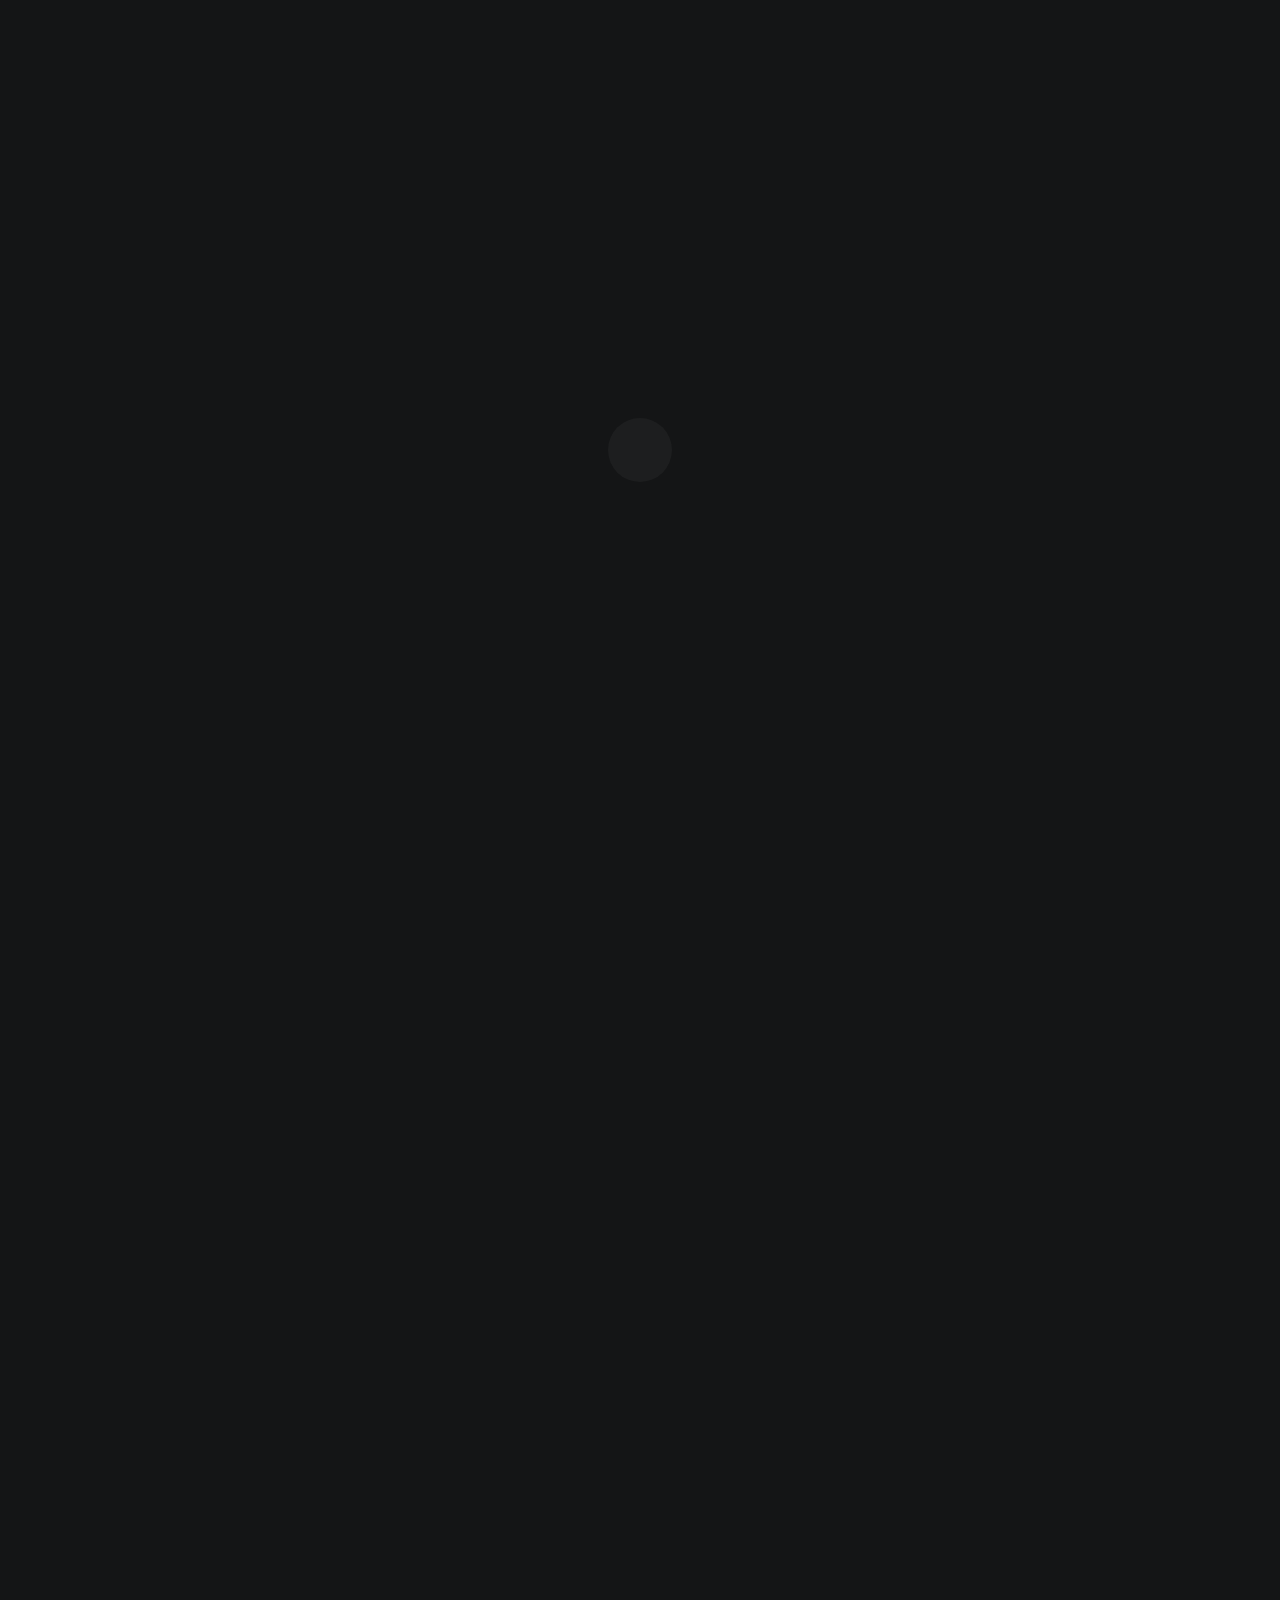
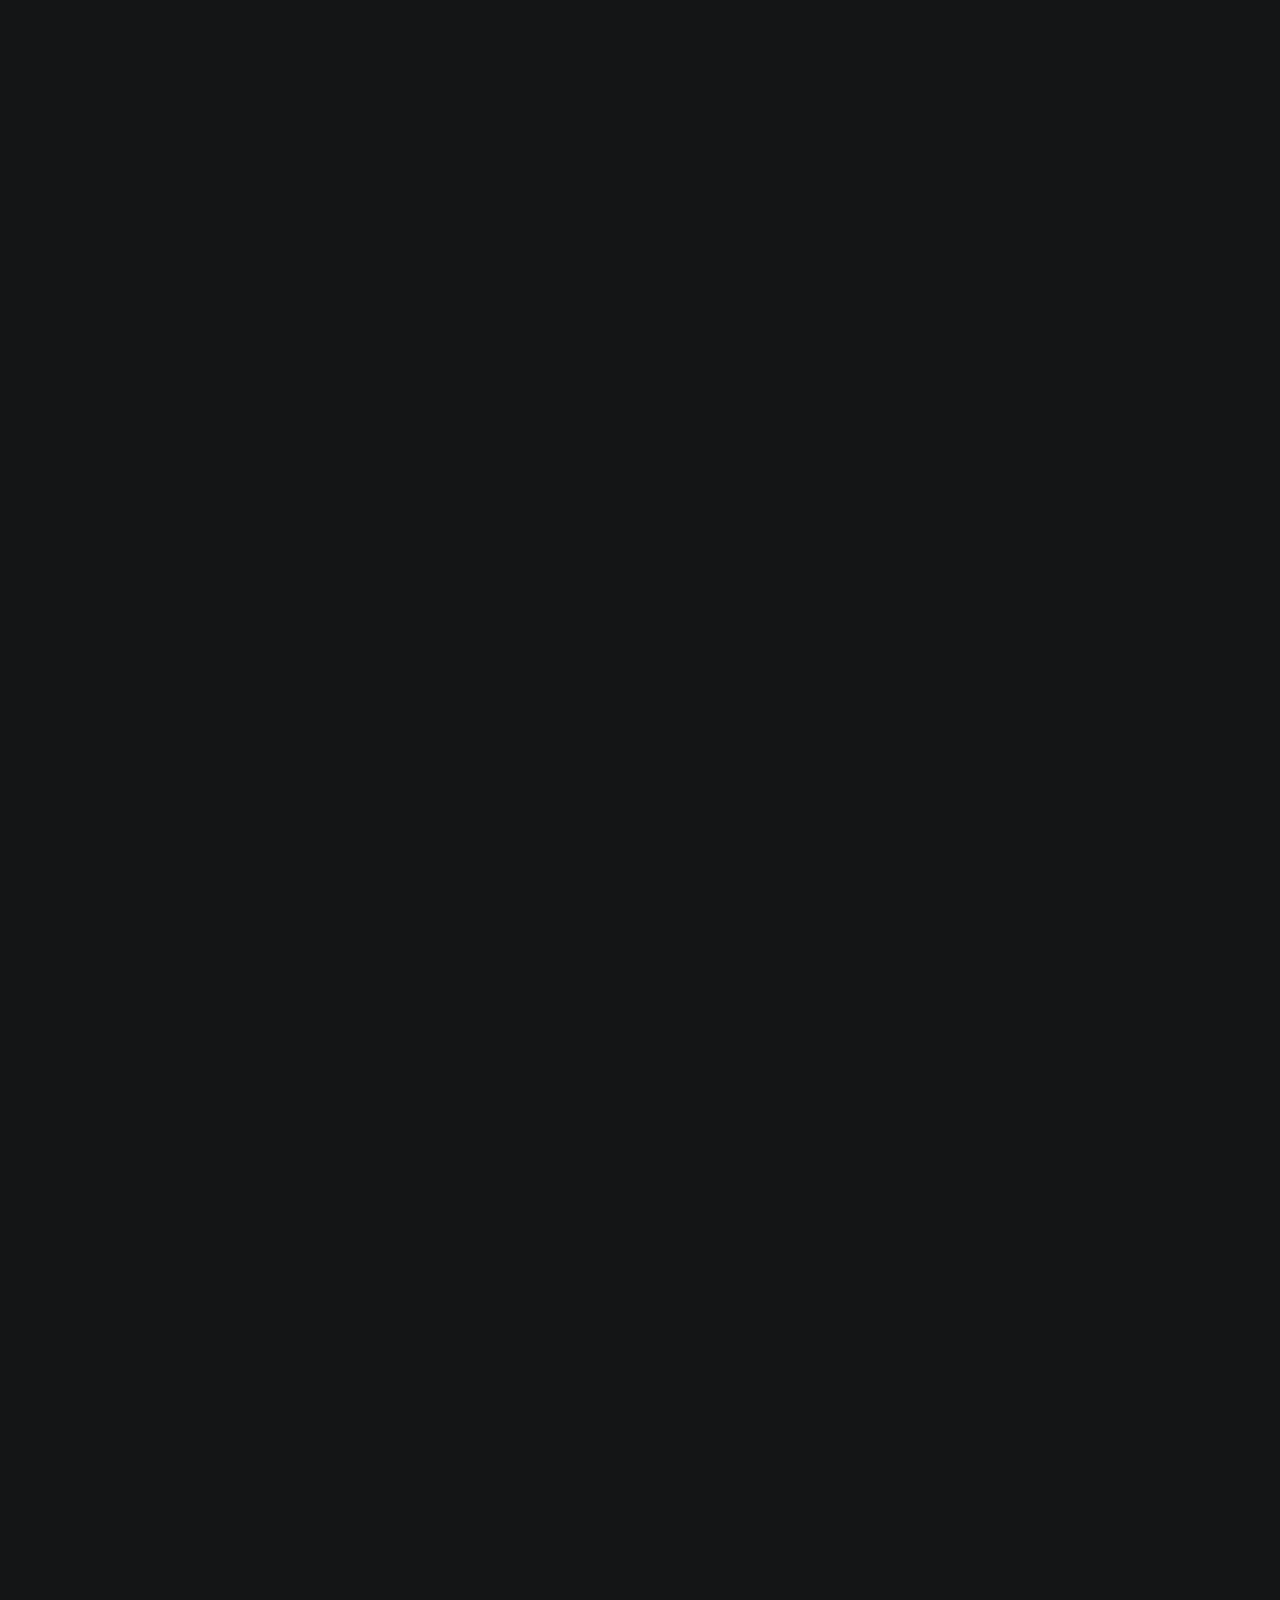
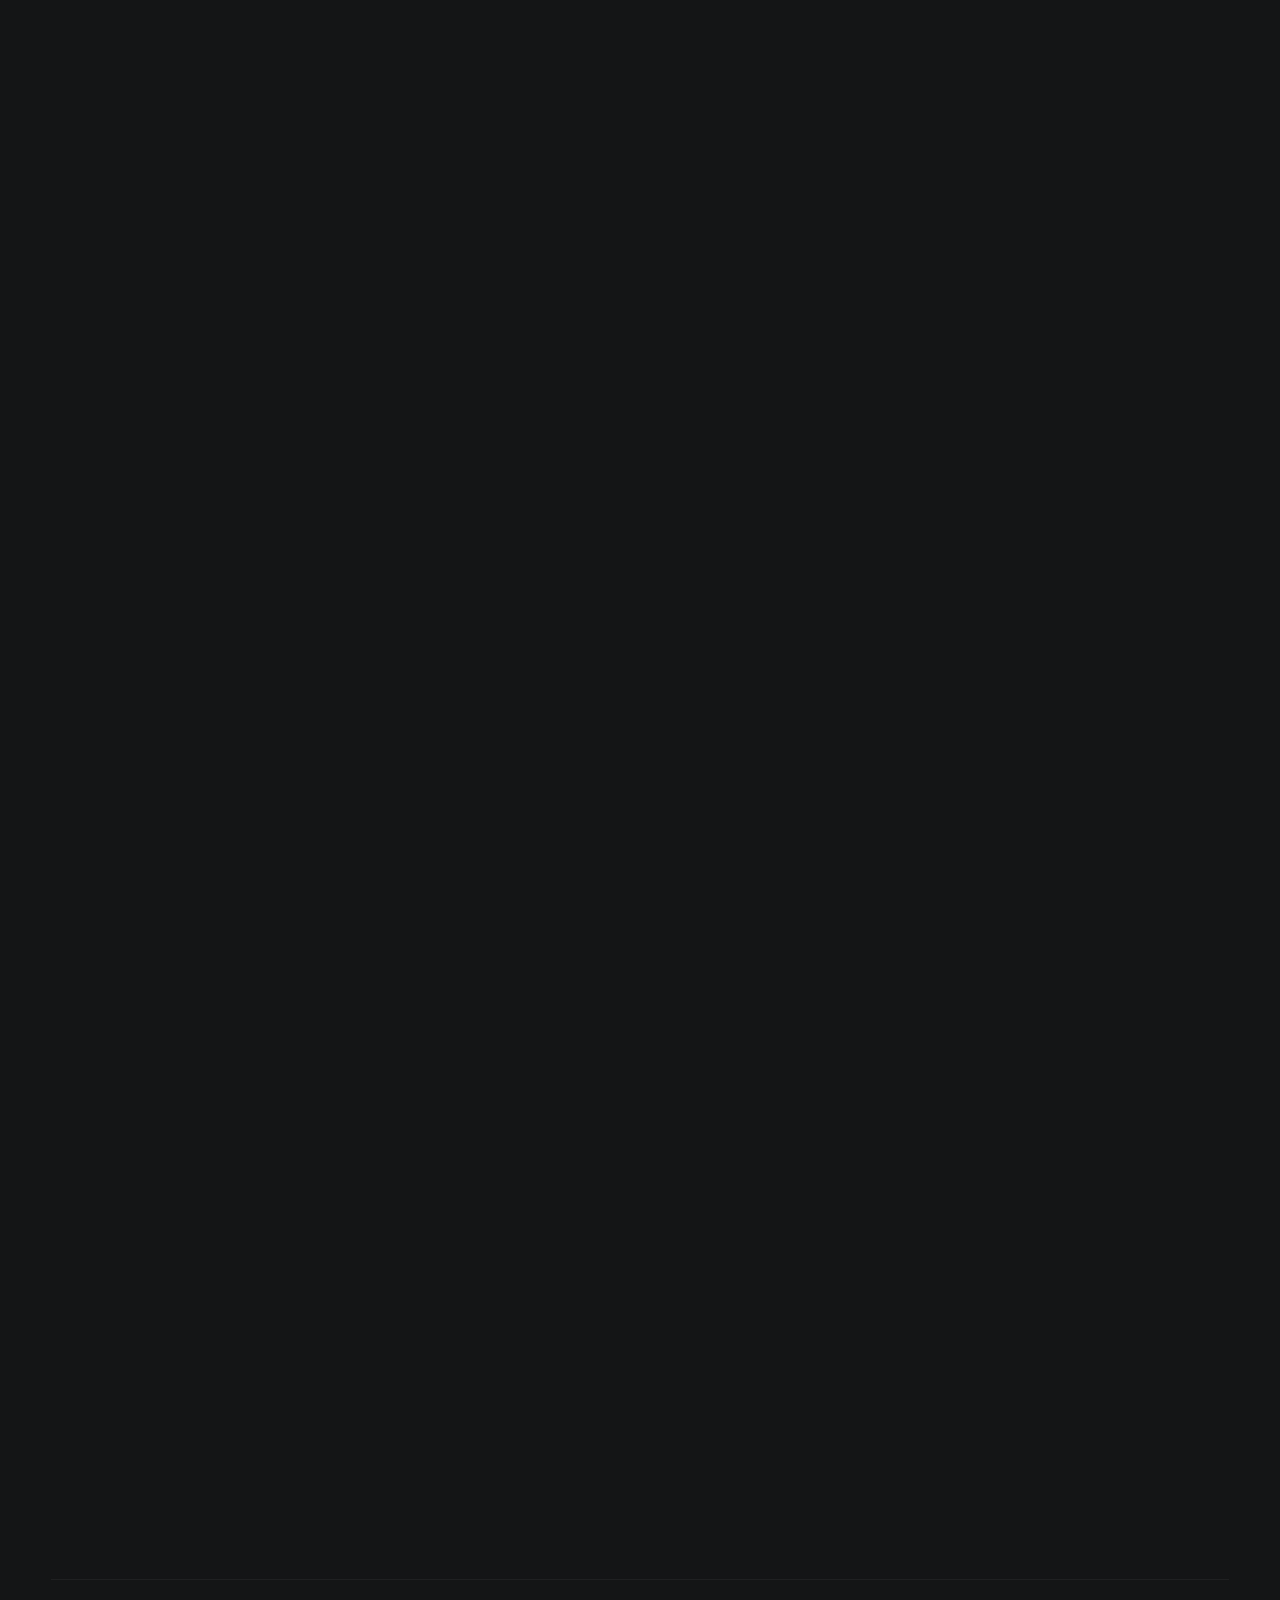
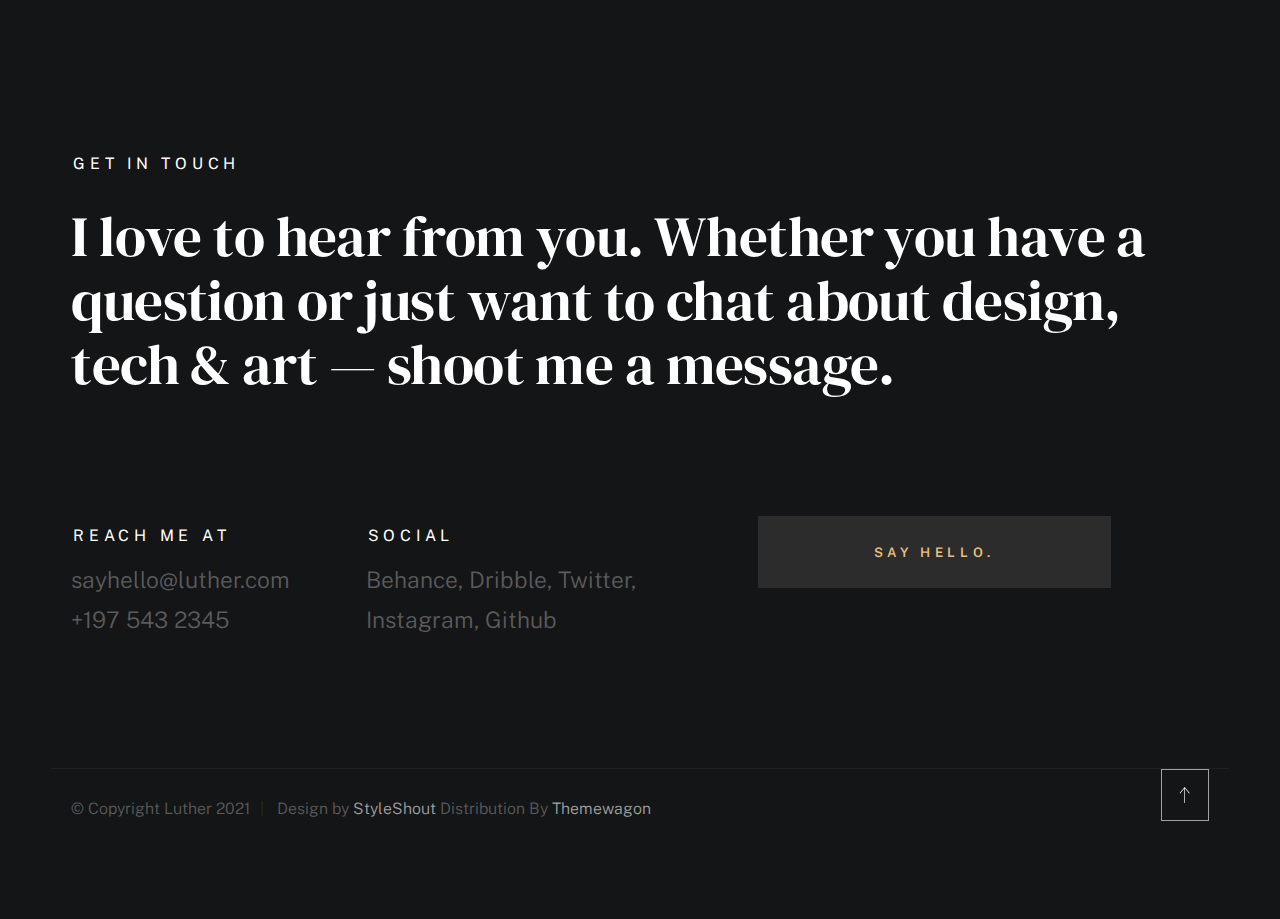
<file: index.html>
<!DOCTYPE html>
<html class="no-js ss-preload" lang="en">
<head>

    <!--- basic page needs
    ================================================== -->
    <meta charset="utf-8">
    <title>Luther</title>
    <meta name="description" content="">
    <meta name="author" content="">

    <!-- mobile specific metas
    ================================================== -->
    <meta name="viewport" content="width=device-width, initial-scale=1">

    <!-- CSS
    ================================================== -->
    <link rel="stylesheet" href="css/vendor.css">
    <link rel="stylesheet" href="css/styles.css">

    <!-- favicons
    ================================================== -->
    <link rel="apple-touch-icon" sizes="180x180" href="apple-touch-icon.png">
    <link rel="icon" type="image/png" sizes="32x32" href="favicon-32x32.png">
    <link rel="icon" type="image/png" sizes="16x16" href="favicon-16x16.png">
    <link rel="manifest" href="site.webmanifest">

</head>

<body id="top">


    <!-- # preloader
    ================================================== -->
    <div id="preloader">
        <div id="loader">
        </div>
    </div>


    <!-- # page wrap
    ================================================== -->
    <div class="s-pagewrap">

        <div class="circles">
            <span></span>
            <span></span>
            <span></span>
            <span></span>
            <span></span>
        </div>


        <!-- ## site header 
        ================================================== -->
        <header class="s-header">

            <div class="header-mobile">
                <span class="mobile-home-link"><a href="index.html">Luther.</a></span>
                <a class="mobile-menu-toggle" href="#0"><span>Menu</span></a>
            </div>

            <div class="row wide main-nav-wrap">
                <nav class="column lg-12 main-nav">
                    <ul>
                        <li><a href="index.html" class="home-link">Luther.</a></li>
                        <li class="current"><a href="#intro" class="smoothscroll">Intro</a></li>
                        <li><a href="#about" class="smoothscroll">About</a></li>
                        <li><a href="#works" class="smoothscroll">Works</a></li>
                        <li><a href="#contact" class="smoothscroll">Say Hello</a></li>
                    </ul>
                </nav>
            </div>

        </header> <!-- end s-header -->


        <!-- ## main content
        ==================================================- -->
        <main class="s-content">


            <!-- ### intro
            ================================================== -->
            <section id="intro" class="s-intro target-section">

                <div class="row intro-content wide">

                    <div class="column">
                        <div class="text-pretitle with-line">
                            Hello World
                        </div>

                        <h1 class="text-huge-title">
                            I am Luther, <br>
                            a digital designer <br>
                            & frontend <br> 
                            developer based <br>
                            in Somewhere.
                        </h1>
                    </div>

                    <ul class="intro-social">
                        <li><a href="#0">Behance</a></li>
                        <li><a href="#0">Twitter</a></li>
                        <li><a href="#0">Dribbble</a></li>
                        <li><a href="#0">Instagram</a></li>
                    </ul>

                </div> <!-- end intro content -->

                <a href="#about" class="intro-scrolldown smoothscroll">
                    <svg width="24" height="24" viewBox="0 0 24 24" xmlns="http://www.w3.org/2000/svg" fill-rule="evenodd" clip-rule="evenodd"><path d="M11 21.883l-6.235-7.527-.765.644 7.521 9 7.479-9-.764-.645-6.236 7.529v-21.884h-1v21.883z"/></svg>
                </a>

            </section> <!-- end s-intro -->


            <!-- ### about
            ================================================== -->
            <section id="about" class="s-about target-section">


                <div class="row about-info wide" data-animate-block>

                    <div class="column lg-6 md-12 about-info__pic-block">
                        <img src="images/about-photo.jpg" 
                             srcset="images/about-photo.jpg 1x, images/about-photo@2x.jpg 2x" alt="" class="about-info__pic" data-animate-el>
                    </div>

                    <div class="column lg-6 md-12">
                        <div class="about-info__text" >

                            <h2 class="text-pretitle with-line" data-animate-el>
                                About
                            </h2>
                            <p class="attention-getter" data-animate-el>
                                Lorem ipsum dolor sit amet, consectetur adipiscing elit, sed do eiusmod 
                                tempor incididunt ut labore et dolore magna aliqua. Ut enim ad minim 
                                veniam, quis nostrud exercitation ullamco laboris nisi ut aliquip ex 
                                ea commodo consequat. Duis aute irure dolor in reprehenderit in voluptate 
                                velit esse cillum dolore eu fugiat nulla pariatur.
                            </p>
                            <a href="#0" class="btn btn--medium u-fullwidth" data-animate-el>Download CV</a>

                        </div>
                    </div>
                </div> <!-- about-info -->


                <div class="row about-expertise" data-animate-block>
                    <div class="column lg-12">

                        <h2 class="text-pretitle" data-animate-el>Expertise</h2>

                        <ul class="skills-list h1" data-animate-el>
                            <li>Visual Design</li>
                            <li>Branding Identity</li>
                            <li>UI Design</li>
                            <li>Product Design</li>
                            <li>Prototyping</li>
                            <li>Illustration</li>
                        </ul>

                    </div>
                </div> <!-- end about-expertise -->


                <div class="row about-timelines" data-animate-block>

                    <div class="column lg-6 tab-12">

                        <h2 class="text-pretitle" data-animate-el>
                            Experience
                        </h2>

                        <div class="timeline" data-animate-el>

                            <div class="timeline__block">
                                <div class="timeline__bullet"></div>
                                <div class="timeline__header">
                                    <h4 class="timeline__title">Dropbox</h3>
                                    <h5 class="timeline__meta">Product Designer</h5>
                                    <p class="timeline__timeframe">August 2019 - Present</p>
                                </div>
                                <div class="timeline__desc">
                                    <p>Lorem ipsum Occaecat do esse ex et dolor culpa nisi ex in magna consectetur nisi cupidatat laboris esse eiusmod deserunt aute do quis velit esse sed Ut proident cupidatat nulla esse cillum laborum occaecat nostrud sit dolor incididunt amet est occaecat nisi.</p>
                                </div>
                            </div>
    
                            <div class="timeline__block">
                                <div class="timeline__bullet"></div>
                                <div class="timeline__header">
                                    <h4 class="timeline__title">Microsoft</h4>
                                    <h5 class="timeline__meta">Frontend Developer</h5>
                                    <p class="timeline__timeframe">August 2016 - July 2019</p>
                                </div>
                                <div class="timeline__desc">
                                    <p>Lorem ipsum Occaecat do esse ex et dolor culpa nisi ex in magna consectetur nisi cupidatat laboris esse eiusmod deserunt aute do quis velit esse sed Ut proident cupidatat nulla esse cillum laborum occaecat nostrud sit dolor incididunt amet est occaecat nisi.</p>
                                </div>
                            </div>
    
                        </div> <!-- end timeline -->

                    </div> <!-- end column -->

                    <div class="column lg-6 tab-12">

                        <h2 class="text-pretitle" data-animate-el>
                            Education
                        </h2>

                        <div class="timeline" data-animate-el>

                            <div class="timeline__block">
                                <div class="timeline__bullet"></div>
                                <div class="timeline__header">
                                    <h4 class="timeline__title">University of Life</h3>
                                    <h5 class="timeline__meta">Master in Graphic Design</h5>
                                    <p class="timeline__timeframe">April 2015</p>
                                </div>
                                <div class="timeline__desc">
                                    <p>Lorem ipsum Occaecat do esse ex et dolor culpa nisi ex in magna consectetur nisi cupidatat laboris esse eiusmod deserunt aute do quis velit esse sed Ut proident cupidatat nulla esse cillum laborum occaecat nostrud sit dolor incididunt amet est occaecat nisi.</p>
                                </div>
                            </div>
    
                            <div class="timeline__block">
                                <div class="timeline__bullet"></div>
                                <div class="timeline__header">
                                    <h4 class="timeline__title">School of Cool Designers</h4>
                                    <h5 class="timeline__meta">B.A. Degree in Graphic Design</h5>
                                    <p class="timeline__timeframe">August 2012</p>
                                </div>
                                <div class="timeline__desc">
                                    <p>Lorem ipsum Occaecat do esse ex et dolor culpa nisi ex in magna consectetur nisi cupidatat laboris esse eiusmod deserunt aute do quis velit esse sed Ut proident cupidatat nulla esse cillum laborum occaecat nostrud sit dolor incididunt amet est occaecat nisi.</p>
                                </div>
                            </div>
    
                        </div> <!-- end timeline -->
                        
                    </div> <!-- end column -->


                </div> <!-- end about-timelines -->

            </section> <!-- end s-about -->


            <!-- ### works
            ================================================== -->
            <section id="works" class="s-works target-section">


                <div class="row works-portfolio">

                    <div class="column lg-12" data-animate-block>

                        <h2 class="text-pretitle" data-animate-el>
                            Recent Works
                        </h2>
                        <p class="h1" data-animate-el>
                            Here are some of my favorite projects I have done lately. Feel free to check them out.
                        </p>
    
                        <ul class="folio-list row block-lg-one-half block-stack-on-1000">

                            <li class="folio-list__item column" data-animate-el>
                                <a class="folio-list__item-link" href="#modal-01">
                                    <div class="folio-list__item-pic">
                                        <img src="images/portfolio/fuji.jpg"
                                             srcset="images/portfolio/fuji.jpg 1x, images/portfolio/fuji@2x.jpg 2x"  alt="">
                                    </div>
                                    
                                    <div class="folio-list__item-text">
                                        <div class="folio-list__item-cat">
                                            Website
                                        </div>
                                        <div class="folio-list__item-title">
                                            Retro Camera.
                                        </div>
                                    </div>
                                </a>
                                <a class="folio-list__proj-link" href="#" title="project link">
                                    <svg width="15" height="15" viewBox="0 0 15 15" fill="none" xmlns="http://www.w3.org/2000/svg"><path d="M8.14645 3.14645C8.34171 2.95118 8.65829 2.95118 8.85355 3.14645L12.8536 7.14645C13.0488 7.34171 13.0488 7.65829 12.8536 7.85355L8.85355 11.8536C8.65829 12.0488 8.34171 12.0488 8.14645 11.8536C7.95118 11.6583 7.95118 11.3417 8.14645 11.1464L11.2929 8H2.5C2.22386 8 2 7.77614 2 7.5C2 7.22386 2.22386 7 2.5 7H11.2929L8.14645 3.85355C7.95118 3.65829 7.95118 3.34171 8.14645 3.14645Z" fill="currentColor" fill-rule="evenodd" clip-rule="evenodd"></path></svg>
                                </a>
                            </li> <!--end folio-list__item -->

                            <li class="folio-list__item column" data-animate-el>
                                <a class="folio-list__item-link" href="#modal-02">
                                    <div class="folio-list__item-pic">
                                        <img src="images/portfolio/lamp.jpg" 
                                             srcset="images/portfolio/lamp.jpg 1x, images/portfolio/lamp@2x.jpg 2x" alt="">
                                    </div>
                                    
                                    <div class="folio-list__item-text">
                                        <div class="folio-list__item-cat">
                                            Product Design
                                        </div>
                                        <div class="folio-list__item-title">
                                            The White Lamp.
                                        </div>
                                    </div>
                                </a>
                                <a class="folio-list__proj-link" href="#" title="project link">
                                    <svg width="15" height="15" viewBox="0 0 15 15" fill="none" xmlns="http://www.w3.org/2000/svg"><path d="M8.14645 3.14645C8.34171 2.95118 8.65829 2.95118 8.85355 3.14645L12.8536 7.14645C13.0488 7.34171 13.0488 7.65829 12.8536 7.85355L8.85355 11.8536C8.65829 12.0488 8.34171 12.0488 8.14645 11.8536C7.95118 11.6583 7.95118 11.3417 8.14645 11.1464L11.2929 8H2.5C2.22386 8 2 7.77614 2 7.5C2 7.22386 2.22386 7 2.5 7H11.2929L8.14645 3.85355C7.95118 3.65829 7.95118 3.34171 8.14645 3.14645Z" fill="currentColor" fill-rule="evenodd" clip-rule="evenodd"></path></svg>
                                </a>
                            </li> <!--end folio-list__item -->

                            <li class="folio-list__item column" data-animate-el>
                                <a class="folio-list__item-link" href="#modal-03">
                                    <div class="folio-list__item-pic">
                                        <img src="images/portfolio/rucksack.jpg" 
                                             srcset="images/portfolio/rucksack.jpg 1x, images/portfolio/rucksack@2x.jpg 2x" alt="">
                                    </div>
                                    
                                    <div class="folio-list__item-text">
                                        <div class="folio-list__item-cat">
                                            Branding
                                        </div>
                                        <div class="folio-list__item-title">
                                            Rucksuck.
                                        </div>
                                    </div>
                                </a>
                                <a class="folio-list__proj-link" href="#" title="project link">
                                    <svg width="15" height="15" viewBox="0 0 15 15" fill="none" xmlns="http://www.w3.org/2000/svg"><path d="M8.14645 3.14645C8.34171 2.95118 8.65829 2.95118 8.85355 3.14645L12.8536 7.14645C13.0488 7.34171 13.0488 7.65829 12.8536 7.85355L8.85355 11.8536C8.65829 12.0488 8.34171 12.0488 8.14645 11.8536C7.95118 11.6583 7.95118 11.3417 8.14645 11.1464L11.2929 8H2.5C2.22386 8 2 7.77614 2 7.5C2 7.22386 2.22386 7 2.5 7H11.2929L8.14645 3.85355C7.95118 3.65829 7.95118 3.34171 8.14645 3.14645Z" fill="currentColor" fill-rule="evenodd" clip-rule="evenodd"></path></svg>
                                </a>
                            </li> <!--end folio-list__item -->

                            <li class="folio-list__item column" data-animate-el>
                                <a class="folio-list__item-link" href="#modal-04">
                                    <div class="folio-list__item-pic">
                                        <img src="images/portfolio/skaterboy.jpg"
                                             srcset="images/portfolio/skaterboy.jpg 1x, images/portfolio/skaterboy@2x.jpg 2x" alt="">
                                    </div>
                                    
                                    <div class="folio-list__item-text">
                                        <div class="folio-list__item-cat">
                                            Website
                                        </div>
                                        <div class="folio-list__item-title">
                                            Since Day One.
                                        </div>
                                    </div>
                                </a>
                                <a class="folio-list__proj-link" href="#" title="project link">
                                    <svg width="15" height="15" viewBox="0 0 15 15" fill="none" xmlns="http://www.w3.org/2000/svg"><path d="M8.14645 3.14645C8.34171 2.95118 8.65829 2.95118 8.85355 3.14645L12.8536 7.14645C13.0488 7.34171 13.0488 7.65829 12.8536 7.85355L8.85355 11.8536C8.65829 12.0488 8.34171 12.0488 8.14645 11.8536C7.95118 11.6583 7.95118 11.3417 8.14645 11.1464L11.2929 8H2.5C2.22386 8 2 7.77614 2 7.5C2 7.22386 2.22386 7 2.5 7H11.2929L8.14645 3.85355C7.95118 3.65829 7.95118 3.34171 8.14645 3.14645Z" fill="currentColor" fill-rule="evenodd" clip-rule="evenodd"></path></svg>
                                </a>
                            </li> <!--end folio-list__item -->

                            <li class="folio-list__item column" data-animate-el>
                                <a class="folio-list__item-link" href="#modal-05">
                                    <div class="folio-list__item-pic">
                                        <img src="images/portfolio/sanddunes.jpg" 
                                             srcset="images/portfolio/sanddunes.jpg 1x, images/portfolio/sanddunes@2x.jpg 2x" alt="">
                                    </div>
                                    
                                    <div class="folio-list__item-text">
                                        <div class="folio-list__item-cat">
                                            Illustration
                                        </div>
                                        <div class="folio-list__item-title">
                                            Sand Dunes.
                                        </div>
                                    </div>
                                </a>
                                <a class="folio-list__proj-link" href="#" title="project link">
                                    <svg width="15" height="15" viewBox="0 0 15 15" fill="none" xmlns="http://www.w3.org/2000/svg"><path d="M8.14645 3.14645C8.34171 2.95118 8.65829 2.95118 8.85355 3.14645L12.8536 7.14645C13.0488 7.34171 13.0488 7.65829 12.8536 7.85355L8.85355 11.8536C8.65829 12.0488 8.34171 12.0488 8.14645 11.8536C7.95118 11.6583 7.95118 11.3417 8.14645 11.1464L11.2929 8H2.5C2.22386 8 2 7.77614 2 7.5C2 7.22386 2.22386 7 2.5 7H11.2929L8.14645 3.85355C7.95118 3.65829 7.95118 3.34171 8.14645 3.14645Z" fill="currentColor" fill-rule="evenodd" clip-rule="evenodd"></path></svg>
                                </a>
                            </li> <!--end folio-list__item -->

                            <li class="folio-list__item column" data-animate-el>
                                <a class="folio-list__item-link" href="#modal-06">
                                    <div class="folio-list__item-pic">
                                        <img src="images/portfolio/minimalismo.jpg" 
                                             srcset="images/portfolio/minimalismo.jpg 1x, images/portfolio/minimalismo@2x.jpg 2x" alt="">
                                    </div>
                                    
                                    <div class="folio-list__item-text">
                                        <div class="folio-list__item-cat">
                                            Branding
                                        </div>
                                        <div class="folio-list__item-title">
                                            Minimalismo.
                                        </div>
                                    </div>
                                </a>
                                <a class="folio-list__proj-link" href="#" title="project link">
                                    <svg width="15" height="15" viewBox="0 0 15 15" fill="none" xmlns="http://www.w3.org/2000/svg"><path d="M8.14645 3.14645C8.34171 2.95118 8.65829 2.95118 8.85355 3.14645L12.8536 7.14645C13.0488 7.34171 13.0488 7.65829 12.8536 7.85355L8.85355 11.8536C8.65829 12.0488 8.34171 12.0488 8.14645 11.8536C7.95118 11.6583 7.95118 11.3417 8.14645 11.1464L11.2929 8H2.5C2.22386 8 2 7.77614 2 7.5C2 7.22386 2.22386 7 2.5 7H11.2929L8.14645 3.85355C7.95118 3.65829 7.95118 3.34171 8.14645 3.14645Z" fill="currentColor" fill-rule="evenodd" clip-rule="evenodd"></path></svg>
                                </a>
                            </li> <!--end folio-list__item -->

                        </ul> <!-- end folio-list -->

                    </div> <!-- end column -->


                    <!-- Modal Templates Popup
                    -------------------------------------------- -->
                    <div id="modal-01" hidden>
                        <div class="modal-popup">
                            <img src="images/portfolio/gallery/g-fuji.jpg" alt="">
                
                            <div class="modal-popup__desc">
                                <h5>Retro Camera</h5>
                                <p>Odio soluta enim quos sit asperiores rerum rerum repudiandae cum. Vel voluptatem alias qui assumenda iure et expedita voluptatem. Ratione officiis quae.</p>
                                <ul class="modal-popup__cat">
                                    <li>Branding</li>
                                    <li>Product Design</li>
                                </ul>
                            </div>
                
                            <a href="https://www.behance.net/" class="modal-popup__details">Project link</a>
                        </div>
                    </div> <!-- end modal -->

                    <div id="modal-02" hidden>
                        <div class="modal-popup">
                            <img src="images/portfolio/gallery/g-lamp.jpg" alt="">
                
                            <div class="modal-popup__desc">
                                <h5>The White Lamp</h5>
                                <p>Proin gravida nibh vel velit auctor aliquet. Aenean sollicitudin, lorem quis bibendum auctor, nisi elit consequat ipsum, nec sagittis sem nibh id elit.</p>
                                <ul class="modal-popup__cat">
                                    <li>Branding</li>
                                </ul>
                            </div>
                
                            <a href="https://www.behance.net/" class="modal-popup__details">Project link</a>
                        </div>
                    </div> <!-- end modal -->

                    <div id="modal-03" hidden>
                        <div class="modal-popup">
                            <img src="images/portfolio/gallery/g-rucksack.jpg" alt="">
                
                            <div class="modal-popup__desc">
                                <h5>Rucksuck</h5>
                                <p>Exercitationem reprehenderit quod explicabo consequatur aliquid ut magni ut. Deleniti quo corrupti illum velit eveniet ratione necessitatibus ipsam mollitia.</p>
                                <ul class="modal-popup__cat">
                                    <li>Product Design</li>
                                </ul>
                            </div>
                
                            <a href="https://www.behance.net/" class="modal-popup__details">Project link</a>
                        </div>
                    </div> <!-- end modal -->

                    <div id="modal-04" hidden>
                        <div class="modal-popup">
                            <img src="images/portfolio/gallery/g-skaterboy.jpg" alt="">
                
                            <div class="modal-popup__desc">
                                <h5>Since Day One</h5>
                                <p>Dolores velit qui quos nobis. Aliquam delectus voluptas quos possimus non voluptatem voluptas voluptas. Est doloribus eligendi porro doloribus voluptatum.</p>
                                <ul class="modal-popup__cat">
                                    <li>Website</li>
                                </ul>
                            </div>
                
                            <a href="https://www.behance.net/" class="modal-popup__details">Project link</a>
                        </div>
                    </div> <!-- end modal -->

                    <div id="modal-05" hidden>
                        <div class="modal-popup">

                            <img src="images/portfolio/gallery/g-sanddunes.jpg" alt="">
                
                            <div class="modal-popup__desc">
                                <h5>Sand Dunes</h5>
                                <p>Proin gravida nibh vel velit auctor aliquet. Aenean sollicitudin, lorem quis bibendum auctor, nisi elit consequat ipsum, nec sagittis sem nibh id elit.</p>
                                <ul class="modal-popup__cat">
                                    <li>Illustration</li>
                                </ul>
                            </div>
                
                            <a href="https://www.behance.net/" class="modal-popup__details">Project link</a>
                        </div>
                    </div> <!-- end modal -->

                    <div id="modal-06" hidden>
                        <div class="modal-popup">
                            <img src="images/portfolio/gallery/g-minimalismo.jpg" alt="">
                
                            <div class="modal-popup__desc">
                                <h5>Minimalismo</h5>
                                <p>Quisquam vel libero consequuntur autem voluptas. Qui aut vero. Omnis fugit mollitia cupiditate voluptas. Aenean sollicitudin, lorem quis bibendum auctor.</p>
                                <ul class="modal-popup__cat">
                                    <li>Branding</li>
                                    <li>Product Design</li>
                                </ul>
                            </div>
                
                            <a href="https://www.behance.net/" class="modal-popup__details">Project link</a>
                        </div>
                    </div> <!-- end modal -->

                </div> <!-- end works-portfolio -->


                <div class="row testimonials">
                    <div class="column lg-12" data-animate-block>
        
                        <div class="swiper-container testimonial-slider" data-animate-el>
        
                            <div class="swiper-wrapper">

                                <div class="testimonial-slider__slide swiper-slide">
                                    <div class="testimonial-slider__author">
                                        <img src="images/avatars/user-02.jpg" alt="Author image" class="testimonial-slider__avatar">
                                        <cite class="testimonial-slider__cite">
                                            <strong>Tim Cook</strong>
                                            <span>CEO, Apple</span>
                                        </cite>
                                    </div>
                                    <p>
                                    Molestiae incidunt consequatur quis ipsa autem nam sit enim magni. Voluptas tempore rem. 
                                    Explicabo a quaerat sint autem dolore ducimus ut consequatur neque.  Nisi dolores quaerat fuga rem nihil nostrum.
                                    Laudantium quia consequatur molestias delectus culpa.
                                    </p>
                                </div> <!-- end testimonial-slider__slide -->
                
                                <div class="testimonial-slider__slide swiper-slide">
                                    <div class="testimonial-slider__author">
                                        <img src="images/avatars/user-03.jpg" alt="Author image" class="testimonial-slider__avatar">
                                        <cite class="testimonial-slider__cite">
                                            <strong>Sundar Pichai</strong>
                                            <span>CEO, Google</span>
                                        </cite>
                                    </div>
                                    <p>
                                    Excepturi nam cupiditate culpa doloremque deleniti repellat. Veniam quos repellat voluptas animi adipisci.
                                    Nisi eaque consequatur. Voluptatem dignissimos ut ducimus accusantium perspiciatis.
                                    Quasi voluptas eius distinctio. Atque eos maxime.
                                    </p>
                                </div> <!-- end testimonial-slider__slide -->
                
                                <div class="testimonial-slider__slide swiper-slide">
                                    <div class="testimonial-slider__author">
                                        <img src="images/avatars/user-01.jpg" alt="Author image" class="testimonial-slider__avatar">
                                        <cite class="testimonial-slider__cite">
                                            <strong>Satya Nadella</strong>
                                            <span>CEO, Microsoft</span>
                                        </cite>
                                    </div>
                                    <p>
                                    Repellat dignissimos libero. Qui sed at corrupti expedita voluptas odit. Nihil ea quia nesciunt. Ducimus aut sed ipsam.  
                                    Autem eaque officia cum exercitationem sunt voluptatum accusamus. Quasi voluptas eius distinctio.
                                    Voluptatem dignissimos ut.
                                    </p>
                                </div> <!-- end testimonial-slider__slide -->
        
                                <div class="testimonial-slider__slide swiper-slide">
                                    <div class="testimonial-slider__author">
                                        <img src="images/avatars/user-06.jpg" alt="Author image" class="testimonial-slider__avatar">
                                        <cite class="testimonial-slider__cite">
                                            <strong>Jeff Bezos</strong>
                                            <span>CEO, Amazon</span>
                                        </cite>
                                    </div>
                                    <p>
                                    Nunc interdum lacus sit amet orci. Vestibulum dapibus nunc ac augue. Fusce vel dui. In ac felis 
                                    quis tortor malesuada pretium. Curabitur vestibulum aliquam leo. Qui sed at corrupti expedita voluptas odit. 
                                    Nihil ea quia nesciunt. Ducimus aut sed ipsam.
                                    </p>
                                </div> <!-- end testimonial-slider__slide -->
            
                            </div> <!-- end swiper-wrapper -->
        
                            <div class="swiper-pagination"></div>
        
                        </div> <!-- end swiper-container -->
        
                    </div> <!-- end column -->
                </div> <!-- end row testimonials -->

            </section> <!-- end s-works -->


            <!-- ### contact
            ================================================== -->
            <section id="contact" class="s-contact target-section">

                <div class="row contact-top">
                    <div class="column lg-12">
                        <h2 class="text-pretitle">
                            Get In Touch
                        </h2>

                        <p class="h1">
                            I love to hear from you.
                            Whether you have a question or just 
                            want to chat about design, tech & art — shoot me a message.
                        </p>
                    </div>
                </div> <!-- end contact-top -->

                <div class="row contact-bottom">
                    <div class="column lg-3 md-5 tab-6 stack-on-550 contact-block">
                        <h3 class="text-pretitle">Reach me at</h3>
                        <p class="contact-links">
                            <a href="mailto:sayhello@luther.com" class="mailtoui">sayhello@luther.com</a> <br>
                            <a href="tel:+1975432345">+197 543 2345</a>
                        </p>
                    </div>
                    <div class="column lg-4 md-5 tab-6 stack-on-550 contact-block">
                        <h3 class="text-pretitle">Social</h3>
                        <ul class="contact-social">
                            <li><a href="#0">Behance</a></li>
                            <li><a href="#0">Dribble</a></li>
                            <li><a href="#0">Twitter</a></li>
                            <li><a href="#0">Instagram</a></li>
                            <li><a href="#0">Github</a></li>
                        </ul>
                    </div>
                    <div class="column lg-4 md-12 contact-block">
                        <a href="mailto:sayhello@luther.com" class="mailtoui btn btn--medium u-fullwidth contact-btn">Say Hello.</a>
                    </div>
                </div> <!-- end contact-bottom -->

            </section> <!-- end contact -->

        </main> <!-- end s-content -->


        <!-- ## footer
        ================================================== -->
        <footer class="s-footer">

            <div class="row">
                <div class="column ss-copyright">
                    <span>© Copyright Luther 2021</span> 
                    <span>Design by <a href="https://www.styleshout.com/">StyleShout</a> Distribution By <a href="https://themewagon.com">Themewagon</a></span>
                </div>

                <div class="ss-go-top">
                    <a class="smoothscroll" title="Back to Top" href="#top">
                        <svg xmlns="http://www.w3.org/2000/svg" viewBox="0 0 24 24" fill-rule="evenodd" clip-rule="evenodd"><path d="M11 2.206l-6.235 7.528-.765-.645 7.521-9 7.479 9-.764.646-6.236-7.53v21.884h-1v-21.883z"/></svg>
                    </a>
                </div>
            </div>

        </footer> <!-- end s-footer -->

    </div> <!-- end -s-pagewrap -->


    <!-- Java Script
    ================================================== -->
    <script src="js/plugins.js"></script>
    <script src="js/main.js"></script>

</body>
</html>
</file>
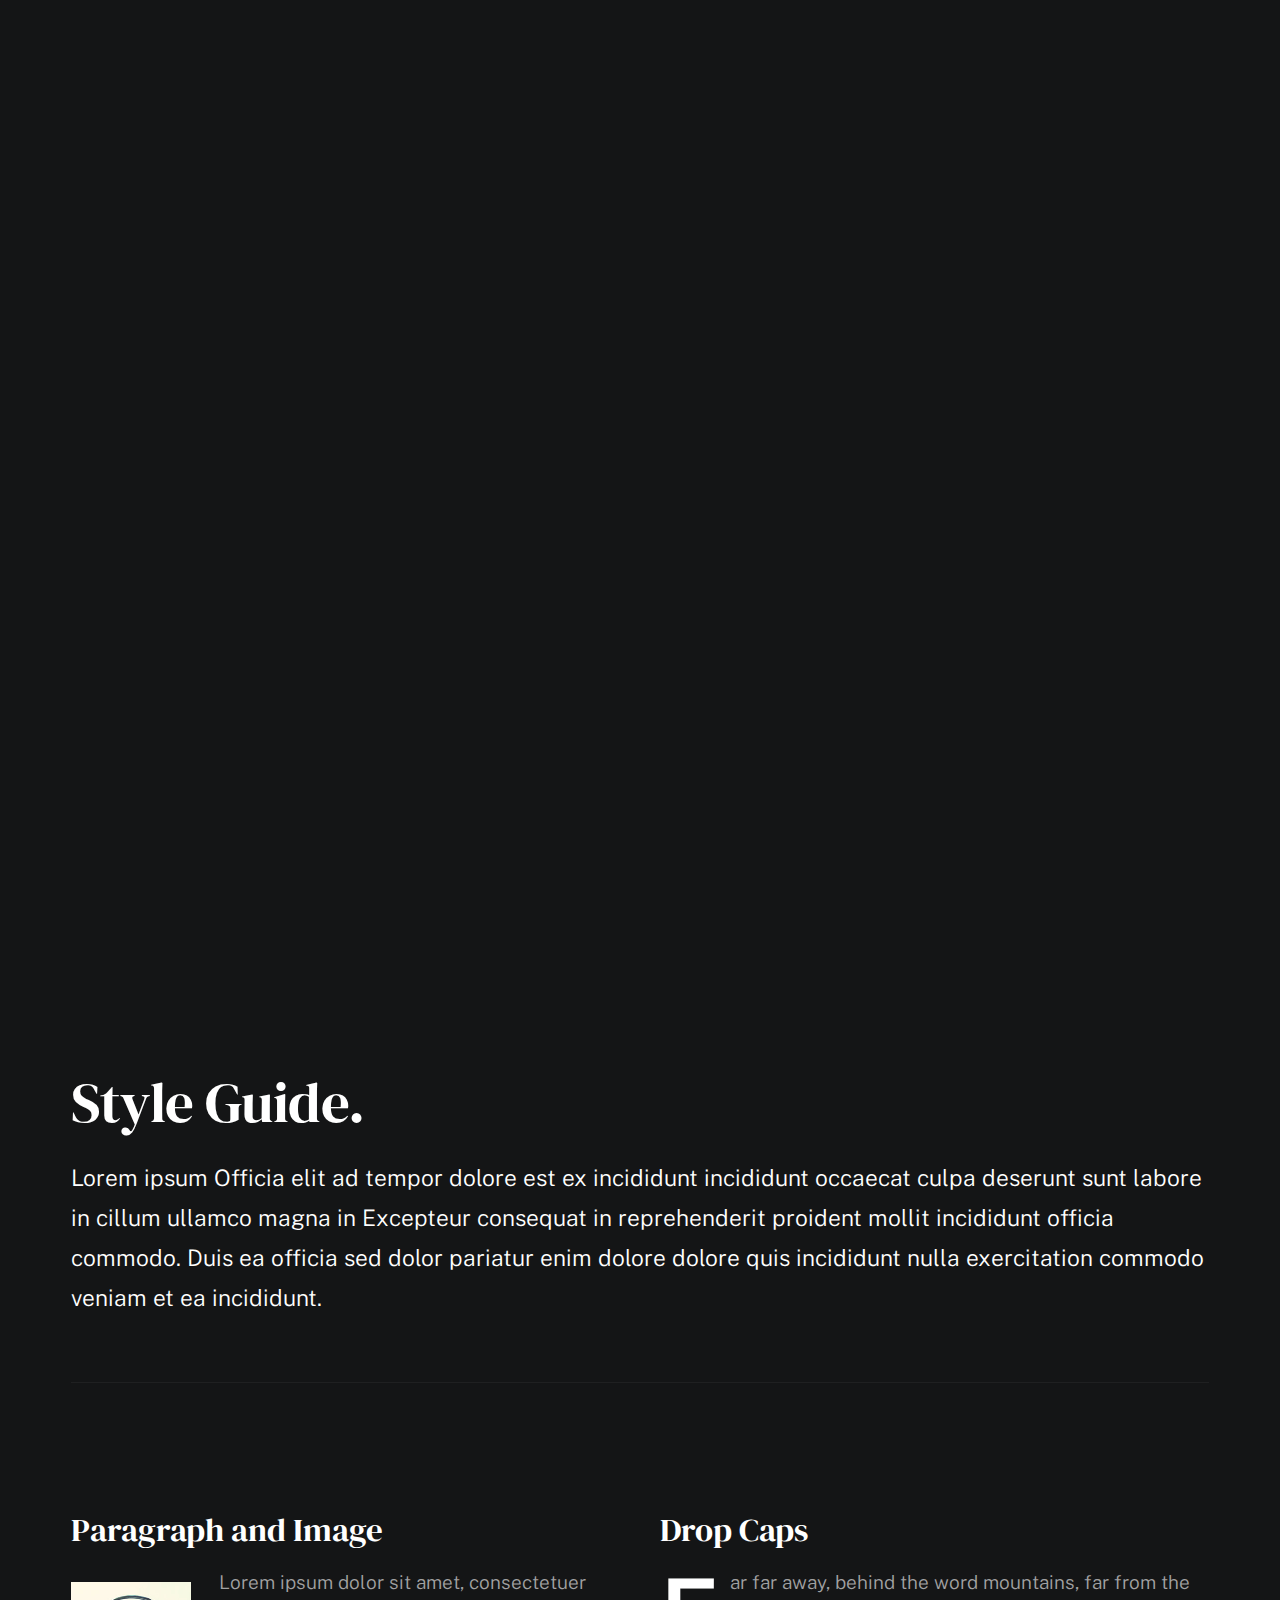
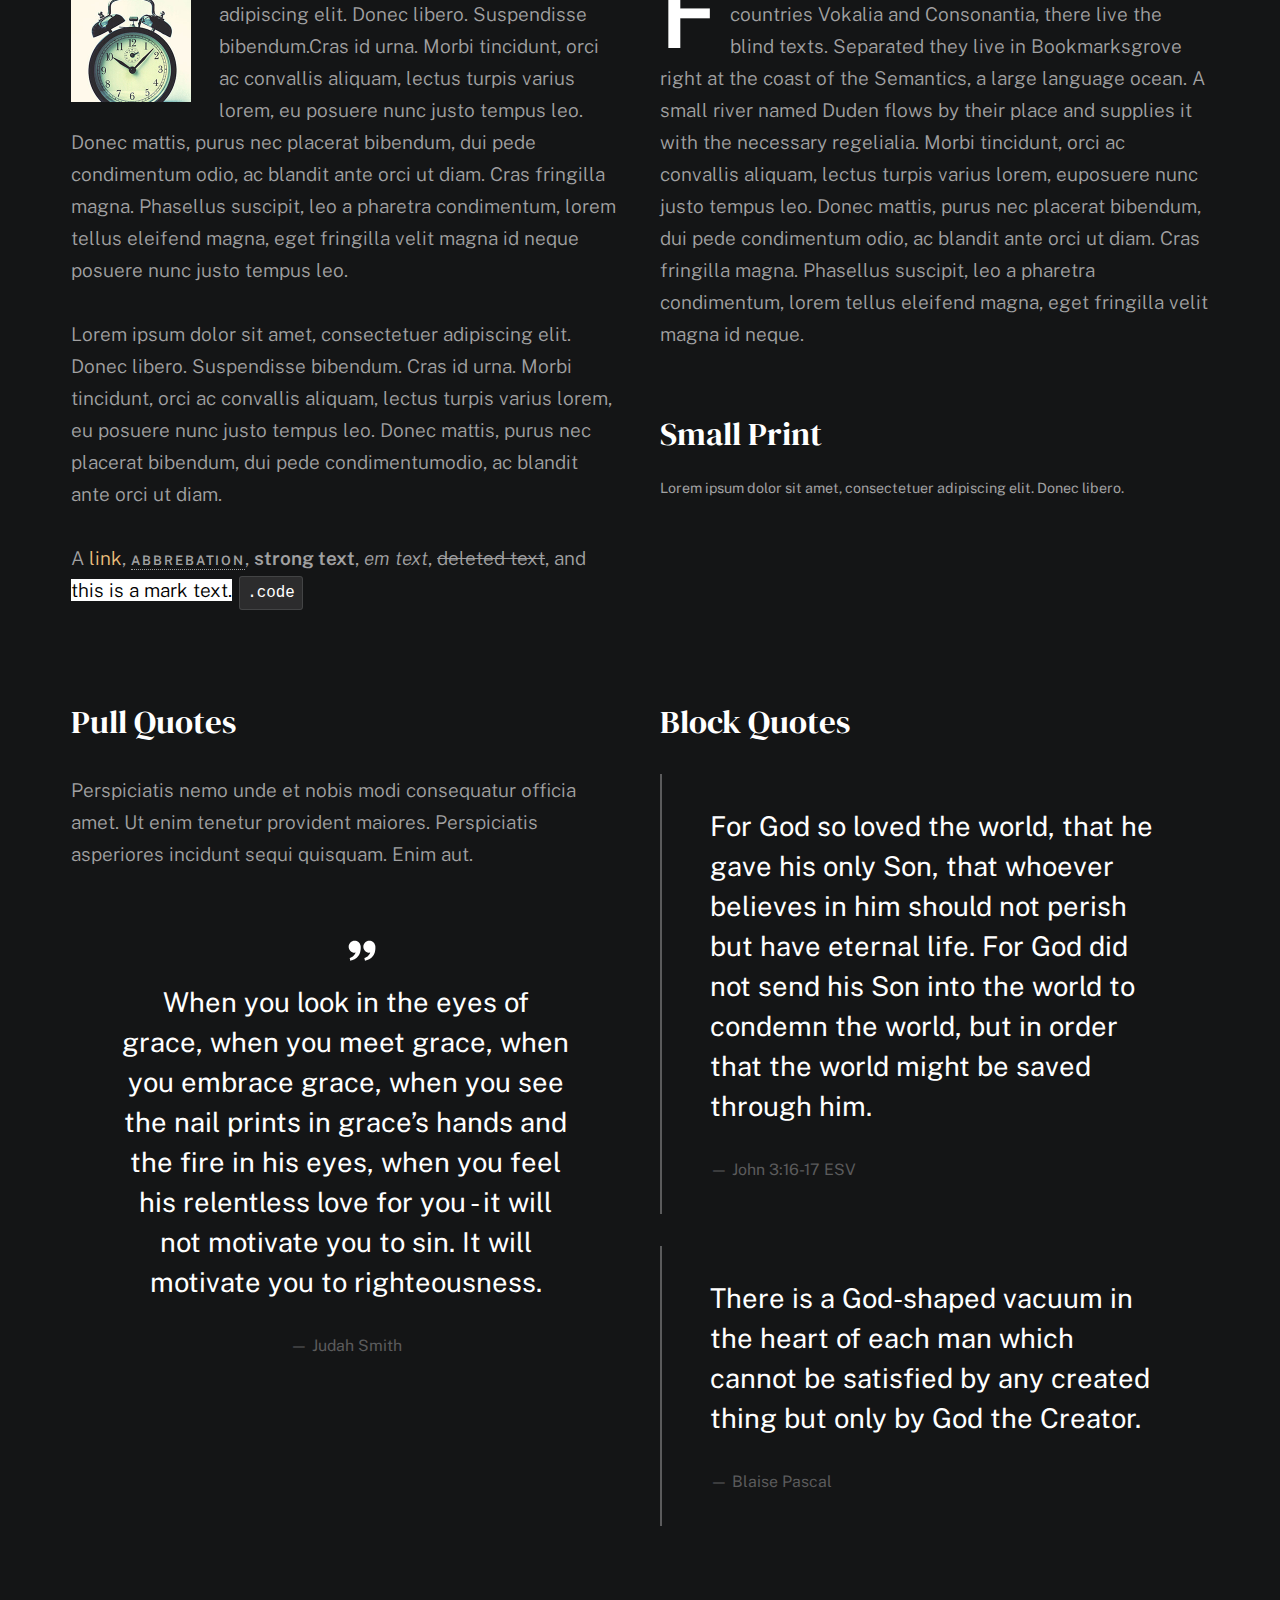
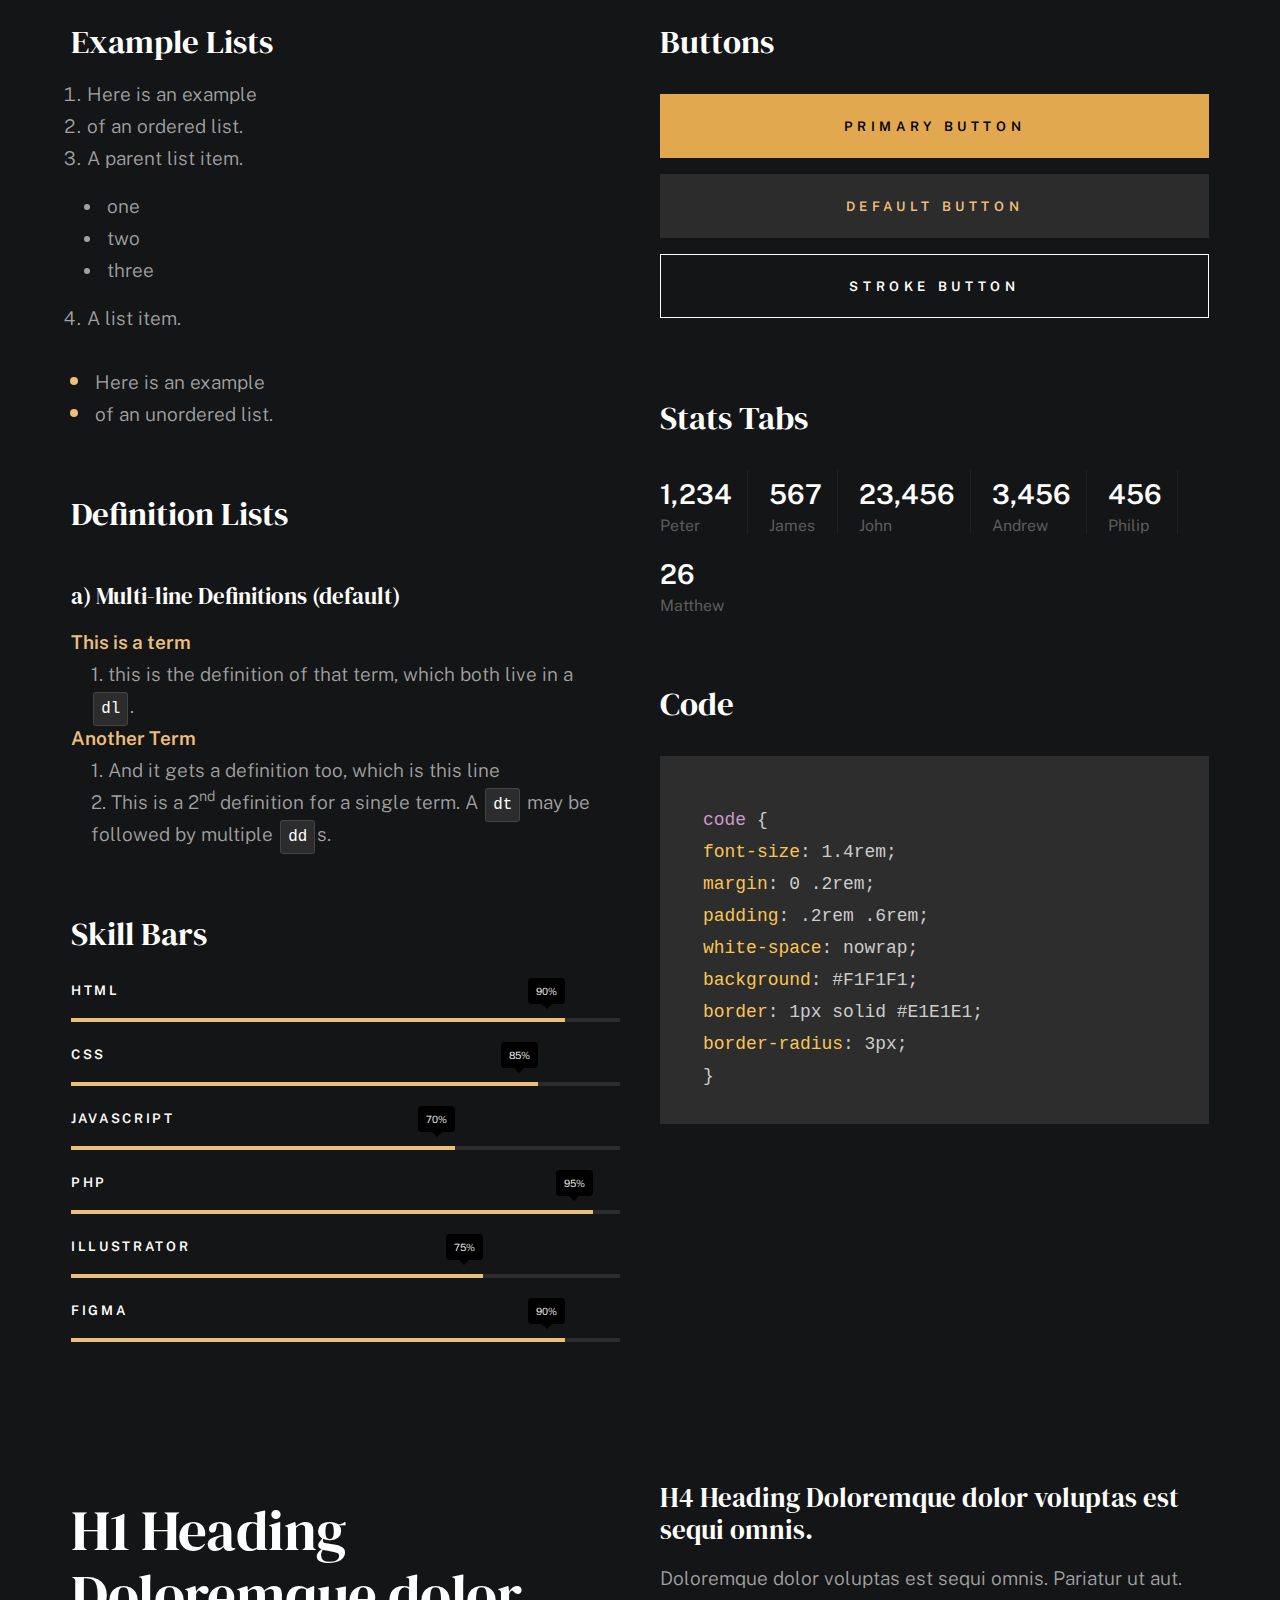
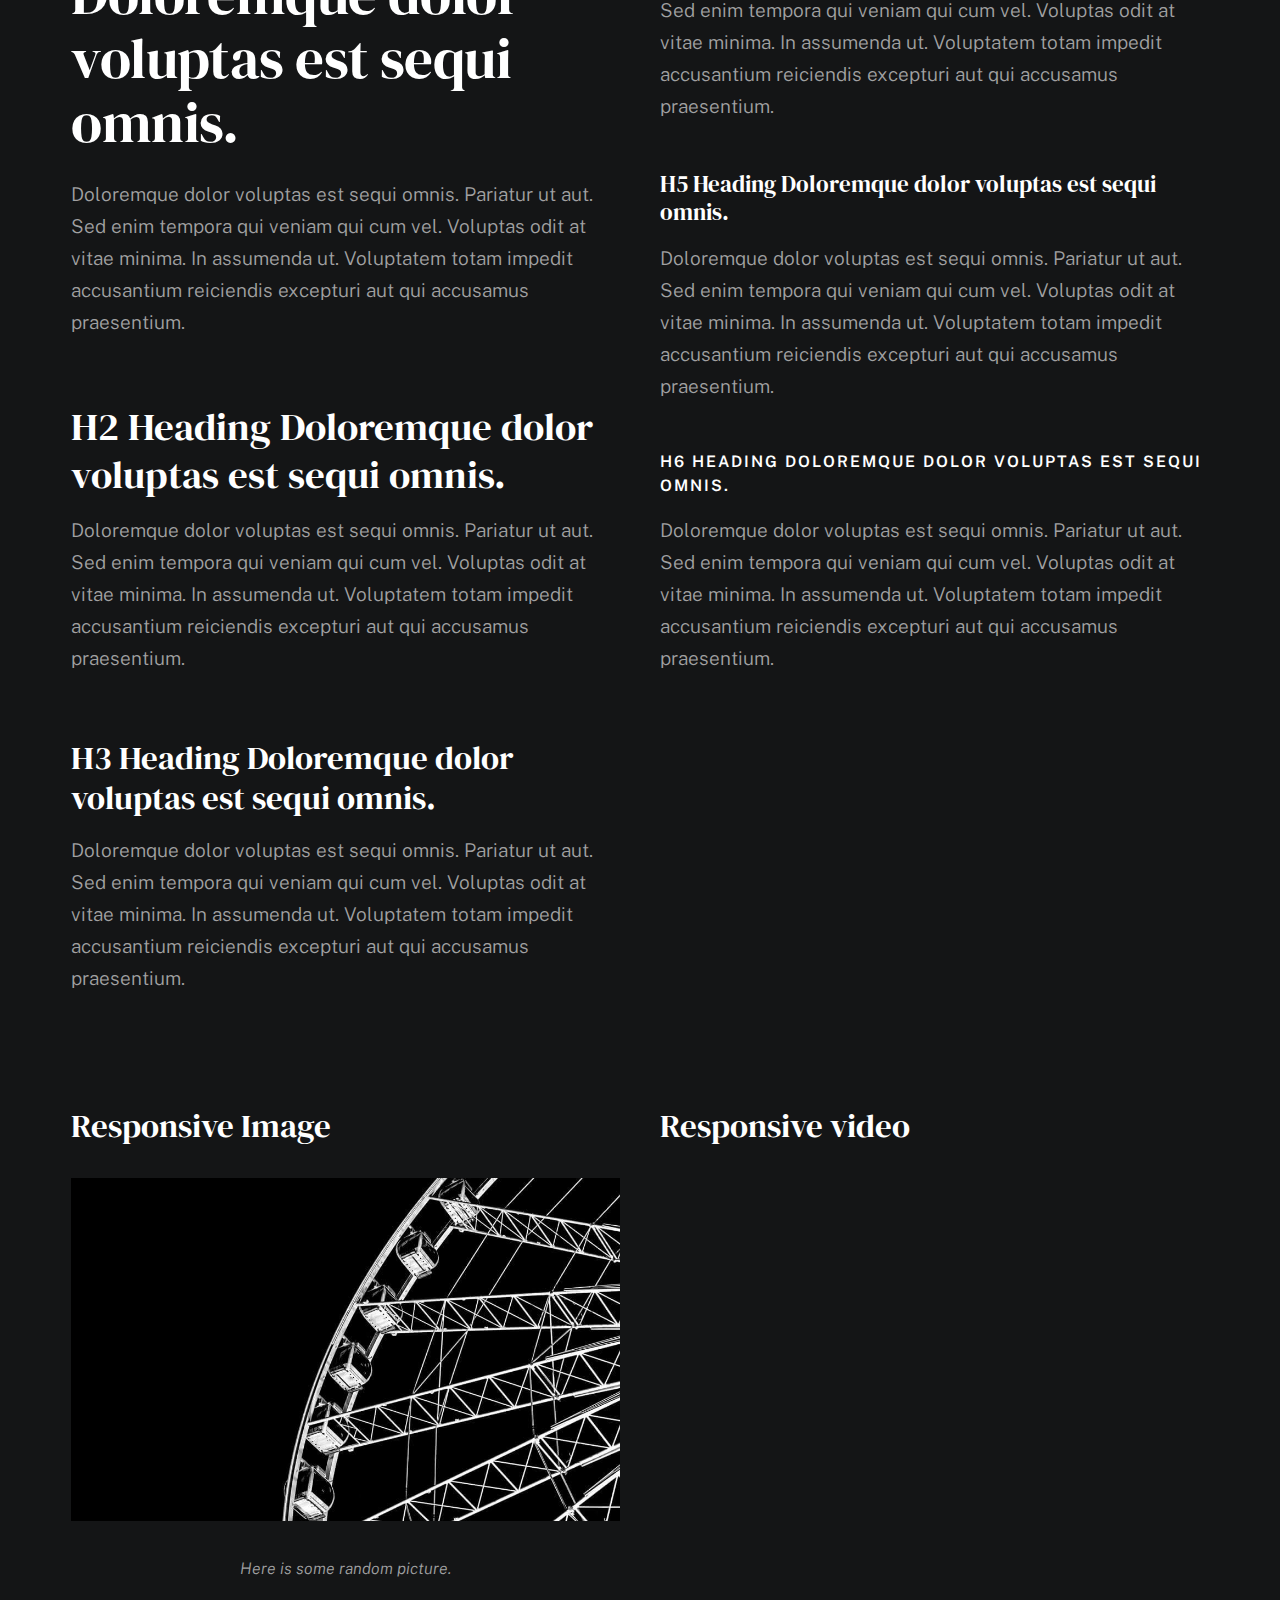
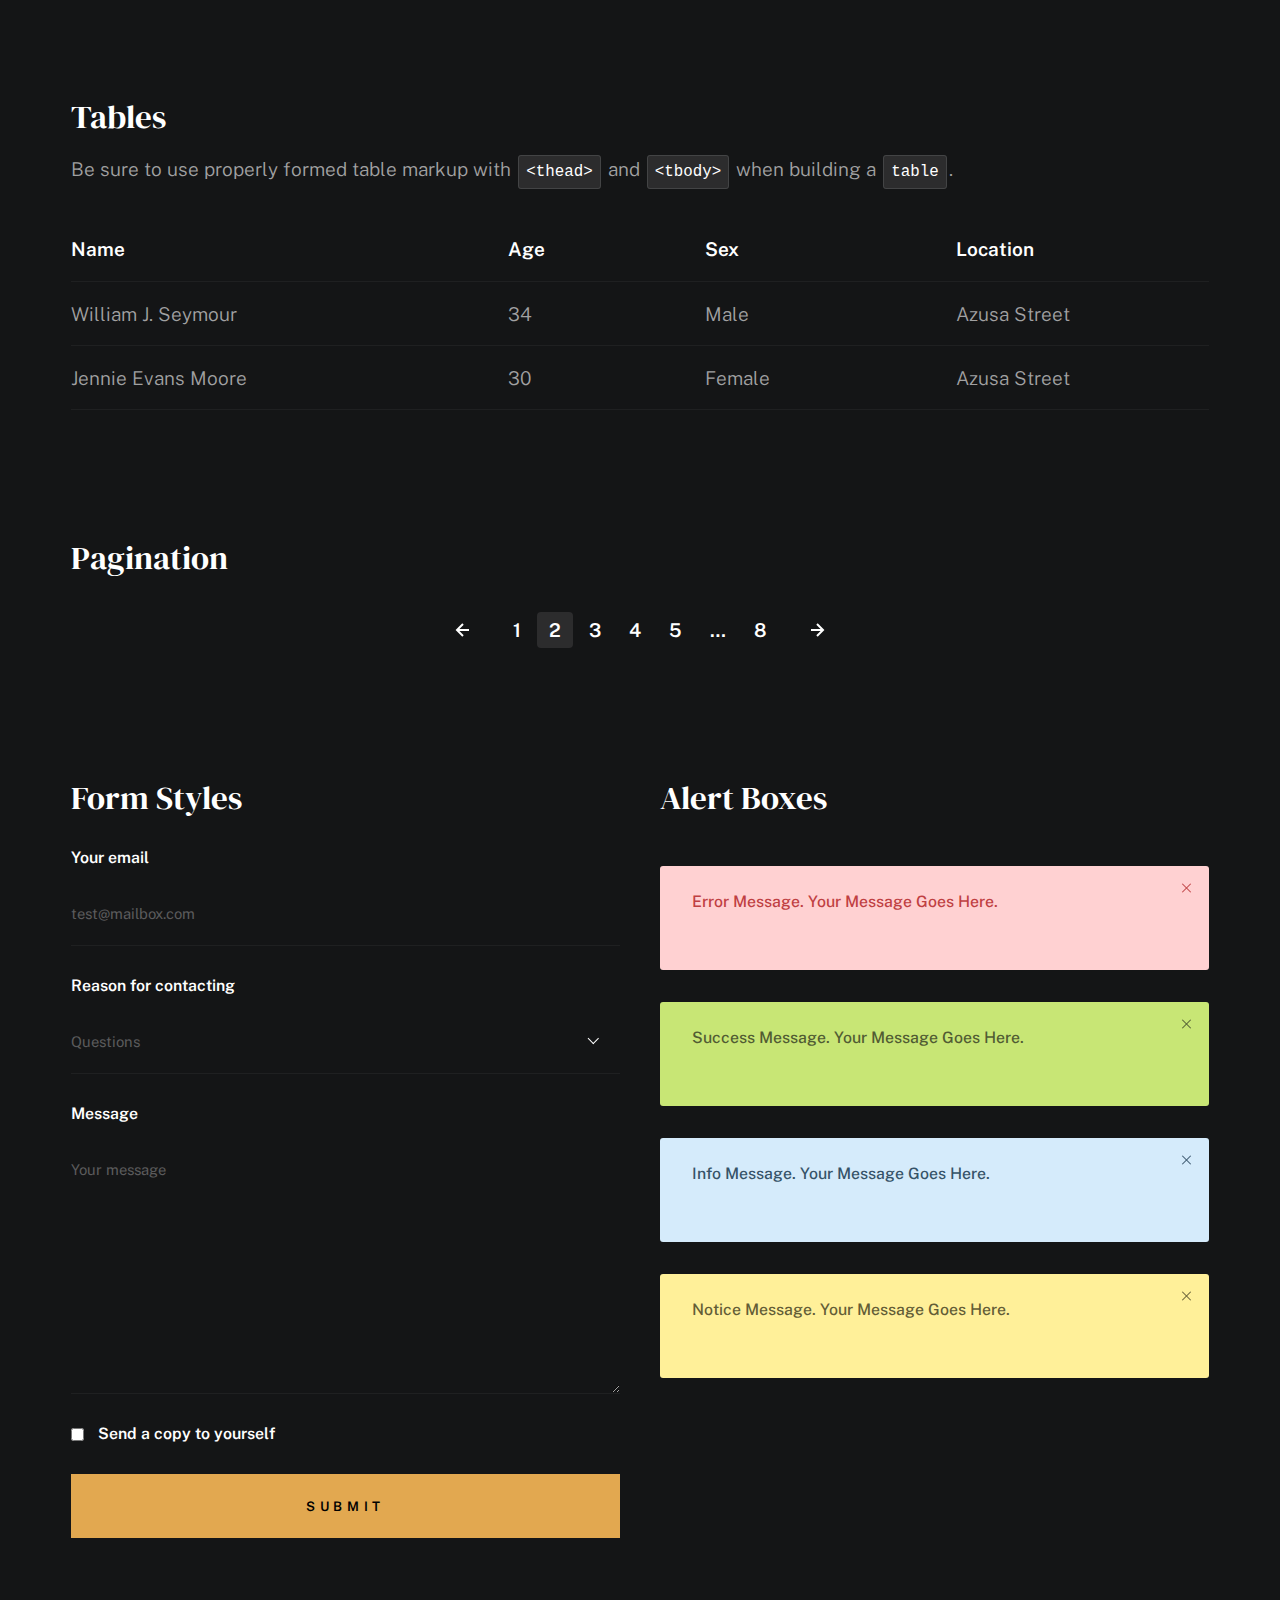
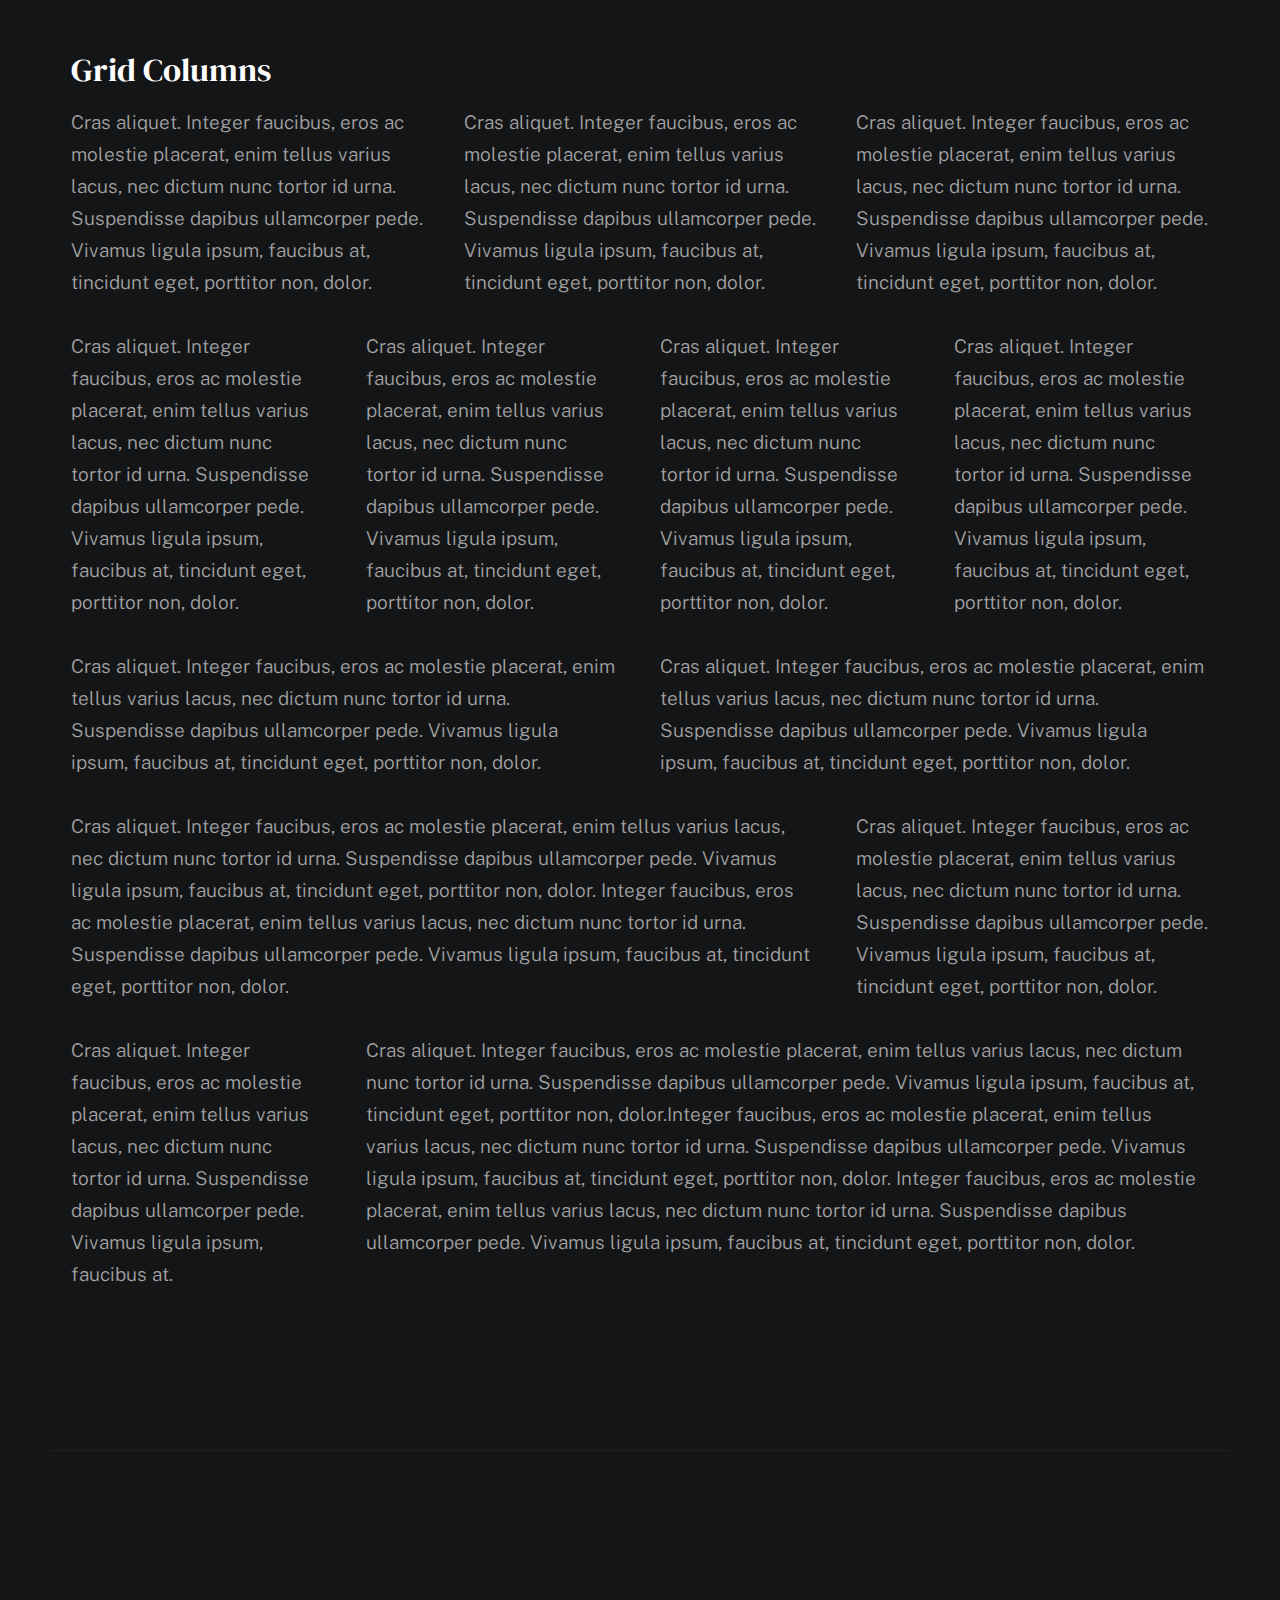
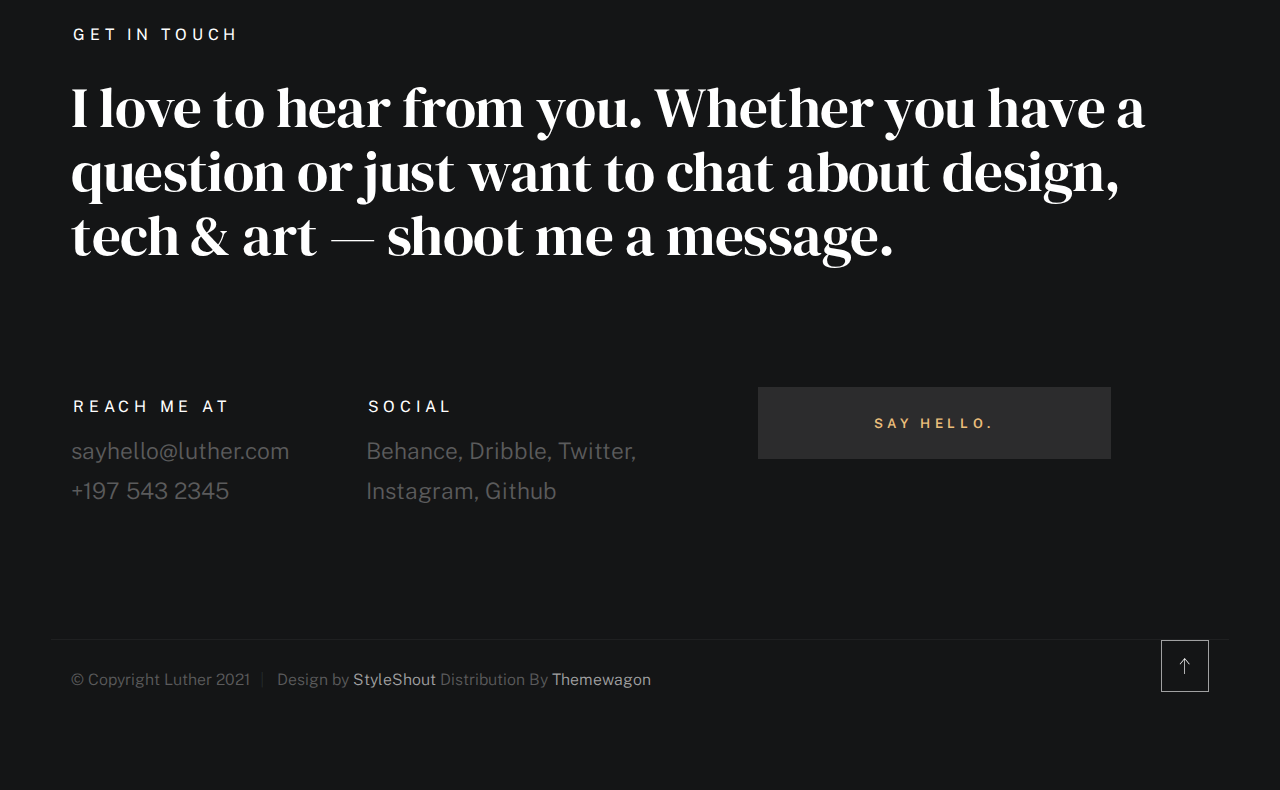
<file: styles.html>
<!DOCTYPE html>
<html class="no-js ss-preload" lang="en">
<head>

    <!--- basic page needs
    ================================================== -->
    <meta charset="utf-8">
    <title>Luther - Styles</title>
    <meta name="description" content="">
    <meta name="author" content="">

    <!-- mobile specific metas
    ================================================== -->
    <meta name="viewport" content="width=device-width, initial-scale=1">

    <!-- CSS
    ================================================== -->
    <link rel="stylesheet" href="css/vendor.css">
    <link rel="stylesheet" href="css/styles.css">

    <style type="text/css" media="screen">
        .s-styles {
            padding-top: var(--vspace-5);
            padding-bottom: var(--vspace-4);
            position: relative;
        }
        .s-styles .intro h1 {
            margin-top: 0;
        }
    </style>

    <!-- favicons
    ================================================== -->
    <link rel="apple-touch-icon" sizes="180x180" href="apple-touch-icon.png">
    <link rel="icon" type="image/png" sizes="32x32" href="favicon-32x32.png">
    <link rel="icon" type="image/png" sizes="16x16" href="favicon-16x16.png">
    <link rel="manifest" href="site.webmanifest">

</head>

<body id="top">


    <!-- # preloader
    ================================================== -->
    <div id="preloader">
        <div id="loader">
        </div>
    </div>


    <!-- # page wrap
    ================================================== -->
    <div class="s-pagewrap">

        <div class="circles">
            <span></span>
            <span></span>
            <span></span>
            <span></span>
            <span></span>
        </div>


        <!-- ## site header 
        ================================================== -->
        <header class="s-header">

            <div class="header-mobile">
                <span class="mobile-home-link"><a href="index.html">Luther.</a></span>
                <a class="mobile-menu-toggle" href="#0"><span>Menu</span></a>
            </div>

            <div class="row wide main-nav-wrap">
                <nav class="column lg-12 main-nav">
                    <ul>
                        <li><a href="index.html" class="home-link">Luther.</a></li>
                        <li class="current"><a href="index.html">Intro</a></li>
                        <li><a href="index.html">About</a></li>
                        <li><a href="index.html">Works</a></li>
                        <li><a href="index.html">Say Hello</a></li>
                    </ul>
                </nav>
            </div>

        </header> <!-- end s-header -->


        <!-- ## main content
        ==================================================- -->
        <main class="s-content">


            <!-- ### intro
            ================================================== -->
            <section id="intro" class="s-intro">

                <div class="row intro-content wide">

                    <div class="column">
                        <div class="text-pretitle with-line">
                            Hello World
                        </div>

                        <h1 class="text-huge-title">
                            I am Luther, <br>
                            a digital designer <br>
                            & frontend <br> 
                            developer based <br>
                            in Somewhere.
                        </h1>
                    </div>

                    <ul class="intro-social">
                        <li><a href="#0">Behance</a></li>
                        <li><a href="#0">Twitter</a></li>
                        <li><a href="#0">Dribbble</a></li>
                        <li><a href="#0">Instagram</a></li>
                    </ul>

                </div> <!-- end intro content -->

                <a href="#styles" class="intro-scrolldown smoothscroll">
                    <svg width="24" height="24" viewBox="0 0 24 24" xmlns="http://www.w3.org/2000/svg" fill-rule="evenodd" clip-rule="evenodd"><path d="M11 21.883l-6.235-7.527-.765.644 7.521 9 7.479-9-.764-.645-6.236 7.529v-21.884h-1v21.883z"/></svg>
                </a>

            </section> <!-- end s-intro -->


            <!-- ### styles
            ================================================== -->
            <div id="styles" class="s-styles">

                <div class="row">

                    <div class="column lg-12 intro">

                        <h1>Style Guide.</h1>

                        <p class="lead">Lorem ipsum Officia elit ad tempor dolore est ex incididunt incididunt occaecat culpa deserunt 
                        sunt labore in cillum ullamco magna in Excepteur consequat in reprehenderit proident mollit incididunt officia commodo.
                        Duis ea officia sed dolor pariatur enim dolore dolore quis incididunt nulla exercitation commodo veniam et ea incididunt.
                        </p>

                        <hr>
                    </div>

                </div> <!-- end row -->

                <div class="row">

                    <div class="column lg-6 tab-12">

                        <h3>Paragraph and Image</h3>

                        <p><a href="#"><img width="120" height="120" class="u-pull-left" alt="sample-image" src="images/sample-image.jpg"></a>
                        Lorem ipsum dolor sit amet, consectetuer adipiscing elit. Donec libero. Suspendisse bibendum.Cras id urna. Morbi 
                        tincidunt, orci ac convallis aliquam, lectus turpis varius lorem, eu posuere nunc justo tempus leo. Donec mattis, 
                        purus nec placerat bibendum, dui pede condimentum odio, ac blandit ante orci ut diam. Cras fringilla magna. 
                        Phasellus suscipit, leo a pharetra condimentum, lorem tellus eleifend magna, eget fringilla velit magna id 
                        neque posuere nunc justo tempus leo. </p>

                        <p>
                        Lorem ipsum dolor sit amet, consectetuer adipiscing elit. Donec libero. Suspendisse bibendum. Cras id urna. 
                        Morbi tincidunt, orci ac convallis aliquam, lectus turpis varius lorem, eu posuere nunc justo tempus leo. 
                        Donec mattis, purus nec placerat bibendum, dui pede condimentumodio, ac blandit ante orci ut diam.	
                        </p>

                        <p>A <a href="#">link</a>,
                        <abbr title="this really isn't a very good description">abbrebation</abbr>,
                        <strong>strong text</strong>,
                        <em>em text</em>,
                        <del>deleted text</del>, and
                        <mark>this is a mark text.</mark>
                        <code>.code</code>
                        </p>

                    </div>

                    <div class="column lg-6 tab-12">

                        <h3>Drop Caps</h3>

                        <p class="drop-cap">Far far away, behind the word mountains, far from the countries Vokalia and Consonantia,
                        there live the blind texts. Separated they live in Bookmarksgrove right at the coast of the
                        Semantics, a large language ocean. A small river named Duden flows by their place and supplies it with the 
                        necessary regelialia. Morbi tincidunt, orci ac convallis aliquam, lectus turpis varius lorem, 
                        euposuere nunc justo tempus leo. Donec mattis, purus nec placerat bibendum, dui pede condimentum odio, 
                        ac blandit ante orci ut diam. Cras fringilla magna. Phasellus suscipit, leo a pharetra condimentum, 
                        lorem tellus eleifend magna, eget fringilla velit magna id neque.
                        </p>

                        <h3>Small Print</h3>

                        <p><small>Lorem ipsum dolor sit amet, consectetuer adipiscing elit. Donec libero.</small></p>

                    </div>

                </div> <!-- end row -->

                <div class="row">

                    <div class="column lg-6 tab-12">

                        <h3 class="u-add-bottom">Pull Quotes</h3>

                        <p>
                        Perspiciatis nemo unde et nobis modi consequatur officia amet. Ut enim 
                        tenetur provident maiores. Perspiciatis asperiores incidunt sequi 
                        quisquam. Enim aut. 
                        </p>

                        <figure class="pull-quote">
                            <blockquote>
                                <p>
                                When you look in the eyes of grace, when you meet grace, 
                                when you embrace grace, when you see the nail prints in 
                                grace’s hands and the fire in his eyes, when you feel his 
                                relentless love for you - it will not motivate you to sin. 
                                It will motivate you to righteousness.
                                </p>

                                <footer>
                                    <cite>Judah Smith</cite>
                                </footer>
                            </blockquote>
                        </figure>


                    </div>

                    <div class="column lg-6 tab-12">

                        <h3 class="u-add-bottom">Block Quotes</h3>

                        <blockquote cite="http://where-i-got-my-info-from.com">
                            <p>
                            For God so loved the world, that he gave his only Son, that whoever believes in 
                            him should not perish but have eternal life. For God did not send his Son into 
                            the world to condemn the world, but in order that the world might be 
                            saved through him.
                            </p>

                            <footer>
                                <cite>
                                    <a href="#0">John 3:16-17 ESV</a>
                                </cite>
                            </footer>

                        </blockquote>

                        <blockquote>
                            <p>There is a God-shaped vacuum in the heart of each man which cannot be satisfied 
                            by any created thing but only by God the Creator.</p>

                            <footer>
                                <cite>Blaise Pascal</cite>
                            </footer>

                        </blockquote>

                    </div>

                </div> <!-- end row -->

                <div class="row u-add-half-bottom">

                    <div class="column lg-6 tab-12">

                        <h3>Example Lists</h3>

                        <ol>
                            <li>Here is an example</li>
                            <li>of an ordered list.</li>
                            <li>A parent list item.
                                <ul>
                                    <li>one</li>
                                    <li>two</li>
                                    <li>three</li>
                                </ul>
                                </li>
                                <li>A list item.</li>
                            </ol>

                        <ul class="disc">
                            <li>Here is an example</li>
                            <li>of an unordered list.</li>
                        </ul>

                        <h3>Definition Lists</h3>

                        <h5>a) Multi-line Definitions (default) </h5>

                        <dl class="dictionary-style">
                            <dt><strong>This is a term</strong></dt>
                                <dd>this is the definition of that term, which both live in a <code>dl</code>.</dd>
                            <dt><strong>Another Term</strong></dt>
                                <dd>And it gets a definition too, which is this line</dd>
                                <dd>This is a 2<sup>nd</sup> definition for a single term. A <code>dt</code> may be followed by multiple <code>dd</code>s.</dd>
                        </dl>

                        <h3 class="u-add-bottom">Skill Bars</h3>

                        <ul class="skill-bars">
                            <li>
                            <div class="progress percent90"><span>90%</span></div>
                            <strong>HTML</strong>
                            </li>
                            <li>
                            <div class="progress percent85"><span>85%</span></div>
                            <strong>CSS</strong>
                            </li>
                            <li>
                            <div class="progress percent70"><span>70%</span></div>
                            <strong>Javascript</strong>
                            </li>
                            <li>
                            <div class="progress percent95"><span>95%</span></div>
                            <strong>PHP</strong>
                            </li>
                            <li>
                            <div class="progress percent75"><span>75%</span></div>
                            <strong>Illustrator</strong>
                            </li>
                            <li>
                            <div class="progress percent90"><span>90%</span></div>
                            <strong>Figma</strong>
                            </li>
                        </ul>

                    </div>

                    <div class="column lg-6 tab-12">

                        <h3 class="u-add-bottom">Buttons</h3>

                        <p>
                            <a class="btn btn--primary u-fullwidth" href="#0">Primary Button</a>
                            <a class="btn u-fullwidth" href="#0">Default Button</a>
                            <a class="btn btn--stroke u-fullwidth" href="#0">Stroke Button</a>
                        </p>

                        <h3>Stats Tabs</h3>

                        <ul class="stats-tabs">
                            <li><a href="#0">1,234 <em>Peter</em></a></li>
                            <li><a href="#0">567 <em>James</em></a></li>
                            <li><a href="#0">23,456 <em>John</em></a></li>
                            <li><a href="#0">3,456 <em>Andrew</em></a></li>
                            <li><a href="#0">456 <em>Philip</em></a></li>
                            <li><a href="#0">26 <em>Matthew</em></a></li>
                        </ul>

                        <h3 class="u-add-bottom">Code</h3>

<pre><code class="language-css">
    code {
    font-size: 1.4rem;
    margin: 0 .2rem;
    padding: .2rem .6rem;
    white-space: nowrap;
    background: #F1F1F1;
    border: 1px solid #E1E1E1;	
    border-radius: 3px;
    }
</code></pre>

                    </div>

                </div> <!-- end row -->

                <div class="row u-add-half-bottom">

                    <div class="column lg-6 tab-12">
                            
                        <h1>H1 Heading Doloremque dolor voluptas est sequi omnis.</h1>
                        <p>Doloremque dolor voluptas est sequi omnis. Pariatur ut aut. Sed enim tempora qui veniam qui cum vel. 
                        Voluptas odit at vitae minima. In assumenda ut. Voluptatem totam impedit accusantium reiciendis excepturi aut qui accusamus praesentium.</p>

                        <h2>H2 Heading Doloremque dolor voluptas est sequi omnis.</h2>
                        <p>Doloremque dolor voluptas est sequi omnis. Pariatur ut aut. Sed enim tempora qui veniam qui cum vel. 
                        Voluptas odit at vitae minima. In assumenda ut. Voluptatem totam impedit accusantium reiciendis excepturi aut qui accusamus praesentium.</p>

                        <h3>H3 Heading Doloremque dolor voluptas est sequi omnis.</h3>
                        <p>Doloremque dolor voluptas est sequi omnis. Pariatur ut aut. Sed enim tempora qui veniam qui cum vel. 
                        Voluptas odit at vitae minima. In assumenda ut. Voluptatem totam impedit accusantium reiciendis excepturi aut qui accusamus praesentium.</p>

                        
                    </div>

                    <div class="column lg-6 tab-12">
                        <h4>H4 Heading Doloremque dolor voluptas est sequi omnis.</h4>
                        <p>Doloremque dolor voluptas est sequi omnis. Pariatur ut aut. Sed enim tempora qui veniam qui cum vel. 
                        Voluptas odit at vitae minima. In assumenda ut. Voluptatem totam impedit accusantium reiciendis excepturi aut qui accusamus praesentium.</p>

                        <h5>H5 Heading Doloremque dolor voluptas est sequi omnis.</h5>
                        <p>Doloremque dolor voluptas est sequi omnis. Pariatur ut aut. Sed enim tempora qui veniam qui cum vel. 
                        Voluptas odit at vitae minima. In assumenda ut. Voluptatem totam impedit accusantium reiciendis excepturi aut qui accusamus praesentium.</p>

                        <h6>H6 Heading Doloremque dolor voluptas est sequi omnis.</h6>
                        <p>Doloremque dolor voluptas est sequi omnis. Pariatur ut aut. Sed enim tempora qui veniam qui cum vel. 
                        Voluptas odit at vitae minima. In assumenda ut. Voluptatem totam impedit accusantium reiciendis excepturi aut qui accusamus praesentium.</p>
            
                        
                    </div>

                </div> <!-- end row -->

                <div class="row u-add-half-bottom">

                    <div class="column lg-6 tab-12">

                        <h3 class="u-add-bottom">Responsive Image</h3>

                        <figure>
                            <img src="images/wheel-500.jpg" 
                            srcset="images/wheel-1000.jpg 1000w, 
                            images/wheel-500.jpg 500w" 
                            sizes="(max-width: 1000px) 100vw, 1000px" alt="">

                            <figcaption>
                                Here is some random picture.
                            </figcaption>
                        </figure>

                    </div>

                    <div class="column lg-6 tab-12">

                        <h3 class="u-add-bottom">Responsive video</h3>

                        <div class="video-container">
                        <iframe src="https://player.vimeo.com/video/14592941?color=00a650&title=0&byline=0&portrait=0" width="500" height="281" frameborder="0" webkitallowfullscreen mozallowfullscreen allowfullscreen></iframe> 
                        </div>

                    </div>
                    
                </div> <!-- end row -->

                <div class="row u-add-bottom">

                    <div class="column lg-12">

                        <h3>Tables</h3>
                        <p>Be sure to use properly formed table markup with <code>&lt;thead&gt;</code> and <code>&lt;tbody&gt;</code> when building a <code>table</code>.</p>

                        <div class="table-responsive">

                            <table>
                                    <thead>
                                    <tr>
                                        <th>Name</th>
                                        <th>Age</th>
                                        <th>Sex</th>
                                        <th>Location</th>
                                    </tr>
                                    </thead>
                                    <tbody>
                                    <tr>
                                        <td>William J. Seymour</td>
                                        <td>34</td>
                                        <td>Male</td>
                                        <td>Azusa Street</td>
                                    </tr>
                                    <tr>
                                        <td>Jennie Evans Moore</td>
                                        <td>30</td>
                                        <td>Female</td>
                                        <td>Azusa Street</td>
                                    </tr>
                                    </tbody>
                            </table>

                        </div>

                    </div>
                    
                </div> <!-- end row -->

                <div class="row">

                    <div class="column lg-12">
                        <h3>Pagination</h3>

                        <nav class="pgn">
                            <ul>
                                <li>
                                    <a class="pgn__prev" href="#0">
                                        <svg xmlns="http://www.w3.org/2000/svg" width="24" height="24" viewBox="0 0 24 24"><path d="M12.707 17.293L8.414 13H18v-2H8.414l4.293-4.293-1.414-1.414L4.586 12l6.707 6.707z"/></svg>
                                    </a>
                                </li>
                                <li><a class="pgn__num" href="#0">1</a></li>
                                <li><span class="pgn__num current">2</span></li>
                                <li><a class="pgn__num" href="#0">3</a></li>
                                <li><a class="pgn__num" href="#0">4</a></li>
                                <li><a class="pgn__num" href="#0">5</a></li>
                                <li><span class="pgn__num dots">…</span></li>
                                <li><a class="pgn__num" href="#0">8</a></li>
                                <li>
                                    <a class="pgn__next" href="#0">
                                        <svg xmlns="http://www.w3.org/2000/svg" width="24" height="24" viewBox="0 0 24 24"><path d="M11.293 17.293l1.414 1.414L19.414 12l-6.707-6.707-1.414 1.414L15.586 11H6v2h9.586z"/></svg>
                                    </a>
                                </li>
                            </ul>
                        </nav>
                    </div>

                </div> <!-- end row -->

                <div class="row">

                    <div class="column lg-6 tab-12">

                        <h3 class="u-add-bottom">Form Styles</h3>

                        <form>
                            <div>
                                <label for="sampleInput">Your email</label>
                                <input class="u-fullwidth" type="email" placeholder="test@mailbox.com" id="sampleInput">
                            </div>
                            <div>
                                <label for="sampleRecipientInput">Reason for contacting</label>
                                <div class="ss-custom-select">
                                    <select class="u-fullwidth" id="sampleRecipientInput">
                                        <option value="Option 1">Questions</option>
                                        <option value="Option 2">Report</option>
                                        <option value="Option 3">Others</option>
                                    </select>
                                </div>
                            </div>
                            
                            <label for="exampleMessage">Message</label>
                            <textarea class="u-fullwidth" placeholder="Your message" id="exampleMessage"></textarea>

                            <label class="u-add-bottom">
                                <input type="checkbox">
                                <span class="label-text">Send a copy to yourself</span>
                            </label>
                        
                            <input class="btn--primary u-fullwidth" type="submit" value="Submit">
                        </form>

                    </div>

                    <div class="column lg-6 tab-12">

                        <h3>Alert Boxes</h3>

                        <br>
                        
                        <div class="alert-box alert-box--error">
                            <p>Error Message. Your Message Goes Here.</p>
                            <span class="alert-box__close"></span>
                        </div><!-- end error -->
                                
                        <div class="alert-box alert-box--success">
                            <p>Success Message. Your Message Goes Here.</p>
                            <span class="alert-box__close"></span>
                        </div><!-- end success -->
                                
                        <div class="alert-box alert-box--info">
                            <p>Info Message. Your Message Goes Here.</p>
                            <span class="alert-box__close"></span>
                        </div><!-- end info -->
                                
                        <div class="alert-box alert-box--notice">
                            <p>Notice Message. Your Message Goes Here.</p>
                            <span class="alert-box__close"></span>
                        </div><!-- end notice -->
                    
                    </div>

                </div> <!-- end row -->

                <div class="row">

                    <div class="lg-12 column">
                        <h3>Grid Columns</h3>
                    </div>
        
                </div> <!-- Row End-->
        
                <!--<h4>1/3 Columns</h4>  -->
        
                <div class="row">
        
                    <div class="lg-4 mob-12 column">
                        <p>
                        Cras aliquet. Integer faucibus, eros ac molestie placerat, enim tellus varius lacus,
                        nec dictum nunc tortor id urna. Suspendisse dapibus ullamcorper pede. Vivamus ligula ipsum,
                        faucibus at, tincidunt eget, porttitor non, dolor. 
                        </p>
                    </div>
        
                    <div class="lg-4 mob-12 column">
                        <p>
                        Cras aliquet. Integer faucibus, eros ac molestie placerat, enim tellus varius lacus,
                        nec dictum nunc tortor id urna. Suspendisse dapibus ullamcorper pede. Vivamus ligula ipsum,
                        faucibus at, tincidunt eget, porttitor non, dolor. 
                        </p>
                    </div>
        
                    <div class="lg-4 mob-12 column">
                        <p>
                        Cras aliquet. Integer faucibus, eros ac molestie placerat, enim tellus varius lacus,
                        nec dictum nunc tortor id urna. Suspendisse dapibus ullamcorper pede. Vivamus ligula ipsum,
                        faucibus at, tincidunt eget, porttitor non, dolor. 
                        </p>
                    </div>
        
                </div>
        
                <!--<h4>1/4 Columns</h4>  -->
        
                <div class="row">
        
                    <div class="lg-3 tab-6 mob-12 column">
                        <p>
                        Cras aliquet. Integer faucibus, eros ac molestie placerat, enim tellus varius lacus,
                        nec dictum nunc tortor id urna. Suspendisse dapibus ullamcorper pede. Vivamus ligula ipsum,
                        faucibus at, tincidunt eget, porttitor non, dolor. 
                        </p>
                    </div>
        
                    <div class="lg-3 tab-6 mob-12 column">
                        <p>
                        Cras aliquet. Integer faucibus, eros ac molestie placerat, enim tellus varius lacus,
                        nec dictum nunc tortor id urna. Suspendisse dapibus ullamcorper pede. Vivamus ligula ipsum,
                        faucibus at, tincidunt eget, porttitor non, dolor. 
                        </p>
                    </div>
        
                    <div class="lg-3 tab-6 mob-12 column">
                        <p>
                        Cras aliquet. Integer faucibus, eros ac molestie placerat, enim tellus varius lacus,
                        nec dictum nunc tortor id urna. Suspendisse dapibus ullamcorper pede. Vivamus ligula ipsum,
                        faucibus at, tincidunt eget, porttitor non, dolor. 
                        </p>
                    </div>
        
                    <div class="lg-3 tab-6 mob-12 column">
                        <p>
                        Cras aliquet. Integer faucibus, eros ac molestie placerat, enim tellus varius lacus,
                        nec dictum nunc tortor id urna. Suspendisse dapibus ullamcorper pede. Vivamus ligula ipsum,
                        faucibus at, tincidunt eget, porttitor non, dolor. 
                        </p>
                    </div>
        
                </div>
        
                <!--<h4>1/2 Columns</h4>  -->
        
                <div class="row">
        
                    <div class="lg-6 mob-12 column">
                        <p>
                        Cras aliquet. Integer faucibus, eros ac molestie placerat, enim tellus varius lacus,
                        nec dictum nunc tortor id urna. Suspendisse dapibus ullamcorper pede. Vivamus ligula ipsum,
                        faucibus at, tincidunt eget, porttitor non, dolor. 
                        </p>
                    </div>
        
                    <div class="lg-6 mob-12 column">
                        <p>
                        Cras aliquet. Integer faucibus, eros ac molestie placerat, enim tellus varius lacus,
                        nec dictum nunc tortor id urna. Suspendisse dapibus ullamcorper pede. Vivamus ligula ipsum,
                        faucibus at, tincidunt eget, porttitor non, dolor. 
                        </p>
                    </div>
        
                </div>
        
                <!--<h4>2/3 Columns</h4>  -->
        
                <div class="row">
        
                    <div class="lg-8 tab-7 mob-12 column">
                        <p>
                        Cras aliquet. Integer faucibus, eros ac molestie placerat, enim tellus varius lacus,
                        nec dictum nunc tortor id urna. Suspendisse dapibus ullamcorper pede. Vivamus ligula ipsum,
                        faucibus at, tincidunt eget, porttitor non, dolor. Integer faucibus, eros ac molestie placerat, enim tellus varius lacus,
                        nec dictum nunc tortor id urna. Suspendisse dapibus ullamcorper pede. Vivamus ligula ipsum,
                        faucibus at, tincidunt eget, porttitor non, dolor.
                        </p>
                    </div>
        
                    <div class="lg-4 tab-5 mob-12 column">
                        <p>
                        Cras aliquet. Integer faucibus, eros ac molestie placerat, enim tellus varius lacus,
                        nec dictum nunc tortor id urna. Suspendisse dapibus ullamcorper pede. Vivamus ligula ipsum,
                        faucibus at, tincidunt eget, porttitor non, dolor. 
                        </p>
                    </div>
        
                </div>
        
                <!--<h4>3/4 Columns</h4>  -->
        
                <div class="row">
        
                    <div class="lg-3 tab-5 mob-12 column">
                        <p>
                        Cras aliquet. Integer faucibus, eros ac molestie placerat, enim tellus varius lacus,
                        nec dictum nunc tortor id urna. Suspendisse dapibus ullamcorper pede. Vivamus ligula ipsum,
                        faucibus at. 
                        </p>
                    </div>
        
                    <div class="lg-9 tab-7 mob-12 column">
                        <p>
                        Cras aliquet. Integer faucibus, eros ac molestie placerat, enim tellus varius lacus,
                        nec dictum nunc tortor id urna. Suspendisse dapibus ullamcorper pede. Vivamus ligula ipsum,
                        faucibus at, tincidunt eget, porttitor non, dolor.Integer faucibus, eros ac molestie placerat, enim tellus varius lacus,
                        nec dictum nunc tortor id urna. Suspendisse dapibus ullamcorper pede. Vivamus ligula ipsum,
                        faucibus at, tincidunt eget, porttitor non, dolor. Integer faucibus, eros ac molestie placerat, enim tellus varius lacus,
                        nec dictum nunc tortor id urna. Suspendisse dapibus ullamcorper pede. Vivamus ligula ipsum,
                        faucibus at, tincidunt eget, porttitor non, dolor.
                        </p>
                    </div>
        
                </div>

            </div> <!-- end content-wrap -->


            <!-- ### contact
            ================================================== -->
            <section id="contact" class="s-contact">

                <div class="row contact-top">
                    <div class="column lg-12">
                        <h2 class="text-pretitle">
                            Get In Touch
                        </h2>

                        <p class="h1">
                            I love to hear from you.
                            Whether you have a question or just 
                            want to chat about design, tech & art — shoot me a message.
                        </p>
                    </div>
                </div> <!-- end contact-top -->

                <div class="row contact-bottom">
                    <div class="column lg-3 md-5 tab-6 stack-on-550 contact-block">
                        <h3 class="text-pretitle">Reach me at</h3>
                        <p class="contact-links">
                            <a href="mailto:sayhello@luther.com" class="mailtoui">sayhello@luther.com</a> <br>
                            <a href="tel:+1975432345">+197 543 2345</a>
                        </p>
                    </div>
                    <div class="column lg-4 md-5 tab-6 stack-on-550 contact-block">
                        <h3 class="text-pretitle">Social</h3>
                        <ul class="contact-social">
                            <li><a href="#0">Behance</a></li>
                            <li><a href="#0">Dribble</a></li>
                            <li><a href="#0">Twitter</a></li>
                            <li><a href="#0">Instagram</a></li>
                            <li><a href="#0">Github</a></li>
                        </ul>
                    </div>
                    <div class="column lg-4 md-12 contact-block">
                        <a href="mailto:sayhello@luther.com" class="mailtoui btn btn--medium u-fullwidth contact-btn">Say Hello.</a>
                    </div>
                </div> <!-- end contact-bottom -->

            </section> <!-- end contact -->

        </main> <!-- end s-content -->


        <!-- ## footer
        ================================================== -->
        <footer class="s-footer">

            <div class="row">
                <div class="column ss-copyright">
                    <span>© Copyright Luther 2021</span> 
                    <span>Design by <a href="https://www.styleshout.com/">StyleShout</a> Distribution By <a href="https://themewagon.com">Themewagon</a> </span>
                </div>

                <div class="ss-go-top">
                    <a class="smoothscroll" title="Back to Top" href="#top">
                        <svg xmlns="http://www.w3.org/2000/svg" viewBox="0 0 24 24" fill-rule="evenodd" clip-rule="evenodd"><path d="M11 2.206l-6.235 7.528-.765-.645 7.521-9 7.479 9-.764.646-6.236-7.53v21.884h-1v-21.883z"/></svg>
                    </a>
                </div>
            </div>

        </footer> <!-- end s-footer -->

    </div> <!-- end -s-pagewrap -->


    <!-- Java Script
    ================================================== -->
    <script src="js/plugins.js"></script>
    <script src="js/main.js"></script>

</body>
</html>
</file>
<file: css/vendor.css>
/* ===================================================================
 * Theme Third-party Stylesheets
 * Template Ver. 1.0.0
 * 02-16-2021
 * -------------------------------------------------------------------
 *
 * TOC:
 * 
 * # PrismJS 1.20.0
 * # Swiper 6.4.5
 * # Basiclightbox
 * 
 * ------------------------------------------------------------------- */



/* ===================================================================
 * # PrismJS 1.20.0
 *   https://prismjs.com/download.html#themes=prism-tomorrow&languages=markup+css+clike+javascript+markup-templating+php
 *   
 *   prism.js tomorrow night eighties for JavaScript, CoffeeScript, CSS and HTML
 *   Based on https://github.com/chriskempson/tomorrow-theme
 *   @author Rose Pritchard
 * ------------------------------------------------------------------- */

code[class*="language-"],
pre[class*="language-"] {
    color           : #ccc;
    background      : none;
    font-family     : var(--font-mono);
    font-size       : calc(var(--text-size) * 0.9444);
    text-align      : left;
    white-space     : pre;
    word-spacing    : normal;
    word-break      : normal;
    word-wrap       : normal;
    line-height     : var(--vspace-1);
    -moz-tab-size   : 4;
    -o-tab-size     : 4;
    tab-size        : 4;
    -webkit-hyphens : none;
    -moz-hyphens    : none;
    -ms-hyphens     : none;
    hyphens         : none;
}

/* Code blocks */

pre[class*="language-"] {
    padding  : var(--vspace-0_5) 0 var(--vspace-1);
    margin   : 0;
    overflow : auto;
}

:not(pre)>code[class*="language-"],
pre[class*="language-"] {
    background : #2d2d2d;
}

/* Inline code */

:not(pre)>code[class*="language-"] {
    padding     : .1em;
    white-space : normal;
}

.token.comment,
.token.block-comment,
.token.prolog,
.token.doctype,
.token.cdata {
    color : #999;
}

.token.punctuation {
    color : #ccc;
}

.token.tag,
.token.attr-name,
.token.namespace,
.token.deleted {
    color : #e2777a;
}

.token.function-name {
    color : #6196cc;
}

.token.boolean,
.token.number,
.token.function {
    color : #f08d49;
}

.token.property,
.token.class-name,
.token.constant,
.token.symbol {
    color : #f8c555;
}

.token.selector,
.token.important,
.token.atrule,
.token.keyword,
.token.builtin {
    color : #cc99cd;
}

.token.string,
.token.char,
.token.attr-value,
.token.regex,
.token.variable {
    color : #7ec699;
}

.token.operator,
.token.entity,
.token.url {
    color : #67cdcc;
}

.token.important,
.token.bold {
    font-weight : bold;
}

.token.italic {
    font-style : italic;
}

.token.entity {
    cursor : help;
}

.token.inserted {
    color : green;
}



/* ===================================================================
 * # Swiper 6.4.5
 *   Most modern mobile touch slider and framework with hardware accelerated transitions
 *   https://swiperjs.com
 *
 *   Copyright 2014-2020 Vladimir Kharlampidi
 *
 *   Released under the MIT License
 *
 *   Released on: December 18, 2020
 * ------------------------------------------------------------------- */

@font-face {
    font-family : "swiper-icons";
    src         : url("data:application/font-woff;charset=utf-8;base64, [base64]//wADZ2x5ZgAAAywAAADMAAAD2MHtryVoZWFkAAABbAAAADAAAAA2E2+eoWhoZWEAAAGcAAAAHwAAACQC9gDzaG10eAAAAigAAAAZAAAArgJkABFsb2NhAAAC0AAAAFoAAABaFQAUGG1heHAAAAG8AAAAHwAAACAAcABAbmFtZQAAA/gAAAE5AAACXvFdBwlwb3N0AAAFNAAAAGIAAACE5s74hXjaY2BkYGAAYpf5Hu/j+W2+MnAzMYDAzaX6QjD6/4//Bxj5GA8AuRwMYGkAPywL13jaY2BkYGA88P8Agx4j+/8fQDYfA1AEBWgDAIB2BOoAeNpjYGRgYNBh4GdgYgABEMnIABJzYNADCQAACWgAsQB42mNgYfzCOIGBlYGB0YcxjYGBwR1Kf2WQZGhhYGBiYGVmgAFGBiQQkOaawtDAoMBQxXjg/wEGPcYDDA4wNUA2CCgwsAAAO4EL6gAAeNpj2M0gyAACqxgGNWBkZ2D4/wMA+xkDdgAAAHjaY2BgYGaAYBkGRgYQiAHyGMF8FgYHIM3DwMHABGQrMOgyWDLEM1T9/w8UBfEMgLzE////P/5//f/V/xv+r4eaAAeMbAxwIUYmIMHEgKYAYjUcsDAwsLKxc3BycfPw8jEQA/[base64]/uznmfPFBNODM2K7MTQ45YEAZqGP81AmGGcF3iPqOop0r1SPTaTbVkfUe4HXj97wYE+yNwWYxwWu4v1ugWHgo3S1XdZEVqWM7ET0cfnLGxWfkgR42o2PvWrDMBSFj/IHLaF0zKjRgdiVMwScNRAoWUoH78Y2icB/yIY09An6AH2Bdu/UB+yxopYshQiEvnvu0dURgDt8QeC8PDw7Fpji3fEA4z/PEJ6YOB5hKh4dj3EvXhxPqH/SKUY3rJ7srZ4FZnh1PMAtPhwP6fl2PMJMPDgeQ4rY8YT6Gzao0eAEA409DuggmTnFnOcSCiEiLMgxCiTI6Cq5DZUd3Qmp10vO0LaLTd2cjN4fOumlc7lUYbSQcZFkutRG7g6JKZKy0RmdLY680CDnEJ+UMkpFFe1RN7nxdVpXrC4aTtnaurOnYercZg2YVmLN/d/gczfEimrE/fs/bOuq29Zmn8tloORaXgZgGa78yO9/cnXm2BpaGvq25Dv9S4E9+5SIc9PqupJKhYFSSl47+Qcr1mYNAAAAeNptw0cKwkAAAMDZJA8Q7OUJvkLsPfZ6zFVERPy8qHh2YER+3i/BP83vIBLLySsoKimrqKqpa2hp6+jq6RsYGhmbmJqZSy0sraxtbO3sHRydnEMU4uR6yx7JJXveP7WrDycAAAAAAAH//wACeNpjYGRgYOABYhkgZgJCZgZNBkYGLQZtIJsFLMYAAAw3ALgAeNolizEKgDAQBCchRbC2sFER0YD6qVQiBCv/H9ezGI6Z5XBAw8CBK/m5iQQVauVbXLnOrMZv2oLdKFa8Pjuru2hJzGabmOSLzNMzvutpB3N42mNgZGBg4GKQYzBhYMxJLMlj4GBgAYow/P/PAJJhLM6sSoWKfWCAAwDAjgbRAAB42mNgYGBkAIIbCZo5IPrmUn0hGA0AO8EFTQAA") format("woff");
    font-weight : 400;
    font-style  : normal;
}

:root {
    --swiper-theme-color : #007aff;
}

.swiper-container {
    margin-left  : auto;
    margin-right : auto;
    position     : relative;
    overflow     : hidden;
    list-style   : none;
    padding      : 0;
    /* Fix of Webkit flickering */
    z-index      : 1;
}

.swiper-container-vertical>.swiper-wrapper {
    flex-direction : column;
}

.swiper-wrapper {
    position            : relative;
    width               : 100%;
    height              : 100%;
    z-index             : 1;
    display             : flex;
    transition-property : transform;
    box-sizing          : content-box;
}

.swiper-container-android .swiper-slide,
.swiper-wrapper {
    transform : translate3d(0px, 0, 0);
}

.swiper-container-multirow>.swiper-wrapper {
    flex-wrap : wrap;
}

.swiper-container-multirow-column>.swiper-wrapper {
    flex-wrap      : wrap;
    flex-direction : column;
}

.swiper-container-free-mode>.swiper-wrapper {
    transition-timing-function : ease-out;
    margin                     : 0 auto;
}

.swiper-slide {
    flex-shrink         : 0;
    width               : 100%;
    height              : 100%;
    position            : relative;
    transition-property : transform;
}

.swiper-slide-invisible-blank {
    visibility : hidden;
}

/* Auto Height */

.swiper-container-autoheight,
.swiper-container-autoheight .swiper-slide {
    height : auto;
}

.swiper-container-autoheight .swiper-wrapper {
    align-items         : flex-start;
    transition-property : transform, height;
}

/* 3D Effects */

.swiper-container-3d {
    perspective : 1200px;
}

.swiper-container-3d .swiper-wrapper,
.swiper-container-3d .swiper-slide,
.swiper-container-3d .swiper-slide-shadow-left,
.swiper-container-3d .swiper-slide-shadow-right,
.swiper-container-3d .swiper-slide-shadow-top,
.swiper-container-3d .swiper-slide-shadow-bottom,
.swiper-container-3d .swiper-cube-shadow {
    transform-style : preserve-3d;
}

.swiper-container-3d .swiper-slide-shadow-left,
.swiper-container-3d .swiper-slide-shadow-right,
.swiper-container-3d .swiper-slide-shadow-top,
.swiper-container-3d .swiper-slide-shadow-bottom {
    position       : absolute;
    left           : 0;
    top            : 0;
    width          : 100%;
    height         : 100%;
    pointer-events : none;
    z-index        : 10;
}

.swiper-container-3d .swiper-slide-shadow-left {
    background-image : linear-gradient(to left, rgba(0, 0, 0, 0.5), rgba(0, 0, 0, 0));
}

.swiper-container-3d .swiper-slide-shadow-right {
    background-image : linear-gradient(to right, rgba(0, 0, 0, 0.5), rgba(0, 0, 0, 0));
}

.swiper-container-3d .swiper-slide-shadow-top {
    background-image : linear-gradient(to top, rgba(0, 0, 0, 0.5), rgba(0, 0, 0, 0));
}

.swiper-container-3d .swiper-slide-shadow-bottom {
    background-image : linear-gradient(to bottom, rgba(0, 0, 0, 0.5), rgba(0, 0, 0, 0));
}

/* CSS Mode */

.swiper-container-css-mode>.swiper-wrapper {
    overflow           : auto;
    scrollbar-width    : none;
    /* For Firefox */
    -ms-overflow-style : none;
    /* For Internet Explorer and Edge */
}

.swiper-container-css-mode>.swiper-wrapper::-webkit-scrollbar {
    display : none;
}

.swiper-container-css-mode>.swiper-wrapper>.swiper-slide {
    scroll-snap-align : start start;
}

.swiper-container-horizontal.swiper-container-css-mode>.swiper-wrapper {
    scroll-snap-type : x mandatory;
}

.swiper-container-vertical.swiper-container-css-mode>.swiper-wrapper {
    scroll-snap-type : y mandatory;
}

:root {
    --swiper-navigation-size   : 44px;
    /*
    --swiper-navigation-color  : var(--swiper-theme-color);
    */
}

.swiper-button-prev,
.swiper-button-next {
    position        : absolute;
    top             : 50%;
    width           : calc(var(--swiper-navigation-size) / 44 * 27);
    height          : var(--swiper-navigation-size);
    margin-top      : calc(-1 * var(--swiper-navigation-size) / 2);
    z-index         : 10;
    cursor          : pointer;
    display         : flex;
    align-items     : center;
    justify-content : center;
    color           : var(--swiper-navigation-color, var(--swiper-theme-color));
}

.swiper-button-prev.swiper-button-disabled,
.swiper-button-next.swiper-button-disabled {
    opacity        : 0.35;
    cursor         : auto;
    pointer-events : none;
}

.swiper-button-prev:after,
.swiper-button-next:after {
    font-family    : swiper-icons;
    font-size      : var(--swiper-navigation-size);
    text-transform : none !important;
    letter-spacing : 0;
    text-transform : none;
    font-variant   : initial;
    line-height    : 1;
}

.swiper-button-prev,
.swiper-container-rtl .swiper-button-next {
    left  : 10px;
    right : auto;
}

.swiper-button-prev:after,
.swiper-container-rtl .swiper-button-next:after {
    content : "prev";
}

.swiper-button-next,
.swiper-container-rtl .swiper-button-prev {
    right : 10px;
    left  : auto;
}

.swiper-button-next:after,
.swiper-container-rtl .swiper-button-prev:after {
    content : "next";
}

.swiper-button-prev.swiper-button-white,
.swiper-button-next.swiper-button-white {
    --swiper-navigation-color : #ffffff;
}

.swiper-button-prev.swiper-button-black,
.swiper-button-next.swiper-button-black {
    --swiper-navigation-color : #000000;
}

.swiper-button-lock {
    display : none;
}

:root {
    /*
    --swiper-pagination-color: var(--swiper-theme-color);
    */
}

.swiper-pagination {
    position   : absolute;
    text-align : center;
    transition : 300ms opacity;
    transform  : translate3d(0, 0, 0);
    z-index    : 10;
}

.swiper-pagination.swiper-pagination-hidden {
    opacity : 0;
}

/* Common Styles */

.swiper-pagination-fraction,
.swiper-pagination-custom,
.swiper-container-horizontal>.swiper-pagination-bullets {
    bottom : 10px;
    left   : 0;
    width  : 100%;
}

/* Bullets */

.swiper-pagination-bullets-dynamic {
    overflow  : hidden;
    font-size : 0;
}

.swiper-pagination-bullets-dynamic .swiper-pagination-bullet {
    transform : scale(0.33);
    position  : relative;
}

.swiper-pagination-bullets-dynamic .swiper-pagination-bullet-active {
    transform : scale(1);
}

.swiper-pagination-bullets-dynamic .swiper-pagination-bullet-active-main {
    transform : scale(1);
}

.swiper-pagination-bullets-dynamic .swiper-pagination-bullet-active-prev {
    transform : scale(0.66);
}

.swiper-pagination-bullets-dynamic .swiper-pagination-bullet-active-prev-prev {
    transform : scale(0.33);
}

.swiper-pagination-bullets-dynamic .swiper-pagination-bullet-active-next {
    transform : scale(0.66);
}

.swiper-pagination-bullets-dynamic .swiper-pagination-bullet-active-next-next {
    transform : scale(0.33);
}

.swiper-pagination-bullet {
    width         : 8px;
    height        : 8px;
    display       : inline-block;
    border-radius : 100%;
    background    : #000;
    opacity       : 0.2;
}

button.swiper-pagination-bullet {
    border             : none;
    margin             : 0;
    padding            : 0;
    box-shadow         : none;
    -webkit-appearance : none;
    -moz-appearance    : none;
    appearance         : none;
}

.swiper-pagination-clickable .swiper-pagination-bullet {
    cursor : pointer;
}

.swiper-pagination-bullet-active {
    opacity    : 1;
    background : var(--swiper-pagination-color, var(--swiper-theme-color));
}

.swiper-container-vertical>.swiper-pagination-bullets {
    right     : 10px;
    top       : 50%;
    transform : translate3d(0px, -50%, 0);
}

.swiper-container-vertical>.swiper-pagination-bullets .swiper-pagination-bullet {
    margin  : 6px 0;
    display : block;
}

.swiper-container-vertical>.swiper-pagination-bullets.swiper-pagination-bullets-dynamic {
    top       : 50%;
    transform : translateY(-50%);
    width     : 8px;
}

.swiper-container-vertical>.swiper-pagination-bullets.swiper-pagination-bullets-dynamic .swiper-pagination-bullet {
    display    : inline-block;
    transition : 200ms transform, 200ms top;
}

.swiper-container-horizontal>.swiper-pagination-bullets .swiper-pagination-bullet {
    margin : 0 4px;
}

.swiper-container-horizontal>.swiper-pagination-bullets.swiper-pagination-bullets-dynamic {
    left        : 50%;
    transform   : translateX(-50%);
    white-space : nowrap;
}

.swiper-container-horizontal>.swiper-pagination-bullets.swiper-pagination-bullets-dynamic .swiper-pagination-bullet {
    transition : 200ms transform, 200ms left;
}

.swiper-container-horizontal.swiper-container-rtl>.swiper-pagination-bullets-dynamic .swiper-pagination-bullet {
    transition : 200ms transform, 200ms right;
}

/* Progress */

.swiper-pagination-progressbar {
    background : rgba(0, 0, 0, 0.25);
    position   : absolute;
}

.swiper-pagination-progressbar .swiper-pagination-progressbar-fill {
    background       : var(--swiper-pagination-color, var(--swiper-theme-color));
    position         : absolute;
    left             : 0;
    top              : 0;
    width            : 100%;
    height           : 100%;
    transform        : scale(0);
    transform-origin : left top;
}

.swiper-container-rtl .swiper-pagination-progressbar .swiper-pagination-progressbar-fill {
    transform-origin : right top;
}

.swiper-container-horizontal>.swiper-pagination-progressbar,
.swiper-container-vertical>.swiper-pagination-progressbar.swiper-pagination-progressbar-opposite {
    width  : 100%;
    height : 4px;
    left   : 0;
    top    : 0;
}

.swiper-container-vertical>.swiper-pagination-progressbar,
.swiper-container-horizontal>.swiper-pagination-progressbar.swiper-pagination-progressbar-opposite {
    width  : 4px;
    height : 100%;
    left   : 0;
    top    : 0;
}

.swiper-pagination-white {
    --swiper-pagination-color : #ffffff;
}

.swiper-pagination-black {
    --swiper-pagination-color : #000000;
}

.swiper-pagination-lock {
    display : none;
}

/* Scrollbar */

.swiper-scrollbar {
    border-radius    : 10px;
    position         : relative;
    -ms-touch-action : none;
    background       : rgba(0, 0, 0, 0.1);
}

.swiper-container-horizontal>.swiper-scrollbar {
    position : absolute;
    left     : 1%;
    bottom   : 3px;
    z-index  : 50;
    height   : 5px;
    width    : 98%;
}

.swiper-container-vertical>.swiper-scrollbar {
    position : absolute;
    right    : 3px;
    top      : 1%;
    z-index  : 50;
    width    : 5px;
    height   : 98%;
}

.swiper-scrollbar-drag {
    height        : 100%;
    width         : 100%;
    position      : relative;
    background    : rgba(0, 0, 0, 0.5);
    border-radius : 10px;
    left          : 0;
    top           : 0;
}

.swiper-scrollbar-cursor-drag {
    cursor : move;
}

.swiper-scrollbar-lock {
    display : none;
}

.swiper-zoom-container {
    width           : 100%;
    height          : 100%;
    display         : flex;
    justify-content : center;
    align-items     : center;
    text-align      : center;
}

.swiper-zoom-container>img,
.swiper-zoom-container>svg,
.swiper-zoom-container>canvas {
    max-width  : 100%;
    max-height : 100%;
    object-fit : contain;
}

.swiper-slide-zoomed {
    cursor : move;
}

/* Preloader */

:root {
    /*
    --swiper-preloader-color: var(--swiper-theme-color);
    */
}

.swiper-lazy-preloader {
    width            : 42px;
    height           : 42px;
    position         : absolute;
    left             : 50%;
    top              : 50%;
    margin-left      : -21px;
    margin-top       : -21px;
    z-index          : 10;
    transform-origin : 50%;
    animation        : swiper-preloader-spin 1s infinite linear;
    box-sizing       : border-box;
    border           : 4px solid var(--swiper-preloader-color, var(--swiper-theme-color));
    border-radius    : 50%;
    border-top-color : transparent;
}

.swiper-lazy-preloader-white {
    --swiper-preloader-color : #fff;
}

.swiper-lazy-preloader-black {
    --swiper-preloader-color : #000;
}

@keyframes swiper-preloader-spin {
    100% {
        transform : rotate(360deg);
    }
}

/* a11y */

.swiper-container .swiper-notification {
    position       : absolute;
    left           : 0;
    top            : 0;
    pointer-events : none;
    opacity        : 0;
    z-index        : -1000;
}

.swiper-container-fade.swiper-container-free-mode .swiper-slide {
    transition-timing-function : ease-out;
}

.swiper-container-fade .swiper-slide {
    pointer-events      : none;
    transition-property : opacity;
}

.swiper-container-fade .swiper-slide .swiper-slide {
    pointer-events : none;
}

.swiper-container-fade .swiper-slide-active,
.swiper-container-fade .swiper-slide-active .swiper-slide-active {
    pointer-events : auto;
}

.swiper-container-cube {
    overflow : visible;
}

.swiper-container-cube .swiper-slide {
    pointer-events              : none;
    -webkit-backface-visibility : hidden;
    backface-visibility         : hidden;
    z-index                     : 1;
    visibility                  : hidden;
    transform-origin            : 0 0;
    width                       : 100%;
    height                      : 100%;
}

.swiper-container-cube .swiper-slide .swiper-slide {
    pointer-events : none;
}

.swiper-container-cube.swiper-container-rtl .swiper-slide {
    transform-origin : 100% 0;
}

.swiper-container-cube .swiper-slide-active,
.swiper-container-cube .swiper-slide-active .swiper-slide-active {
    pointer-events : auto;
}

.swiper-container-cube .swiper-slide-active,
.swiper-container-cube .swiper-slide-next,
.swiper-container-cube .swiper-slide-prev,
.swiper-container-cube .swiper-slide-next+.swiper-slide {
    pointer-events : auto;
    visibility     : visible;
}

.swiper-container-cube .swiper-slide-shadow-top,
.swiper-container-cube .swiper-slide-shadow-bottom,
.swiper-container-cube .swiper-slide-shadow-left,
.swiper-container-cube .swiper-slide-shadow-right {
    z-index                     : 0;
    -webkit-backface-visibility : hidden;
    backface-visibility         : hidden;
}

.swiper-container-cube .swiper-cube-shadow {
    position       : absolute;
    left           : 0;
    bottom         : 0px;
    width          : 100%;
    height         : 100%;
    background     : #000;
    opacity        : 0.6;
    -webkit-filter : blur(50px);
    filter         : blur(50px);
    z-index        : 0;
}

.swiper-container-flip {
    overflow : visible;
}

.swiper-container-flip .swiper-slide {
    pointer-events              : none;
    -webkit-backface-visibility : hidden;
    backface-visibility         : hidden;
    z-index                     : 1;
}

.swiper-container-flip .swiper-slide .swiper-slide {
    pointer-events : none;
}

.swiper-container-flip .swiper-slide-active,
.swiper-container-flip .swiper-slide-active .swiper-slide-active {
    pointer-events : auto;
}

.swiper-container-flip .swiper-slide-shadow-top,
.swiper-container-flip .swiper-slide-shadow-bottom,
.swiper-container-flip .swiper-slide-shadow-left,
.swiper-container-flip .swiper-slide-shadow-right {
    z-index                     : 0;
    -webkit-backface-visibility : hidden;
    backface-visibility         : hidden;
}



/* ===================================================================
 * # Basiclightbox
 *
 *
 * ------------------------------------------------------------------- */

.basicLightbox {
    position        : fixed;
    display         : flex;
    justify-content : center;
    align-items     : center;
    top             : 0;
    left            : 0;
    width           : 100%;
    height          : 100vh;
    background      : var(--color-body);
    opacity         : 0.01;
    transition      : opacity 0.4s ease;
    z-index         : 1000;
    will-change     : opacity;
}

.basicLightbox::after {
    content             : "";
    position            : absolute;
    top                 : 1.8rem;
    right               : 1.8rem;
    width               : 2em;
    height              : 2em;
    background          : url(../images/icons/icon-close.svg);
    background-position : center;
    background-size     : 1.8rem 1.8rem;
    background-repeat   : no-repeat;
    cursor              : pointer;
}

.basicLightbox--visible {
    opacity : 1;
}

.basicLightbox__placeholder {
    max-width   : 100%;
    transform   : scale(0.9);
    transition  : all 0.4s ease;
    z-index     : 1;
    will-change : transform;
    opacity     : 0;
}

.basicLightbox__placeholder>iframe:first-child:last-child,
.basicLightbox__placeholder>img:first-child:last-child,
.basicLightbox__placeholder>video:first-child:last-child {
    display    : block;
    position   : absolute;
    top        : 0;
    right      : 0;
    bottom     : 0;
    left       : 0;
    margin     : auto;
    max-width  : 95%;
    max-height : 95%;
}

.basicLightbox__placeholder>iframe:first-child:last-child,
.basicLightbox__placeholder>video:first-child:last-child {
    pointer-events : auto;
}

.basicLightbox__placeholder>img:first-child:last-child,
.basicLightbox__placeholder>video:first-child:last-child {
    width  : auto;
    height : auto;
}

.basicLightbox--iframe .basicLightbox__placeholder,
.basicLightbox--img .basicLightbox__placeholder,
.basicLightbox--video .basicLightbox__placeholder {
    width          : 100%;
    height         : 100%;
    pointer-events : none;
}

.basicLightbox--visible .basicLightbox__placeholder {
    transform : scale(1);
    opacity   : 1;
}
</file>
<file: css/styles.css>
/* =================================================================== 
 * Luther Main Stylesheet
 * Template Ver. 1.0.0
 * 02-15-2021
 * ------------------------------------------------------------------
 *
 * TOC:
 *
 * # SETTINGS
 *      ## fonts 
 *      ## colors
 *      ## spacing and typescale
 *      ## grid variables
 * # NORMALIZE
 * # BASE SETUP
 * # GRID
 *      ## large screen devices 
 *      ## medium screen devices 
 *      ## tablet devices 
 *      ## mobile devices 
 *      ## small screen devices 
 *      ## additional column stackpoints 
 * # UTILITY CLASSES
 * # TYPOGRAPHY 
 *      ## base type styles
 *      ## additional typography & helper classes
 *      ## lists
 *      ## spacing
 * # PRELOADER
 * # FORM
 *      ## style placeholder text
 *      ## change autocomplete styles in Chrome
 * # BUTTONS
 * # TABLE
 * # COMPONENTS
 *      ## pagination
 *      ## alert box 
 *      ## skillbars 
 *      ## stats tabs
 * # PROJECT-WIDE SHARED STYLES
 *      ## media classes
 *      ## theme-specific typography classes
 *      ## MailtoUI style overrides
 * # PAGE WRAP
 *      ## circles
 * # SITE HEADER
 *      ## main navigation
 *      ## mobile menu toggle
 * # INTRO
 *      ## intro social
 *      ## intro scrolldown
 * # ABOUT
 *      ## about info
 *      ## about expertise
 *      ## about timelines
 * # WORKS
 *      ## works portfolio
 *      ## modal popup
 *      ## testimonials
 *      ## testimonial slider 
 * # CONTACT
 * # FOOTER
 *      ## copyright
 *      ## go top
 *
 * ------------------------------------------------------------------ */


/* ===================================================================
 * # SETTINGS
 *
 *
 * ------------------------------------------------------------------- */

/* ------------------------------------------------------------------- 
 * ## fonts 
 * ------------------------------------------------------------------- */
@import url("https://fonts.googleapis.com/css2?family=DM+Serif+Display&family=DM+Serif+Text:ital@0;1&family=Public+Sans:ital,wght@0,300;0,400;0,500;0,600;0,700;1,300;1,400;1,500;1,600;1,700&display=swap");

:root {

    --font-1 : "Public Sans", sans-serif;
    --font-2 : "DM Serif Display", serif;

    /* monospace
    */
    --font-mono : Consolas, "Andale Mono", Courier, "Courier New", monospace;
}

/* ------------------------------------------------------------------- 
 * ## colors
 * ------------------------------------------------------------------- */
:root {

    /* color-1(#eabe7c)
     * color-2(#23967f)
     */
    --color-1 : hsla(36, 72%, 70%, 1);
    --color-2 : hsla(168, 62%, 36%, 1);

    /* theme color variations
     */
    --color-1-lighter : hsla(36, 72%, 90%, 1);
    --color-1-light   : hsla(36, 72%, 80%, 1);
    --color-1-dark    : hsla(36, 72%, 60%, 1);
    --color-1-darker  : hsla(36, 72%, 50%, 1);
    --color-2-lighter : hsla(168, 62%, 56%, 1);
    --color-2-light   : hsla(168, 62%, 46%, 1);
    --color-2-dark    : hsla(168, 62%, 26%, 1);
    --color-2-darker  : hsla(168, 62%, 16%, 1);

    /* feedback colors
     * color-error(#ffd1d2), color-success(#c8e675), 
     * color-info(#d7ecfb), color-notice(#fff099)
     */
    --color-error           : hsla(359, 100%, 91%, 1);
    --color-success         : hsla(76, 69%, 68%, 1);
    --color-info            : hsla(205, 82%, 91%, 1);
    --color-notice          : hsla(51, 100%, 80%, 1);
    --color-error-content   : hsla(359, 50%, 50%, 1);
    --color-success-content : hsla(76, 29%, 28%, 1);
    --color-info-content    : hsla(205, 32%, 31%, 1);
    --color-notice-content  : hsla(51, 30%, 30%, 1);

    /* shades 
     * generated using 
     * Tint & Shade Generator 
     * (https://maketintsandshades.com/)
     */
    --color-black   : #000000;
    --color-gray-19 : #020202;
    --color-gray-18 : #040404;
    --color-gray-17 : #060607;
    --color-gray-16 : #080809;
    --color-gray-15 : #0a0b0b;
    --color-gray-14 : #0c0d0d;
    --color-gray-13 : #0e0f0f;
    --color-gray-12 : #101112;
    --color-gray-11 : #121314;
    --color-gray-10 : #141516;
    --color-gray-9  : #2c2c2d;
    --color-gray-8  : #434445;
    --color-gray-7  : #5b5b5c;
    --color-gray-6  : #727373;
    --color-gray-5  : #8a8a8b;
    --color-gray-4  : #a1a1a2;
    --color-gray-3  : #b9b9b9;
    --color-gray-2  : #d0d0d0;
    --color-gray-1  : #e8e8e8;
    --color-white   : #ffffff;

    /* text
     */
    --color-text        : var(--color-gray-4);
    --color-text-dark   : var(--color-white);
    --color-text-light  : var(--color-gray-7);
    --color-placeholder : var(--color-gray-7);

    /* buttons
     */
    --color-btn                    : var(--color-gray-9);
    --color-btn-text               : var(--color-1);
    --color-btn-hover              : var(--color-white);
    --color-btn-hover-text         : var(--color-black);
    --color-btn-primary            : var(--color-1-dark);
    --color-btn-primary-text       : var(--color-black);
    --color-btn-primary-hover      : var(--color-1-darker);
    --color-btn-primary-hover-text : var(--color-black);
    --color-btn-stroke             : var(--color-white);
    --color-btn-stroke-text        : var(--color-white);
    --color-btn-stroke-hover       : var(--color-white);
    --color-btn-stroke-hover-text  : var(--color-black);

    /* preloader
     */
    --color-preloader-bg : var(--color-gray-10);
    --color-loader       : white;
    --color-loader-light : rgba(255, 255, 255, 0.1);

    /* others
     */
    --color-body    : var(--color-gray-10);
    --color-border  : rgba(255, 255, 255, .05);
    --border-radius : 3px;
}

/* ------------------------------------------------------------------- 
 * ## spacing and typescale
 * ------------------------------------------------------------------- */
:root {

    /* spacing
     * base font size: 19px 
     * vertical space unit : 32px
     */
    --base-size      : 62.5%;
    --multiplier     : 1;
    --base-font-size : calc(1.9rem * var(--multiplier));
    --space          : calc(3.2rem * var(--multiplier));

    /* vertical spacing 
     */
    --vspace-0_125 : calc(0.125 * var(--space));
    --vspace-0_25  : calc(0.25 * var(--space));
    --vspace-0_375 : calc(0.375 * var(--space));
    --vspace-0_5   : calc(0.5 * var(--space));
    --vspace-0_625 : calc(0.625 * var(--space));
    --vspace-0_75  : calc(0.75 * var(--space));
    --vspace-0_875 : calc(0.875 * var(--space));
    --vspace-1     : calc(var(--space));
    --vspace-1_25  : calc(1.25 * var(--space));
    --vspace-1_5   : calc(1.5 * var(--space));
    --vspace-1_75  : calc(1.75 * var(--space));
    --vspace-2     : calc(2 * var(--space));
    --vspace-2_5   : calc(2.5 * var(--space));
    --vspace-3     : calc(3 * var(--space));
    --vspace-3_5   : calc(3.5 * var(--space));
    --vspace-4     : calc(4 * var(--space));
    --vspace-4_5   : calc(4.5 * var(--space));
    --vspace-5     : calc(5 * var(--space));

    /* type scale
     * ratio 1:2 | base: 19px
     * -------------------------------------------------------
     *
     * --text-display-3 = (81.70px)
     * --text-display-2 = (68.08px)
     * --text-display-1 = (56.73px)
     * --text-xxxl      = (47.28px)
     * --text-xxl       = (39.40px)
     * --text-xl        = (32.83px)
     * --text-lg        = (27.36px)
     * --text-md        = (22.80px)
     * --text-size      = (19.00px) BASE
     * --text-sm        = (15.83px)
     * --text-xs        = (13.19px)
     *
     * ---------------------------------------------------------
     */
    --text-scale-ratio : 1.2;
    --text-size        : var(--base-font-size);
    --text-xs          : calc((var(--text-size) / var(--text-scale-ratio)) / var(--text-scale-ratio));
    --text-sm          : calc(var(--text-xs) * var(--text-scale-ratio));
    --text-md          : calc(var(--text-sm) * var(--text-scale-ratio) * var(--text-scale-ratio));
    --text-lg          : calc(var(--text-md) * var(--text-scale-ratio));
    --text-xl          : calc(var(--text-lg) * var(--text-scale-ratio));
    --text-xxl         : calc(var(--text-xl) * var(--text-scale-ratio));
    --text-xxxl        : calc(var(--text-xxl) * var(--text-scale-ratio));
    --text-display-1   : calc(var(--text-xxxl) * var(--text-scale-ratio));
    --text-display-2   : calc(var(--text-display-1) * var(--text-scale-ratio));
    --text-display-3   : calc(var(--text-display-2) * var(--text-scale-ratio));

    /* default button height
     */
    --vspace-btn : var(--vspace-2);
}

/* on mobile devices below 600px, change the value of '--multiplier' 
 * to adjust the values of base font size and vertical space unit.
 */
@media screen and (max-width: 600px) {
    :root {
        --multiplier : .875;
    }
}

/* ------------------------------------------------------------------- 
 * ## grid variables
 * ------------------------------------------------------------------- */
:root {

    /* widths for rows and containers
     */
    --width-full     : 100%;
    --width-max      : 1200px;
    --width-wide     : 1400px;
    --width-wider    : 1600px;
    --width-widest   : 1800px;
    --width-narrow   : 1000px;
    --width-narrower : 800px;
    --width-grid-max : var(--width-max);

    /* gutter
     */
    --gutter : 2rem;
}

/* on medium screen devices
 */
@media screen and (max-width: 1200px) {
    :root {
        --gutter : 1.6rem;
    }
}

/* on mobile devices
 */
@media screen and (max-width: 600px) {
    :root {
        --gutter : 1rem;
    }
}



/* ====================================================================
 * # NORMALIZE
 *
 *
 * --------------------------------------------------------------------
 * normalize.css v8.0.1 | MIT License |
 * github.com/necolas/normalize.css
 * -------------------------------------------------------------------- */

html {
    line-height              : 1.15;
    -webkit-text-size-adjust : 100%;
}

body {
    margin : 0;
}

main {
    display : block;
}

h1 {
    font-size : 2em;
    margin    : 0.67em 0;
}

hr {
    box-sizing : content-box;
    height     : 0;
    overflow   : visible;
}

pre {
    font-family : monospace, monospace;
    font-size   : 1em;
}

a {
    background-color : transparent;
}

abbr[title] {
    border-bottom   : none;
    text-decoration : underline;
    text-decoration : underline dotted;
}

b,
strong {
    font-weight : bolder;
}

code,
kbd,
samp {
    font-family : monospace, monospace;
    font-size   : 1em;
}

small {
    font-size : 80%;
}

sub,
sup {
    font-size      : 75%;
    line-height    : 0;
    position       : relative;
    vertical-align : baseline;
}

sub {
    bottom : -0.25em;
}

sup {
    top : -0.5em;
}

img {
    border-style : none;
}

button,
input,
optgroup,
select,
textarea {
    font-family : inherit;
    font-size   : 100%;
    line-height : 1.15;
    margin      : 0;
}

button,
input {
    overflow : visible;
}

button,
select {
    text-transform : none;
}

button,
[type="button"],
[type="reset"],
[type="submit"] {
    -webkit-appearance : button;
}

button::-moz-focus-inner,
[type="button"]::-moz-focus-inner,
[type="reset"]::-moz-focus-inner,
[type="submit"]::-moz-focus-inner {
    border-style : none;
    padding      : 0;
}

button:-moz-focusring,
[type="button"]:-moz-focusring,
[type="reset"]:-moz-focusring,
[type="submit"]:-moz-focusring {
    outline : 1px dotted ButtonText;
}

fieldset {
    padding : 0.35em 0.75em 0.625em;
}

legend {
    box-sizing  : border-box;
    color       : inherit;
    display     : table;
    max-width   : 100%;
    padding     : 0;
    white-space : normal;
}

progress {
    vertical-align : baseline;
}

textarea {
    overflow : auto;
}

[type="checkbox"],
[type="radio"] {
    box-sizing : border-box;
    padding    : 0;
}

[type="number"]::-webkit-inner-spin-button,
[type="number"]::-webkit-outer-spin-button {
    height : auto;
}

[type="search"] {
    -webkit-appearance : textfield;
    outline-offset     : -2px;
}

[type="search"]::-webkit-search-decoration {
    -webkit-appearance : none;
}

::-webkit-file-upload-button {
    -webkit-appearance : button;
    font               : inherit;
}

details {
    display : block;
}

summary {
    display : list-item;
}

template {
    display : none;
}

[hidden] {
    display : none;
}



/* ===================================================================
 * # BASE SETUP
 *
 *
 * ------------------------------------------------------------------- */

html {
    font-size  : var(--base-size);
    box-sizing : border-box;
}

*,
*::before,
*::after {
    box-sizing : inherit;
}

html,
body {
    height : 100%;
}

body {
    background-color            : var(--color-body);
    -webkit-overflow-scrolling  : touch;
    -webkit-text-size-adjust    : 100%;
    -webkit-tap-highlight-color : rgba(0, 0, 0, 0);
    -webkit-font-smoothing      : antialiased;
    -moz-osx-font-smoothing     : grayscale;
}

p {
    font-size      : inherit;
    text-rendering : optimizeLegibility;
}

a {
    text-decoration : none;
}

svg,
img,
video {
    max-width : 100%;
    height    : auto;
}

pre {
    overflow : auto;
}

div, dl, dt, dd, ul, ol, li, h1, h2, h3, h4, h5, h6, pre, form, p, blockquote, th, td {
    margin  : 0;
    padding : 0;
}

input[type="email"],
input[type="number"],
input[type="search"],
input[type="text"],
input[type="tel"],
input[type="url"],
input[type="password"],
textarea {
    -webkit-appearance : none;
    -moz-appearance    : none;
    appearance         : none;
}



/* ===================================================================
 * # GRID v4.0.0
 *
 *
 *   -----------------------------------------------------------------
 * - Grid breakpoints are based on MAXIMUM WIDTH media queries, 
 *   meaning they apply to that one breakpoint and ALL THOSE BELOW IT.
 * - Grid columns without a specified width will automatically layout 
 *   as equal width columns.
 *
 * - BLOCK GRID columns(columns inside BLOCK GRID containers) are 
 *   equally-sized columns define at parent/row level. 
 *   A BLOCK GRID container's class attribute value begins with "block-".
 *
 * ------------------------------------------------------------------- */

/* row 
 */
.row {
    width     : 92%;
    max-width : var(--width-grid-max);
    margin    : 0 auto;
    display   : flex;
    flex-flow : row wrap;
}

.row .row {
    width        : auto;
    max-width    : none;
    margin-left  : calc(var(--gutter) * -1);
    margin-right : calc(var(--gutter) * -1);
}

/* column
 */
.column {
    display : block;
    flex    : 1 1 0%;
    padding : 0 var(--gutter);
}

.collapse>.column,
.column.collapse {
    padding : 0;
}

/* row utility classes
 */
.row.row-wrap {
    flex-wrap : wrap;
}

.row.row-nowrap {
    flex-wrap : nowrap;
}

.row.row-y-top {
    align-items : flex-start;
}

.row.row-y-bottom {
    align-items : flex-end;
}

.row.row-y-center {
    align-items : center;
}

.row.row-stretch {
    align-items : stretch;
}

.row.row-baseline {
    align-items : baseline;
}

.row.row-x-left {
    justify-content : flex-start;
}

.row.row-x-right {
    justify-content : flex-end;
}

.row.row-x-center {
    justify-content : center;
}

/* --------------------------------------------------------------------
 * ## large screen devices 
 * -------------------------------------------------------------------- */
.lg-1 {
    flex  : none;
    width : 8.33333%;
}

.lg-2 {
    flex  : none;
    width : 16.66667%;
}

.lg-3 {
    flex  : none;
    width : 25%;
}

.lg-4 {
    flex  : none;
    width : 33.33333%;
}

.lg-5 {
    flex  : none;
    width : 41.66667%;
}

.lg-6 {
    flex  : none;
    width : 50%;
}

.lg-7 {
    flex  : none;
    width : 58.33333%;
}

.lg-8 {
    flex  : none;
    width : 66.66667%;
}

.lg-9 {
    flex  : none;
    width : 75%;
}

.lg-10 {
    flex  : none;
    width : 83.33333%;
}

.lg-11 {
    flex  : none;
    width : 91.66667%;
}

.lg-12 {
    flex  : none;
    width : 100%;
}

.block-lg-one-eight>.column {
    flex  : none;
    width : 12.5%;
}

.block-lg-one-sixth>.column {
    flex  : none;
    width : 16.66667%;
}

.block-lg-one-fifth>.column {
    flex  : none;
    width : 20%;
}

.block-lg-one-fourth>.column {
    flex  : none;
    width : 25%;
}

.block-lg-one-third>.column {
    flex  : none;
    width : 33.33333%;
}

.block-lg-one-half>.column {
    flex  : none;
    width : 50%;
}

.block-lg-whole>.column {
    flex  : none;
    width : 100%;
}

/* --------------------------------------------------------------------
 * ## medium screen devices 
 * -------------------------------------------------------------------- */
@media screen and (max-width: 1200px) {
    .md-1 {
        flex  : none;
        width : 8.33333%;
    }

    .md-2 {
        flex  : none;
        width : 16.66667%;
    }

    .md-3 {
        flex  : none;
        width : 25%;
    }

    .md-4 {
        flex  : none;
        width : 33.33333%;
    }

    .md-5 {
        flex  : none;
        width : 41.66667%;
    }

    .md-6 {
        flex  : none;
        width : 50%;
    }

    .md-7 {
        flex  : none;
        width : 58.33333%;
    }

    .md-8 {
        flex  : none;
        width : 66.66667%;
    }

    .md-9 {
        flex  : none;
        width : 75%;
    }

    .md-10 {
        flex  : none;
        width : 83.33333%;
    }

    .md-11 {
        flex  : none;
        width : 91.66667%;
    }

    .md-12 {
        flex  : none;
        width : 100%;
    }

    .block-md-one-eight>.column {
        flex  : none;
        width : 12.5%;
    }

    .block-md-one-sixth>.column {
        flex  : none;
        width : 16.66667%;
    }

    .block-md-one-fifth>.column {
        flex  : none;
        width : 20%;
    }

    .block-md-one-fourth>.column {
        flex  : none;
        width : 25%;
    }

    .block-md-one-third>.column {
        flex  : none;
        width : 33.33333%;
    }

    .block-md-one-half>.column {
        flex  : none;
        width : 50%;
    }

    .block-md-whole>.column {
        flex  : none;
        width : 100%;
    }

    .hide-on-md {
        display : none;
    }
}

/* --------------------------------------------------------------------
 * ## tablet devices 
 * -------------------------------------------------------------------- */
@media screen and (max-width: 800px) {
    .tab-1 {
        flex  : none;
        width : 8.33333%;
    }

    .tab-2 {
        flex  : none;
        width : 16.66667%;
    }

    .tab-3 {
        flex  : none;
        width : 25%;
    }

    .tab-4 {
        flex  : none;
        width : 33.33333%;
    }

    .tab-5 {
        flex  : none;
        width : 41.66667%;
    }

    .tab-6 {
        flex  : none;
        width : 50%;
    }

    .tab-7 {
        flex  : none;
        width : 58.33333%;
    }

    .tab-8 {
        flex  : none;
        width : 66.66667%;
    }

    .tab-9 {
        flex  : none;
        width : 75%;
    }

    .tab-10 {
        flex  : none;
        width : 83.33333%;
    }

    .tab-11 {
        flex  : none;
        width : 91.66667%;
    }

    .tab-12 {
        flex  : none;
        width : 100%;
    }

    .block-tab-one-eight>.column {
        flex  : none;
        width : 12.5%;
    }

    .block-tab-one-sixth>.column {
        flex  : none;
        width : 16.66667%;
    }

    .block-tab-one-fifth>.column {
        flex  : none;
        width : 20%;
    }

    .block-tab-one-fourth>.column {
        flex  : none;
        width : 25%;
    }

    .block-tab-one-third>.column {
        flex  : none;
        width : 33.33333%;
    }

    .block-tab-one-half>.column {
        flex  : none;
        width : 50%;
    }

    .block-tab-whole>.column {
        flex  : none;
        width : 100%;
    }

    .hide-on-tab {
        display : none;
    }
}

/* --------------------------------------------------------------------
 * ## mobile devices 
 * -------------------------------------------------------------------- */
@media screen and (max-width: 600px) {
    .row {
        width         : 100%;
        padding-left  : 6vw;
        padding-right : 6vw;
    }

    .row .row {
        padding-left  : 0;
        padding-right : 0;
    }

    .mob-1 {
        flex  : none;
        width : 8.33333%;
    }

    .mob-2 {
        flex  : none;
        width : 16.66667%;
    }

    .mob-3 {
        flex  : none;
        width : 25%;
    }

    .mob-4 {
        flex  : none;
        width : 33.33333%;
    }

    .mob-5 {
        flex  : none;
        width : 41.66667%;
    }

    .mob-6 {
        flex  : none;
        width : 50%;
    }

    .mob-7 {
        flex  : none;
        width : 58.33333%;
    }

    .mob-8 {
        flex  : none;
        width : 66.66667%;
    }

    .mob-9 {
        flex  : none;
        width : 75%;
    }

    .mob-10 {
        flex  : none;
        width : 83.33333%;
    }

    .mob-11 {
        flex  : none;
        width : 91.66667%;
    }

    .mob-12 {
        flex  : none;
        width : 100%;
    }

    .block-mob-one-eight>.column {
        flex  : none;
        width : 12.5%;
    }

    .block-mob-one-sixth>.column {
        flex  : none;
        width : 16.66667%;
    }

    .block-mob-one-fifth>.column {
        flex  : none;
        width : 20%;
    }

    .block-mob-one-fourth>.column {
        flex  : none;
        width : 25%;
    }

    .block-mob-one-third>.column {
        flex  : none;
        width : 33.33333%;
    }

    .block-mob-one-half>.column {
        flex  : none;
        width : 50%;
    }

    .block-mob-whole>.column {
        flex  : none;
        width : 100%;
    }

    .hide-on-mob {
        display : none;
    }
}

/* --------------------------------------------------------------------
 * ## small screen devices 
 * --------------------------------------------------------------------*/

/* stack columns on small screen devices
 */
@media screen and (max-width: 400px) {
    .row .row {
        margin-left  : 0;
        margin-right : 0;
    }

    .block-stack>.column,
    .column {
        flex         : none;
        width        : 100%;
        margin-left  : 0;
        margin-right : 0;
        padding      : 0;
    }

    .hide-on-sm {
        display : none;
    }
}

/* --------------------------------------------------------------------
 * ## additional column stackpoints 
 * -------------------------------------------------------------------- */
@media screen and (max-width: 1000px) {

    .stack-on-1000,
    .block-stack-on-1000>.column {
        flex         : none;
        width        : 100%;
        margin-left  : 0;
        margin-right : 0;
    }
}

@media screen and (max-width: 700px) {

    .stack-on-700,
    .block-stack-on-700>.column {
        flex         : none;
        width        : 100%;
        margin-left  : 0;
        margin-right : 0;
    }
}

@media screen and (max-width: 550px) {

    .stack-on-550,
    .block-stack-on-550>.column {
        flex         : none;
        width        : 100%;
        margin-left  : 0;
        margin-right : 0;
    }
}



/* ===================================================================
 * # UTILITY CLASSES
 *
 *
 * ------------------------------------------------------------------- */

/* flex item alignment classes
 */
.u-flexitem-center {
    margin     : auto;
    align-self : center;
}

.u-flexitem-left {
    margin-right : auto;
    align-self   : center;
}

.u-flexitem-right {
    margin-left : auto;
    align-self  : center;
}

.u-flexitem-x-center {
    margin-right : auto;
    margin-left  : auto;
}

.u-flexitem-x-left {
    margin-right : auto;
}

.u-flexitem-x-right {
    margin-left : auto;
}

.u-flexitem-y-center {
    align-self : center;
}

.u-flexitem-y-top {
    align-self : flex-start;
}

.u-flexitem-y-bottom {
    align-self : flex-end;
}

/* misc helper classes
 */
.u-clearfix:after {
    content : "";
    display : table;
    clear   : both;
}

.u-hidden {
    display : none;
}

.u-invisible {
    visibility : hidden;
}

.u-antialiased {
    -webkit-font-smoothing  : antialiased;
    -moz-osx-font-smoothing : grayscale;
}

.u-overflow-hidden {
    overflow : hidden;
}

.u-remove-top {
    margin-top : 0;
}

.u-remove-bottom {
    margin-bottom : 0;
}

.u-add-half-bottom {
    margin-bottom : var(--vspace-0_5);
}

.u-add-bottom {
    margin-bottom : var(--vspace-1);
}

.u-no-border {
    border : none;
}

.u-fullwidth {
    width : 100%;
}

.u-pull-left {
    float : left;
}

.u-pull-right {
    float : right;
}



/* ===================================================================
 * # TYPOGRAPHY 
 *
 *
 * ------------------------------------------------------------------- 
 * type scale - ratio 1:2 | base: 19px
 * -------------------------------------------------------------------
 *
 * --text-display-3 = (81.70px)
 * --text-display-2 = (68.08px)
 * --text-display-1 = (56.73px)
 * --text-xxxl      = (47.28px)
 * --text-xxl       = (39.40px)
 * --text-xl        = (32.83px)
 * --text-lg        = (27.36px)
 * --text-md        = (22.80px)
 * --text-size      = (19.00px) BASE
 * --text-sm        = (15.83px)
 * --text-xs        = (13.19px)
 *
 * -------------------------------------------------------------------- */

/* --------------------------------------------------------------------
 * ## base type styles
 * -------------------------------------------------------------------- */
body {
    font-family : var(--font-1);
    font-size   : var(--base-font-size);
    font-weight : 300;
    line-height : var(--vspace-1);
    color       : var(--color-text);
}

/* links
 */
a {
    color      : var(--color-1);
    transition : all 0.3s ease-in-out;
}

a:focus,
a:hover,
a:active {
    color : var(--color-2);
}

a:hover,
a:active {
    outline : 0;
}

/* headings
 */
h1, h2, h3, h4, h5, h6, 
.h1, .h2, .h3, .h4, .h5, .h6 {
    font-family            : var(--font-2);
    font-weight            : 400;
    color                  : var(--color-text-dark);
    font-variant-ligatures : common-ligatures;
    text-rendering         : optimizeLegibility;
}

h1, .h1 {
    margin-top    : var(--vspace-2_5);
    margin-bottom : var(--vspace-0_75);
}

h2, .h2, h3, .h3, h4, .h4 {
    margin-top    : var(--vspace-2);
    margin-bottom : var(--vspace-0_5);
}

h5, .h5, h6, .h6 {
    margin-top    : var(--vspace-1_5);
    margin-bottom : var(--vspace-0_5);
}

h1, .h1 {
    font-size      : var(--text-display-1);
    line-height    : var(--vspace-2);
    letter-spacing : -.01em;
}

@media screen and (max-width: 500px) {
    h1, .h1 {
        font-size   : var(--text-xxxl);
        line-height : calc(1.625 * var(--space));
    }
}
h2, .h2 {
    font-size   : var(--text-xxl);
    line-height : var(--vspace-1_5);
}

h3, .h3 {
    font-size   : var(--text-xl);
    line-height : var(--vspace-1_25);
}

h4, .h4 {
    font-size   : var(--text-lg);
    line-height : var(--vspace-1);
}

h5, .h5 {
    font-size   : var(--text-md);
    line-height : var(--vspace-0_875);
}

h6, .h6 {
    font-family    : var(--font-1);
    font-weight    : 600;
    font-size      : var(--text-sm);
    line-height    : var(--vspace-0_75);
    text-transform : uppercase;
    letter-spacing : .2rem;
}

/* emphasis, italic,
 * strong, bold and small text
 */
em,
i,
strong,
b {
    font-size   : inherit;
    line-height : inherit;
}

em,
i {
    font-style : italic;
}

strong,
b {
    font-weight : 600;
}

small {
    font-size   : 75%;
    font-weight : 400;
    line-height : var(--vspace-0_5);
}

/* blockquotes
 */
blockquote {
    margin      : 0 0 var(--vspace-1) 0;
    padding     : var(--vspace-1) var(--vspace-1_5);
    border-left : 2px solid var(--color-text-light);
    position    : relative;
}

@media screen and (max-width: 400px) {
    blockquote {
        padding : var(--vspace-0_75) var(--vspace-0_75);
    }
}

blockquote p {
    font-family : var(--font-1);
    font-weight : 400;
    font-size   : var(--text-lg);
    font-style  : normal;
    line-height : var(--vspace-1_25);
    color       : var(--color-text-dark);
    padding     : 0;
}

blockquote cite {
    display     : block;
    font-family : var(--font-1);
    font-weight : 400;
    font-size   : var(--text-sm);
    line-height : var(--vspace-0_75);
    font-style  : normal;
}

blockquote cite:before {
    content : "\2014 \0020";
}

blockquote cite,
blockquote cite a,
blockquote cite a:visited {
    color  : var(--color-text-light);
    border : none;
}

/* figures
 */
figure img,
p img {
    margin         : 0;
    vertical-align : bottom;
}

figure {
    display      : block;
    margin-left  : 0;
    margin-right : 0;
}

figure img+figcaption {
    margin-top : var(--vspace-1);
}

figcaption {
    font-style    : italic;
    font-size     : var(--text-sm);
    text-align    : center;
    margin-bottom : 0;
}

/* preformatted, code
 */
var,
kbd,
samp,
code,
pre {
    font-family : var(--font-mono);
}

pre {
    padding    : var(--vspace-0_75) var(--vspace-1) var(--vspace-1);
    background : var(--color-gray-9);
    overflow-x : auto;
}

code {
    font-size     : var(--text-sm);
    line-height   : 1.6rem;
    margin        : 0 .2rem;
    padding       : calc(((var(--vspace-1) - 1.6rem) / 2) - .1rem) calc(.8rem - .1rem);
    white-space   : nowrap;
    background    : var(--color-gray-9);
    border        : 1px solid var(--color-gray-8);
    color         : var(--color-text-dark);
    border-radius : 3px;
}

pre>code {
    display     : block;
    white-space : pre;
    line-height : var(--vspace-1);
    padding     : 0;
    margin      : 0;
    border      : none;
}

/* deleted text, abbreviation,
 * & mark text
 */
del {
    text-decoration : line-through;
}

abbr {
    font-family    : var(--font-1);
    font-weight    : 600;
    font-variant   : small-caps;
    text-transform : lowercase;
    letter-spacing : .1em;
}

abbr[title],
dfn[title] {
    border-bottom   : 1px dotted;
    cursor          : help;
    text-decoration : none;
}

mark {
    background : var(--color-white);
    color      : var(--color-black);
}

/* horizontal rule
 */
hr {
    border       : solid var(--color-border);
    border-width : .1rem 0 0;
    clear        : both;
    margin       : var(--vspace-2) 0 calc(var(--vspace-2) - 1px);
    height       : 0;
}

hr.fancy {
    border     : none;
    margin     : var(--vspace-2) 0;
    height     : var(--vspace-1);
    text-align : center;
}

hr.fancy::before {
    content        : "*****";
    letter-spacing : .3em;
}

/* --------------------------------------------------------------------
 * ## additional typography & helper classes
 * -------------------------------------------------------------------- */
.lead,
.attention-getter {
    font-family : var(--font-1);
    font-weight : 300;
    font-size   : var(--text-md);
    line-height : var(--vspace-1_25);
    color       : var(--color-text-dark);
}

.pull-quote {
    position   : relative;
    padding    : 0;
    margin-top : 0;
    text-align : center;
}

.pull-quote blockquote {
    border      : none;
    margin      : 0 auto;
    max-width   : 62rem;
    padding-top : var(--vspace-2_5);
    position    : relative;
}

.pull-quote blockquote p {
    font-weight : 400;
    color       : var(--color-text-dark);
}

.pull-quote blockquote:before {
    content           : "";
    display           : block;
    height            : var(--vspace-1);
    width             : var(--vspace-1);
    background-repeat : no-repeat;
    background        : center center;
    background-size   : contain;
    background-image  : url(../images/icons/icon-quote.svg);
    transform         : translate(-50%, 0, 0);
    position          : absolute;
    top               : var(--vspace-1);
    left              : 50%;
}

.drop-cap:first-letter {
    float          : left;
    font-family    : var(--font-1);
    font-weight    : 600;
    font-size      : calc(3 * var(--space));
    line-height    : 1;
    padding        : 0 0.125em 0 0;
    text-transform : uppercase;
    background     : transparent;
    color          : var(--color-text-dark);
}

.text-center {
    text-align : center;
}

.text-left {
    text-align : left;
}

.text-right {
    text-align : right;
}

/* --------------------------------------------------------------------
 * ## lists
 * -------------------------------------------------------------------- */
ol {
    list-style : decimal;
}

ul {
    list-style : disc;
}

li {
    display : list-item;
}

ol,
ul {
    margin-left : 1.6rem;
}

ul li {
    padding-left : .4rem;
}

ul ul,
ul ol,
ol ol,
ol ul {
    margin : 1.6rem 0 1.6rem 1.6rem;
}

ul.disc li {
    display    : list-item;
    list-style : none;
    padding    : 0 0 0 .8rem;
    position   : relative;
}

ul.disc li::before {
    content        : "";
    display        : inline-block;
    width          : 8px;
    height         : 8px;
    border-radius  : 50%;
    background     : var(--color-1);
    position       : absolute;
    left           : -.9em;
    top            : 11px;
    vertical-align : middle;
}

dt {
    margin : 0;
    color  : var(--color-1);
}

dd {
    margin : 0 0 0 2rem;
}

/* definition list line style 
 */
.lining dt,
.lining dd {
    display : inline;
    margin  : 0;
}

.lining dt+dt:before,
.lining dd+dt:before {
    content     : "\A";
    white-space : pre;
}

.lining dd+dd:before {
    content : ", ";
}

.lining dd+dd:before {
    content : ", ";
}

.lining dd:before {
    content     : ": ";
    margin-left : -0.2em;
}

/* definition list dictionary style 
 */
.dictionary-style dt {
    display       : inline;
    counter-reset : definitions;
}

.dictionary-style dt+dt:before {
    content     : ", ";
    margin-left : -0.2em;
}

.dictionary-style dd {
    display           : block;
    counter-increment : definitions;
}

.dictionary-style dd:before {
    content : counter(definitions, decimal) ". ";
}

/* --------------------------------------------------------------------
 * ## spacing
 * -------------------------------------------------------------------- */
fieldset,
button,
.btn {
    margin-bottom : var(--vspace-0_5);
}

input,
textarea,
select,
pre,
blockquote,
figure,
figcaption,
table,
p,
ul,
ol,
dl,
form,
img,
.video-container,
.ss-custom-select {
    margin-bottom : var(--vspace-1);
}



/* ===================================================================
 * # PRELOADER
 * 
 * 
 * -------------------------------------------------------------------
 * - markup:
 *
 * <div id="preloader">
 *    <div id="loader"></div>
 * </div>
 *
 * ------------------------------------------------------------------- */

#preloader {
    position        : fixed;
    display         : flex;
    flex-flow       : row wrap;
    justify-content : center;
    align-items     : center;
    background      : var(--color-body);
    z-index         : 500;
    height          : 100vh;
    width           : 100%;
    opacity         : 1;
}

.no-js #preloader {
    display : none;
}

#loader {
    width             : var(--vspace-2);
    height            : var(--vspace-2);
    padding           : 0;
    background-color  : white;
    border-radius     : 100%;
    -webkit-animation : sk-scaleout 1.0s infinite ease-in-out;
    animation         : sk-scaleout 1.0s infinite ease-in-out;
}

@-webkit-keyframes sk-scaleout {
    0% {
        -webkit-transform : scale(0);
        transform         : scale(0);
    }

    100% {
        -webkit-transform : scale(1);
        transform         : scale(1);
        opacity           : 0;
    }
}

@keyframes sk-scaleout {
    0% {
        transform : scale(0);
    }

    100% {
        transform : scale(1);
        opacity   : 0;
    }
}



/* ===================================================================
 * # FORM
 *
 *
 * ------------------------------------------------------------------- */

fieldset {
    border : none;
}

input[type="email"],
input[type="number"],
input[type="search"],
input[type="text"],
input[type="tel"],
input[type="url"],
input[type="password"],
textarea,
select {
    --input-height      : var(--vspace-2);
    --input-line-height : var(--vspace-1);
    --input-vpadding    : calc((var(--input-height) - var(--input-line-height)) / 2);
    display             : block;
    height              : var(--input-height);
    padding             : var(--input-vpadding) 0 calc(var(--input-vpadding) - 1px);
    border              : 0;
    outline             : 0;
    color               : var(--color-text-light);
    font-family         : var(--font-1);
    font-size           : calc(var(--text-size) * 0.7778);
    line-height         : var(--input-line-height);
    max-width           : 100%;
    background          : transparent;
    border-bottom       : 1px solid var(--color-border);
    transition          : all .3s ease-in-out;
}

.ss-custom-select {
    position : relative;
    padding  : 0;
}

.ss-custom-select select {
    -webkit-appearance : none;
    -moz-appearance    : none;
    appearance         : none;
    text-indent        : 0.01px;
    text-overflow      : '';
    margin             : 0;
    vertical-align     : middle;
    line-height        : var(--vspace-1);
}

.ss-custom-select select option {
    padding-left     : 2rem;
    padding-right    : 2rem;
    background-color : var(--color-body);
}

.ss-custom-select select::-ms-expand {
    display : none;
}

.ss-custom-select::after {
    border-bottom    : 1px solid white;
    border-right     : 1px solid white;
    content          : '';
    display          : block;
    height           : 8px;
    width            : 8px;
    margin-top       : -7px;
    pointer-events   : none;
    position         : absolute;
    right            : 2.4rem;
    top              : 50%;
    transition       : all 0.15s ease-in-out;
    transform-origin : 66% 66%;
    transform        : rotate(45deg);
}

textarea {
    min-height : calc(8 * var(--space));
}

input[type="email"]:focus,
input[type="number"]:focus,
input[type="search"]:focus,
input[type="text"]:focus,
input[type="tel"]:focus,
input[type="url"]:focus,
input[type="password"]:focus,
textarea:focus,
select:focus {
    color         : var(--color-text);
    border-bottom : 1px solid var(--color-1);
}

label,
legend {
    font-family   : var(--font-1);
    font-weight   : 600;
    font-size     : var(--text-sm);
    line-height   : var(--vspace-0_5);
    margin-bottom : var(--vspace-0_5);
    color         : var(--color-text-dark);
    display       : block;
}

input[type="checkbox"],
input[type="radio"] {
    display : inline;
}

label>.label-text {
    display     : inline-block;
    margin-left : 1rem;
    font-family : var(--font-1);
    line-height : inherit;
}

label>input[type="checkbox"],
label>input[type="radio"] {
    margin   : 0;
    position : relative;
    top      : 2px;
}

/* ------------------------------------------------------------------- 
 * ## style placeholder text
 * ------------------------------------------------------------------- */
::-webkit-input-placeholder {
    /* WebKit, Blink, Edge */
    color : var(--color-placeholder);
}

:-moz-placeholder {
    /* Mozilla Firefox 4 to 18 */
    color   : var(--color-placeholder);
    opacity : 1;
}

::-moz-placeholder {
    /* Mozilla Firefox 19+ */
    color   : var(--color-placeholder);
    opacity : 1;
}

:-ms-input-placeholder {
    /* Internet Explorer 10-11 */
    color : var(--color-placeholder);
}

::-ms-input-placeholder {
    /* Microsoft Edge */
    color : var(--color-placeholder);
}

::placeholder {
    /* Most modern browsers support this now. */
    color : var(--color-placeholder);
}

/* ------------------------------------------------------------------- 
 * ## change autocomplete styles in Chrome
 * ------------------------------------------------------------------- */
input:-webkit-autofill,
input:-webkit-autofill:hover,
input:-webkit-autofill:focus,
textarea:-webkit-autofill,
textarea:-webkit-autofill:hover,
textarea:-webkit-autofill:focus,
select:-webkit-autofill,
select:-webkit-autofill:hover,
select:-webkit-autofill:focus {
    -webkit-text-fill-color : var(--color-1);
    transition              : background-color 5000s ease-in-out 0s;
}



/* ===================================================================
 * # BUTTONS
 *
 *
 * ------------------------------------------------------------------- */

.btn,
button,
input[type="submit"],
input[type="reset"],
input[type="button"] {
    --btn-height            : var(--vspace-btn);
    display                 : inline-block;
    font-family             : var(--font-1);
    font-weight             : 600;
    font-size               : var(--text-xs);
    text-transform          : uppercase;
    letter-spacing          : .35em;
    height                  : var(--btn-height);
    line-height             : calc(var(--btn-height) - 2px);
    padding                 : 0 3.6rem;
    margin                  : 0 0.4rem var(--vspace-0_5) 0;
    color                   : var(--color-btn-text);
    text-decoration         : none;
    text-align              : center;
    white-space             : nowrap;
    cursor                  : pointer;
    transition              : all .3s;
    background-color        : var(--color-btn);
    border                  : 1px solid var(--color-btn);
    -webkit-font-smoothing  : antialiased;
    -moz-osx-font-smoothing : grayscale;
}

.btn:focus,
button:focus,
input[type="submit"]:focus,
input[type="reset"]:focus,
input[type="button"]:focus,
.btn:hover,
button:hover,
input[type="submit"]:hover,
input[type="reset"]:hover,
input[type="button"]:hover {
    background-color : var(--color-btn-hover);
    border-color     : var(--color-btn-hover);
    color            : var(--color-btn-hover-text);
    outline          : 0;
}

/* button primary
 */
.btn.btn--primary,
button.btn--primary,
input[type="submit"].btn--primary,
input[type="reset"].btn--primary,
input[type="button"].btn--primary {
    background   : var(--color-btn-primary);
    border-color : var(--color-btn-primary);
    color        : var(--color-btn-primary-text);
}

.btn.btn--primary:focus,
button.btn--primary:focus,
input[type="submit"].btn--primary:focus,
input[type="reset"].btn--primary:focus,
input[type="button"].btn--primary:focus,
.btn.btn--primary:hover,
button.btn--primary:hover,
input[type="submit"].btn--primary:hover,
input[type="reset"].btn--primary:hover,
input[type="button"].btn--primary:hover {
    background   : var(--color-btn-primary-hover);
    border-color : var(--color-btn-primary-hover);
    color        : var(--color-btn-primary-hover-text);
}

/* button modifiers
 */
.btn.u-fullwidth,
button.u-fullwidth {
    width        : 100%;
    margin-right : 0;
}

.btn--small,
button.btn--small {
    --btn-height : calc(var(--vspace-btn) - 1.6rem);
}

.btn--medium,
button.btn--medium {
    --btn-height : calc(var(--vspace-btn) + .8rem);
}

.btn--large,
button.btn--large {
    --btn-height : calc(var(--vspace-btn) + 1.6rem);
}

.btn--stroke,
button.btn--stroke {
    background : transparent !important;
    border     : 1px solid var(--color-btn-stroke);
    color      : var(--color-btn-stroke-text);
}

.btn--stroke:focus,
button.btn--stroke:focus,
.btn--stroke:hover,
button.btn--stroke:hover {
    background : var(--color-btn-stroke-hover) !important;
    border     : 1px solid var(--color-btn-stroke-hover);
    color      : var(--color-btn-stroke-hover-text);
}

.btn--pill,
button.btn--pill {
    padding-left  : 3.2rem !important;
    padding-right : 3.2rem !important;
    border-radius : 1000px !important;
}



/* ===================================================================
 * # TABLE
 *
 *
 * ------------------------------------------------------------------- */

table {
    border-width    : 0;
    width           : 100%;
    max-width       : 100%;
    font-family     : var(--font-1);
    border-collapse : collapse;
}

th,
td {
    padding       : var(--vspace-0_5) 3.2rem calc(var(--vspace-0_5) - 1px);
    text-align    : left;
    border-bottom : 1px solid var(--color-border);
}

th {
    padding     : var(--vspace-0_5) 3.2rem;
    color       : var(--color-text-dark);
    font-family : var(--font-1);
    font-weight : 600;
}

th:first-child,
td:first-child {
    padding-left : 0;
}

th:last-child,
td:last-child {
    padding-right : 0;
}

.table-responsive {
    overflow-x                 : auto;
    -webkit-overflow-scrolling : touch;
}



/* ===================================================================
 * # COMPONENTS
 *
 *
 * ------------------------------------------------------------------- */

/* -------------------------------------------------------------------
 * ## pagination
 * ------------------------------------------------------------------- */
.pgn {
    --pgn-num-height : calc(var(--vspace-1) + .4rem);
    margin           : var(--vspace-1) auto;
    text-align       : center;
}

.pgn ul {
    display         : inline-flex;
    flex-flow       : row wrap;
    justify-content : center;
    list-style      : none;
    margin-left     : 0;
    position        : relative;
    padding         : 0 6rem;
}

.pgn ul li {
    margin  : 0;
    padding : 0;
}

.pgn__num {
    font-family   : var(--font-1);
    font-weight   : 600;
    font-size     : var(--text-size);
    line-height   : var(--vspace-1);
    display       : block;
    padding       : .2rem 1.2rem;
    height        : var(--pgn-num-height);
    margin        : .2rem .2rem;
    color         : var(--color-text-dark);
    border-radius : 4px;
    transition    : all, .3s, ease-in-out;
}

.pgn__num:focus,
.pgn__num:hover {
    background : var(--color-gray-9);
    color      : var(--color-white);
}

.pgn .current,
.pgn .current:focus,
.pgn .current:hover {
    background-color : var(--color-gray-9);
    color            : var(--color-white);
}

.pgn .inactive,
.pgn .inactive:focus,
.pgn .inactive:hover {
    opacity : 0.4;
    cursor  : default;
}

.pgn__prev,
.pgn__next {
    display         : inline-flex;
    flex-flow       : row wrap;
    justify-content : center;
    align-items     : center;
    height          : var(--pgn-num-height);
    width           : 4.8rem;
    line-height     : var(--vspace-1);
    border-radius   : 4px;
    padding         : 0;
    margin          : 0;
    opacity         : 1;
    font            : 0/0 a;
    text-shadow     : none;
    color           : transparent;
    transition      : all, .3s, ease-in-out;
    position        : absolute;
    top             : 50%;
    transform       : translate(0, -50%);
}

.pgn__prev:focus,
.pgn__prev:hover,
.pgn__next:focus,
.pgn__next:hover {
    background-color : var(--color-gray-9);
}

.pgn__prev svg,
.pgn__next svg {
    height     : 2.4rem;
    width      : 2.4rem;
    transition : all, .3s, ease-in-out;
}

.pgn__prev svg path,
.pgn__next svg path {
    fill : var(--color-text-dark);
}

.pgn__prev:focus svg path,
.pgn__prev:hover svg path,
.pgn__next:focus svg path,
.pgn__next:hover svg path {
    fill : white;
}

.pgn__prev {
    left : 0;
}

.pgn__next {
    right : 0;
}

.pgn__prev.inactive,
.pgn__next.inactive {
    opacity : 0.4;
    cursor  : default;
}

.pgn__prev.inactive:focus,
.pgn__prev.inactive:hover,
.pgn__next.inactive:focus,
.pgn__next.inactive:hover {
    background-color : transparent;
}

/* ------------------------------------------------------------------- 
 * responsive:
 * pagination
 * ------------------------------------------------------------------- */
@media screen and (max-width: 600px) {
    .pgn ul {
        padding : 0 5.2rem;
    }
}

/* ------------------------------------------------------------------- 
 * ## alert box 
 * ------------------------------------------------------------------- */
.alert-box {
    padding       : var(--vspace-0_75) 4rem var(--vspace-0_75) 3.2rem;
    margin-bottom : var(--vspace-1);
    border-radius : var(--border-radius);
    font-family   : var(--font-1);
    font-weight   : 500;
    font-size     : var(--text-sm);
    line-height   : var(--vspace-0_75);
    opacity       : 1;
    visibility    : visible;
    position      : relative;
}

.alert-box__close {
    position : absolute;
    display  : block;
    right    : 1.6rem;
    top      : 1.6rem;
    cursor   : pointer;
    width    : 12px;
    height   : 12px;
}

.alert-box__close::before,
.alert-box__close::after {
    content  : '';
    display  : inline-block;
    width    : 1px;
    height   : 12px;
    position : absolute;
    top      : 0;
    left     : 5px;
}

.alert-box__close::before {
    transform : rotate(45deg);
}

.alert-box__close::after {
    transform : rotate(-45deg);
}

.alert-box--error {
    background-color : var(--color-error);
    color            : var(--color-error-content);
}

.alert-box--error .alert-box__close::before,
.alert-box--error .alert-box__close::after {
    background-color : var(--color-error-content);
}

.alert-box--success {
    background-color : var(--color-success);
    color            : var(--color-success-content);
}

.alert-box--success .alert-box__close::before,
.alert-box--success .alert-box__close::after {
    background-color : var(--color-success-content);
}

.alert-box--info {
    background-color : var(--color-info);
    color            : var(--color-info-content);
}

.alert-box--info .alert-box__close::before,
.alert-box--info .alert-box__close::after {
    background-color : var(--color-info-content);
}

.alert-box--notice {
    background-color : var(--color-notice);
    color            : var(--color-notice-content);
}

.alert-box--notice .alert-box__close::before,
.alert-box--notice .alert-box__close::after {
    background-color : var(--color-notice-content);
}

.alert-box.hideit {
    opacity    : 0;
    visibility : hidden;
    transition : all .5s;
}

/* ------------------------------------------------------------------- 
 * ## skillbars 
 * ------------------------------------------------------------------- */
.skill-bars {
    list-style : none;
    margin     : var(--vspace-2) 0 var(--vspace-1);
}

.skill-bars li {
    height        : .4rem;
    background    : var(--color-gray-9);
    width         : 100%;
    margin-bottom : calc(var(--vspace-2) - .4rem);
    padding       : 0;
    position      : relative;
}

.skill-bars li strong {
    position       : absolute;
    left           : 0;
    top            : calc((var(--vspace-1) * 1.25) * -1);
    font-family    : var(--font-1);
    font-weight    : 600;
    color          : var(--color-text-dark);
    text-transform : uppercase;
    letter-spacing : .2em;
    font-size      : var(--text-xs);
    line-height    : var(--vspace-0_75);
}

.skill-bars li .progress {
    background : var(--color-1);
    position   : relative;
    height     : 100%;
}

.skill-bars li .progress span {
    display       : block;
    font-family   : var(--font-1);
    color         : white;
    font-size     : 1rem;
    line-height   : 1;
    background    : var(--color-black);
    padding       : var(--vspace-0_25);
    border-radius : 4px;
    position      : absolute;
    right         : 0;
    top           : calc((var(--vspace-1) + .8rem) * -1);
}

.skill-bars li .progress span::after {
    position         : absolute;
    left             : 50%;
    bottom           : -10px;
    margin-left      : -5px;
    width            : 0;
    height           : 0;
    border           : 5px solid transparent;
    border-top-color : var(--color-black, var(--color-black));
    content          : "";
}

.skill-bars li .percent5 {
    width : 5%;
}

.skill-bars li .percent10 {
    width : 10%;
}

.skill-bars li .percent15 {
    width : 15%;
}

.skill-bars li .percent20 {
    width : 20%;
}

.skill-bars li .percent25 {
    width : 25%;
}

.skill-bars li .percent30 {
    width : 30%;
}

.skill-bars li .percent35 {
    width : 35%;
}

.skill-bars li .percent40 {
    width : 40%;
}

.skill-bars li .percent45 {
    width : 45%;
}

.skill-bars li .percent50 {
    width : 50%;
}

.skill-bars li .percent55 {
    width : 55%;
}

.skill-bars li .percent60 {
    width : 60%;
}

.skill-bars li .percent65 {
    width : 65%;
}

.skill-bars li .percent70 {
    width : 70%;
}

.skill-bars li .percent75 {
    width : 75%;
}

.skill-bars li .percent80 {
    width : 80%;
}

.skill-bars li .percent85 {
    width : 85%;
}

.skill-bars li .percent90 {
    width : 90%;
}

.skill-bars li .percent95 {
    width : 95%;
}

.skill-bars li .percent100 {
    width : 100%;
}

/* --------------------------------------------------------------------
 * ## stats tabs
 * -------------------------------------------------------------------- */
.stats-tabs {
    padding : 0;
    margin  : var(--vspace-1) 0;
}

.stats-tabs li {
    display      : inline-block;
    margin       : 0 1.6rem var(--vspace-0_5) 0;
    padding      : 0 1.5rem 0 0;
    border-right : 1px solid var(--color-border);
}

.stats-tabs li:last-child {
    margin  : 0;
    padding : 0;
    border  : none;
}

.stats-tabs li a {
    display     : block;
    font-family : var(--font-1);
    font-size   : var(--text-lg);
    font-weight : 600;
    line-height : var(--vspace-1_5);
    border      : none;
    color       : var(--color-text-dark);
}

.stats-tabs li a:hover {
    color : var(--color-1);
}

.stats-tabs li a em {
    display     : block;
    margin      : 0;
    font-family : var(--font-1);
    font-size   : var(--text-sm);
    line-height : var(--vspace-0_5);
    font-weight : 400;
    font-style  : normal;
    color       : var(--color-text-light);
}



/* ===================================================================
 * # PROJECT-WIDE SHARED STYLES
 *
 *
 * ------------------------------------------------------------------- */

.wide {
    max-width : var(--width-wide);
}

.wider {
    max-width : var(--width-wider);
}

.narrow {
    max-width : var(--width-narrow);
}

[data-animate-el] {
    opacity : 0;
}

/* ------------------------------------------------------------------- 
 * ## media classes
 * ------------------------------------------------------------------- */

/* floated image
 */

img.u-pull-right {
    margin : var(--vspace-0_5) 0 var(--vspace-0_5) var(--vspace-0_875);
}

img.u-pull-left {
    margin : var(--vspace-0_5) var(--vspace-0_875) var(--vspace-0_5) 0;
}

/* responsive video container
 */
.video-container {
    position       : relative;
    padding-bottom : 56.25%;
    height         : 0;
    overflow       : hidden;
}

.video-container iframe,
.video-container object,
.video-container embed,
.video-container video {
    position : absolute;
    top      : 0;
    left     : 0;
    width    : 100%;
    height   : 100%;
}

/* ------------------------------------------------------------------- 
 * ## theme-specific typography classes
 * ------------------------------------------------------------------- */
.text-pretitle {
    font-family    : var(--font-1);
    font-size      : var(--text-sm);
    font-weight    : 400;
    color          : var(--color-white);
    text-transform : uppercase;
    letter-spacing : .3em;
    margin-top     : 0;
    margin-left    : .2rem;
    margin-bottom  : var(--vspace-0_5);
    position       : relative;
}

.text-pretitle.with-line {
    color        : var(--color-1);
    padding-left : 6rem;
    transform    : translateX(-6rem);
}

.text-pretitle.with-line::before {
    content          : "";
    display          : block;
    height           : 1px;
    width            : 4rem;
    background-color : rgba(255, 255, 255, 0.5);
    position         : absolute;
    top              : 50%;
    left             : 0;
}

.text-huge-title {
    --text-huge : 10.8rem;
    font-size   : var(--text-huge);
    line-height : 1.0740;
    margin-top  : 0;
}

/* ------------------------------------------------------------------- 
 * ## MailtoUI style overrides
 * ------------------------------------------------------------------- */
.mailtoui-modal {
    --mailtoui-modal-box-shadow         : 0 1px 1px rgba(0, 0, 0, 0.08), 0 2px 2px rgba(0, 0, 0, 0.08), 0 4px 4px rgba(0, 0, 0, 0.08), 0 8px 8px rgba(0, 0, 0, 0.08);
    --mailtoui-modal-head-bgcolor       : var(--color-gray-18);
    --mailtoui-modal-head-title-color   : white;
    --mailtoui-modal-body-bgcolor       : var(--color-gray-11);
    --mailtoui-button-bgcolor           : rgba(255, 255, 255, .04);
    --mailtoui-button-text-color        : white;
    --mailtoui-button-bgcolor-hover     : var(--color-1-dark);
    --mailtoui-button-text-color-hover  : black;
    --mailtoui-button-text-size         : 16px;
    --mailtoui-email-address-bgcolor    : var(--color-gray-13);
    --mailtoui-email-address-text-color : var(--text-color);
    --border-radius                     : 0;
    font-family                         : var(--font-1);
    background-color                    : var(--color-body);
    color                               : white;
}

.mailtoui-modal-content {
    background-color : var(--mailtoui-modal-body-bgcolor);
    border-radius    : var(--border-radius);
    box-shadow       : var(--mailtoui-modal-box-shadow);
}

.mailtoui-modal-content button {
    font-weight : 400;
    font-size   : 16px;
    margin      : 0;
    padding     : 0;
}

.mailtoui-modal-head {
    background-color : var(--mailtoui-modal-head-bgcolor);
}

.mailtoui-modal-title {
    font-family : var(--font-1);
    font-weight : 400;
    font-size   : 16px;
    color       : var(--mailtoui-modal-head-title-color);
}

.mailtoui-modal-close {
    font        : 0/0 a;
    text-shadow : none;
    color       : transparent;
    font-size   : 32px;
    font-weight : 300;
    color       : rgba(255, 255, 255, 0.5);
}

.mailtoui-modal-close:hover,
.mailtoui-modal-close:focus {
    color       : white;
    font-weight : 300;
}

.mailtoui-modal-body {
    background-color : var(--mailtoui-modal-body-bgcolor);
}

.mailtoui-button-text {
    font-size      : var(--mailtoui-button-text-size);
    text-transform : none;
    letter-spacing : 0;
}

.mailtoui-button:focus .mailtoui-button-content {
    background-color : var(--mailtoui-button-bgcolor-hover);
    color            : var(--mailtoui-button-text-color-hover);
}

.mailtoui-button-content,
.mailtoui-button-copy {
    background-color : var(--mailtoui-button-bgcolor);
    color            : var(--mailtoui-button-text-color);
    border-radius    : var(--border-radius);
    box-shadow       : none;
}

.mailtoui-button-content:hover,
.mailtoui-button-content:focus,
.mailtoui-button-copy:hover,
.mailtoui-button-copy:focus {
    background-color : var(--mailtoui-button-bgcolor-hover);
    color            : var(--mailtoui-button-text-color-hover);
}

.mailtoui-copy {
    border-radius : var(--border-radius);
    box-shadow    : none;
}

.mailtoui-button-icon-copy {
    line-height : var(--vspace-1);
}

.mailtoui-button-copy-clicked,
.mailtoui-button-copy-clicked:hover,
.mailtoui-button-copy-clicked:focus {
    background-color : #1F9D55;
    color            : white;
}

.mailtoui-email-address {
    background-color : var(--mailtoui-email-address-bgcolor);
    color            : var(--mailtoui-email-address-text-color);
    font-size        : 16px;
    line-height      : 1;
    border-radius    : var(--border-radius);
}

.mailtoui-brand a {
    color : rgba(255, 255, 255, 0.12);
}

.mailtoui-brand a:focus,
.mailtoui-brand a:hover {
    font-weight : 300;
    color       : white;
}

/* ------------------------------------------------------------------- 
 * responsive:
 * project-wide shared styles
 * ------------------------------------------------------------------- */
@media screen and (max-width: 800px) {
    .text-pretitle.with-line {
        padding-left : 3rem;
        transform    : translateX(-3rem);
        transform    : none;
    }

    .text-pretitle.with-line::before {
        width : 2rem;
    }
}



/* ===================================================================
 * # PAGE WRAP
 *
 *
 * ------------------------------------------------------------------- */

.s-pagewrap {
    --circle-width  : 70vw;
    --header-height : 6.4rem;
    display         : flex;
    flex-direction  : column;
    min-height      : 100%;
    overflow        : hidden;
    position        : relative;
}

/* --------------------------------------------------------------------
 * ## circles
 * -------------------------------------------------------------------- */
.s-pagewrap .circles,
.s-pagewrap .circles span {
    position : absolute;
}

.s-pagewrap .circles {
    width  : var(--circle-width);
    height : var(--circle-width);
    top    : calc(100vh - var(--circle-width));
    left   : calc(100% - 33vw);
}

.s-pagewrap .circles span {
    display       : block;
    border        : 1px solid var(--color-1);
    border-radius : 50%;
    opacity       : .1;
    transform     : translate(-50%, -50%);
    left          : 50%;
    top           : 50%;
}

.s-pagewrap .circles span:nth-child(1) {
    height : 100%;
    width  : 100%;
}

.s-pagewrap .circles span:nth-child(2) {
    height : 80%;
    width  : 80%;
}

.s-pagewrap .circles span:nth-child(3) {
    height : 60%;
    width  : 60%;
}

.s-pagewrap .circles span:nth-child(4) {
    height : 40%;
    width  : 40%;
}

.s-pagewrap .circles span:nth-child(5) {
    height : 20%;
    width  : 20%;
}

.ss-preload .s-pagewrap {
    visibility : hidden;
}

/* ------------------------------------------------------------------- 
 * responsive:
 * page-wrap
 * ------------------------------------------------------------------- */
@media screen and (max-width: 800px) {
    .s-pagewrap .circles {
        top : calc(var(--header-height) + 5vh);
    }
}



/* ===================================================================
 * # SITE HEADER
 *
 *
 * ------------------------------------------------------------------- */

.s-header {
    --box-shadow : 0 1px 1px rgba(0, 0, 0, 0.06), 0 2px 2px rgba(0, 0, 0, 0.06), 0 4px 4px rgba(0, 0, 0, 0.06), 0 8px 8px rgba(0, 0, 0, 0.06);
    z-index      : 100;
    width        : 100%;
    position     : fixed;
    top          : 0;
    left         : 0;
}

.header-mobile {
    z-index          : 101;
    display          : none;
    height           : var(--header-height);
    background-color : var(--color-body);
    box-shadow       : var(--box-shadow);
    border-bottom    : 1px solid var(--color-border);
}

/* --------------------------------------------------------------------
 * ## main navigation
 * -------------------------------------------------------------------- */
.mobile-home-link a,
.main-nav a {
    display             : block;
    font-size           : 10px;
    font-weight         : 400;
    line-height         : var(--header-height);
    text-transform      : uppercase;
    letter-spacing      : .35em;
    color               : white;
    transition-property : color, background-color;
}

.mobile-home-link a:focus,
.mobile-home-link a:hover,
.main-nav a:focus,
.main-nav a:hover {
    color : var(--color-1);
}

.mobile-home-link {
    display  : inline-block;
    position : relative;
}

.mobile-home-link a {
    padding     : 0 .4rem;
    margin-left : 2.4rem;
}

.main-nav {
    padding : 0;
}

.main-nav a {
    padding : 0 2rem 0 2.4rem;
}

.main-nav .current a {
    background-color : var(--color-gray-9);
}

.main-nav ul {
    list-style       : none;
    display          : flex;
    flex-flow        : row nowrap;
    margin           : 0;
    padding          : 0;
    background-color : var(--color-body);
    border-width     : 1px;
    border-color     : var(--color-border);
    border-style     : none solid solid solid;
}

.main-nav li {
    flex         : 1 1 0%;
    padding-left : 0;
    border-right : 1px solid var(--color-border);
}

.main-nav li:last-child {
    border-right : none;
}

/* --------------------------------------------------------------------
 * ## mobile menu toggle
 * -------------------------------------------------------------------- */
.mobile-menu-toggle {
    display  : block;
    width    : var(--header-height);
    height   : var(--header-height);
    position : absolute;
    top      : 0;
    right    : .8rem;
}

.mobile-menu-toggle span {
    display          : block;
    background-color : white;
    width            : 24px;
    height           : 1px;
    margin-top       : -1px;
    font             : 0/0 a;
    text-shadow      : none;
    color            : transparent;
    position         : absolute;
    right            : 20px;
    top              : 50%;
    bottom           : auto;
    left             : auto;
    transition       : background-color 0.2s ease-in-out;
}

.mobile-menu-toggle span::before,
.mobile-menu-toggle span::after {
    content             : "";
    width               : 100%;
    height              : 100%;
    background-color    : inherit;
    transition-duration : 0.2s, 0.2s;
    transition-delay    : 0.2s, 0s;
    position            : absolute;
    left                : 0;
}

.mobile-menu-toggle span::before {
    top                 : -8px;
    transition-property : top, transform;
}

.mobile-menu-toggle span::after {
    bottom              : -8px;
    transition-property : bottom, transform;
}

/* is clicked 
 */
.mobile-menu-toggle.is-clicked span {
    background-color : rgba(255, 255, 255, 0);
}

.mobile-menu-toggle.is-clicked span::before,
.mobile-menu-toggle.is-clicked span::after {
    background-color : white;
    transition-delay : 0s, 0.2s;
}

.mobile-menu-toggle.is-clicked span::before {
    top       : 0;
    transform : rotate(45deg);
}

.mobile-menu-toggle.is-clicked span::after {
    bottom    : 0;
    transform : rotate(-45deg);
}

/* ------------------------------------------------------------------- 
 * responsive:
 * site-header
 * ------------------------------------------------------------------- */
@media screen and (max-width: 1000px) {
    .main-nav-wrap {
        width : 100%;
    }
}

@media screen and (max-width: 800px) {
    .s-header {
        height : var(--header-height);
    }

    .header-mobile {
        display : block;
    }

    .main-nav-wrap {
        transform        : scaleY(0);
        transform-origin : center top;
        background-color : var(--color-body);
        border-bottom    : 1px solid var(--color-border);
        box-shadow       : var(--box-shadow);
    }

    .main-nav {
        padding    : var(--vspace-1) 0 var(--vspace-1_5);
        transform  : translateY(-2rem);
        opacity    : 0;
        visibility : hidden;
    }

    .main-nav a {
        font-family    : var(--font-2);
        font-size      : var(--text-md);
        font-weight    : 400;
        line-height    : var(--vspace-0_875);
        text-transform : none;
        letter-spacing : 0;
        padding        : var(--vspace-0_5) 2.8rem;
        color          : var(--color-text);
    }

    .main-nav a:focus,
    .main-nav a:hover {
        color : white;
    }

    .main-nav .current a {
        background-color : transparent;
        color            : var(--color-1);
    }

    .main-nav ul {
        display          : block;
        background-color : transparent;
        text-align       : left;
        margin           : 0;
        border           : none;
    }

    .main-nav ul li {
        display : block;
        border  : none;
    }

    .main-nav ul li:first-child {
        display : none;
    }

    .menu-is-open .s-header {
        height : auto;
    }

    .menu-is-open .header-mobile {
        box-shadow : none;
    }

    .menu-is-open .main-nav-wrap {
        transform        : scaleY(1);
        transition       : transform 0.4s cubic-bezier(0.215, 0.61, 0.355, 1);
        transition-delay : 0s;
    }

    .menu-is-open .main-nav {
        transform        : translateY(0);
        opacity          : 1;
        visibility       : visible;
        transition       : all 0.4s cubic-bezier(0.215, 0.61, 0.355, 1);
        transition-delay : .4s;
    }
}

@media screen and (max-width: 600px) {
    .main-nav-wrap {
        padding : 0;
    }
}



/* ===================================================================
 * # INTRO
 *
 *
 * ------------------------------------------------------------------- */

.s-intro {
    --gutter               : 6rem;
    --text-huge-multiplier : 1;
    position               : relative;
}

.intro-content {
    min-height      : calc(25.5 * var(--space));
    justify-content : center;
    align-items     : center;
    padding-top     : calc(16vh + var(--header-height));
    padding-bottom  : var(--vspace-3);
}

.intro-content .text-huge-title {
    font-size     : calc(var(--text-huge) * var(--text-huge-multiplier));
    padding-right : 5vw;
}

/* --------------------------------------------------------------------
 * ## intro social
 * -------------------------------------------------------------------- */
.intro-social {
    z-index          : 1;
    list-style       : none;
    display          : flex;
    font-size        : 1rem;
    font-weight      : 400;
    text-transform   : uppercase;
    letter-spacing   : .3em;
    margin           : 0;
    padding          : 0 0 0 9.6rem;
    transform        : rotate(-90deg) translateX(-50%);
    transform-origin : left bottom;
    position         : absolute;
    top              : 50%;
    left             : calc(100% - 6rem);
}

.intro-social li {
    padding : 0 1.2rem;
}

.intro-social a {
    color : var(--color-text-light);
}

.intro-social a:focus,
.intro-social a:hover {
    color : white;
}

/* --------------------------------------------------------------------
 * ## intro scrolldown
 * -------------------------------------------------------------------- */
.intro-scrolldown {
    display         : block;
    height          : var(--vspace-1);
    width           : var(--vspace-1);
    display         : flex;
    justify-content : center;
    align-items     : center;
    position        : absolute;
    bottom          : 4.8rem;
    right           : 5.8rem;
}

.intro-scrolldown svg {
    height : var(--vspace-0_75);
    width  : var(--vspace-0_75);
}

.intro-scrolldown svg path {
    fill       : white;
    transition : all .3s ease-in-out;
}

.intro-scrolldown:focus svg path,
.intro-scrolldown:hover svg path {
    fill : var(--color-1);
}

/* ------------------------------------------------------------------- 
 * responsive:
 * intro
 * ------------------------------------------------------------------- */
@media screen and (max-width: 1600px) {
    .s-intro {
        --text-huge-multiplier : .92;
    }
}

@media screen and (max-width: 1200px) {
    .s-intro {
        --text-huge-multiplier : .85;
    }

    .intro-social {
        left : calc(100% - 4rem);
    }

    .intro-scrolldown {
        right : 4rem;
    }
}

@media screen and (max-width: 1000px) {
    .s-intro {
        --text-huge-multiplier : .8;
    }

    .intro-content {
        padding-top : calc(14vh + var(--header-height));
    }
}

@media screen and (max-width: 900px) {
    .s-intro {
        --text-huge-multiplier : .75;
    }

    .intro-content .text-huge-title br {
        display : none;
    }
}

@media screen and (max-width: 800px) {
    .s-intro {
        --gutter               : 4rem;
        --text-huge-multiplier : .7;
    }

    .intro-content {
        min-height  : 0;
        align-items : flex-start;
        padding-top : calc(9.6rem + var(--header-height));
    }

    .intro-content .text-huge-title {
        padding-right : 0;
        margin-bottom : var(--vspace-1_5);
    }

    .intro-social {
        width         : 100%;
        flex-wrap     : wrap;
        padding-left  : 0;
        padding-right : 8rem;
        transform     : none;
        position      : relative;
        left          : var(--gutter);
    }

    .intro-social li {
        padding : 0 .6rem;
    }
}

@media screen and (max-width: 600px) {
    .s-intro {
        --gutter               : 2rem;
        --text-huge-multiplier : .58;
    }

    .intro-scrolldown {
        right : 2.4rem;
    }
}

@media screen and (max-width: 500px) {
    .s-intro {
        --text-huge-multiplier : .55;
    }

    .intro-social {
        left : 1.4rem;
    }
}

@media screen and (max-width: 400px) {
    .intro-content .text-huge-title {
        font-size   : var(--text-display-1);
        line-height : var(--vspace-2);
    }

    .intro-social {
        left : 0;
    }
}

@media screen and (max-width: 350px) {
    .intro-social {
        display : none;
    }
}



/* ===================================================================
 * # ABOUT
 *
 *
 * ------------------------------------------------------------------- */

.s-about {
    padding-top    : var(--vspace-4);
    padding-bottom : var(--vspace-3);
}

/* --------------------------------------------------------------------
 * ## about info
 * -------------------------------------------------------------------- */
.about-info {
    --gutter    : 0;
    width       : 100%;
    align-items : center;
}

.about-info__pic {
    object-fit     : cover;
    margin         : 0;
    vertical-align : bottom;
}

.about-info__text {
    padding     : var(--vspace-3_5) 10vw var(--vspace-2) 0;
    margin-left : -4rem;
}

.about-info__text .text-pretitle {
    margin-bottom : var(--vspace-1);
}

.about-info__text .btn {
    margin-top    : var(--vspace-1);
    margin-bottom : 0;
}

/* --------------------------------------------------------------------
 * ## about expertise
 * -------------------------------------------------------------------- */
.about-expertise {
    padding-top : calc(6 * var(--space));
}

.about-expertise .skills-list {
    list-style  : none;
    margin-top  : var(--vspace-1);
    margin-left : 0;
}

.about-expertise .skills-list li {
    display      : inline-block;
    padding-left : 0;
}

.about-expertise .skills-list li:not(:last-child)::after {
    content : ", ";
}

/* --------------------------------------------------------------------
 * ## about timelines
 * -------------------------------------------------------------------- */
.about-timelines {
    --timeline-left-padding : var(--vspace-1_75);
    --timeline-top-adjust   : var(--vspace-0_5);
    padding-top             : var(--vspace-3);
}

.about-timelines .text-pretitle {
    margin-left : var(--timeline-left-padding);
}

.timeline {
    margin-top    : var(--vspace-1_25);
    padding-right : 1vw;
    position      : relative;
}

.timeline::before {
    content          : "";
    display          : block;
    width            : 1px;
    height           : calc(100% - var(--timeline-top-adjust));
    background-color : var(--color-border);
    position         : absolute;
    top              : var(--timeline-top-adjust);
    left             : 3px;
}

.timeline__block {
    padding-left   : var(--timeline-left-padding);
    padding-bottom : var(--vspace-0_5);
    position       : relative;
}

.timeline__block:last-child {
    padding-bottom : 0;
}

.timeline__bullet {
    display          : block;
    height           : 8px;
    width            : 8px;
    border-radius    : 50%;
    background-color : var(--color-1);
    position         : absolute;
    top              : var(--timeline-top-adjust);
    left             : 0;
}

.timeline__title {
    font-family   : var(--font-1);
    font-weight   : 500;
    font-size     : var(--text-lg);
    margin-top    : 0;
    margin-bottom : var(--vspace-0_125);
}

.timeline__meta {
    font-family   : var(--font-1);
    font-weight   : 300;
    font-size     : calc(var(--text-size) * 1.1053);
    margin-top    : 0;
    margin-bottom : var(--vspace-0_125);
}

.timeline__timeframe {
    font-size      : var(--text-xs);
    line-height    : var(--vspace-0_75);
    text-transform : uppercase;
    letter-spacing : .2em;
    color          : var(--color-text-light);
    margin-top     : -.2rem;
}

/* ------------------------------------------------------------------- 
 * responsive:
 * about
 * ------------------------------------------------------------------- */
@media screen and (max-width: 1300px) {
    .about-info__text {
        padding : var(--vspace-2) 8rem var(--vspace-1_5) 0;
    }
}

@media screen and (max-width: 1200px) {
    .about-info {
        --gutter  : 1.6rem;
        width     : 92%;
        max-width : 800px;
    }

    .about-info__text {
        padding     : var(--vspace-1) 0 0 0;
        margin-left : 0;
    }
}

@media screen and (max-width: 1000px) {
    .about-timelines {
        --timeline-left-padding : var(--vspace-1_25);
    }
}

@media screen and (max-width: 800px) {
    .about-timelines {
        --timeline-left-padding : var(--vspace-1_5);
    }

    .about-timelines .column+.column {
        margin-top : var(--vspace-1_5);
    }
}

@media screen and (max-width: 600px) {
    .about-info {
        width : 100%;
    }
}

@media screen and (max-width: 400px) {
    .about-timelines {
        --timeline-left-padding : var(--vspace-1);
    }
}



/* ===================================================================
 * # WORKS
 *
 *
 * ------------------------------------------------------------------- */

.s-works {
    padding-top    : var(--vspace-5);
    padding-bottom : var(--vspace-3_5);
}

.s-works .h1 {
    margin-top : 0;
}

/* --------------------------------------------------------------------
 * ## works portfolio
 * -------------------------------------------------------------------- */
.folio-list {
    --item-min-height : var(--vspace-4_5);
    list-style        : none;
    margin-top        : var(--vspace-4);
    margin-bottom     : var(--vspace-1);
    margin-left       : 0;
}

.folio-list__item {
    margin-bottom : var(--vspace-1);
    position      : relative;
}

.folio-list__item-link {
    display             : block;
    width               : 100%;
    padding-left        : calc(5.5 * var(--space));
    color               : white;
    transition-duration : .5s;
    position            : relative;
}

.folio-list__item-link:focus,
.folio-list__item-link:hover {
    color   : var(--color-1);
    outline : 0;
}

.folio-list__item-link:focus .folio-list__item-pic::before,
.folio-list__item-link:hover .folio-list__item-pic::before {
    opacity    : 1;
    visibility : visible;
}

.folio-list__item-link:focus .folio-list__item-pic::after,
.folio-list__item-link:hover .folio-list__item-pic::after {
    opacity    : 1;
    visibility : visible;
    transform  : scale(1);
}

.folio-list__item-link:focus .folio-list__item-text::before,
.folio-list__item-link:hover .folio-list__item-text::before {
    width : 100%;
}

.folio-list__item-pic {
    display  : block;
    position : absolute;
    top      : 0;
    left     : 0;
}

.folio-list__item-pic img {
    vertical-align : bottom;
    object-fit     : cover;
    width          : var(--item-min-height);
    height         : var(--item-min-height);
    margin         : 0;
}

.folio-list__item-pic::before,
.folio-list__item-pic::after {
    transition : all, 0.5s cubic-bezier(0.215, 0.61, 0.355, 1);
}

.folio-list__item-pic::before {
    z-index          : 1;
    content          : "";
    display          : block;
    background-color : rgba(255, 255, 255, 0.75);
    position         : absolute;
    top              : 0;
    left             : 0;
    right            : 0;
    bottom           : 0;
    width            : 100%;
    height           : 100%;
    opacity          : 0;
    visibility       : hidden;
}

.folio-list__item-pic::after {
    z-index     : 2;
    display     : block;
    content     : "+";
    font-family : var(--font-1);
    font-weight : 300;
    font-size   : 2.2rem;
    color       : black;
    text-align  : center;
    height      : var(--vspace-1);
    width       : var(--vspace-1);
    line-height : var(--vspace-1);
    transform   : scale(0.2);
    opacity     : 0;
    visibility  : hidden;
    position    : absolute;
    top         : calc(50% - var(--vspace-0_5));
    left        : calc(50% - var(--vspace-0_5));
}

.folio-list__item-text::before,
.folio-list__item-title,
.folio-list__item-cat {
    transition : all, 0.5s cubic-bezier(0.215, 0.61, 0.355, 1);
}

.folio-list__item-text {
    padding-top : var(--vspace-0_5);
    border-top  : 1px solid var(--color-border);
    min-height  : var(--item-min-height);
    position    : relative;
}

.folio-list__item-text::before {
    content          : "";
    display          : block;
    width            : 0;
    height           : 1px;
    background-color : var(--color-text-light);
    position         : absolute;
    top              : 0;
    left             : 0;
}

.folio-list__item-title {
    font-family : var(--font-1);
    font-weight : 500;
    font-size   : var(--text-lg);
}

.folio-list__item-cat {
    font-size   : var(--text-sm);
    color       : var(--color-text-light);
    line-height : var(--vspace-0_75);
    margin-left : .2rem;
}

.folio-list__proj-link {
    display  : block;
    height   : var(--vspace-1);
    width    : var(--vspace-1);
    position : absolute;
    top      : .8rem;
    right    : var(--vspace-0_75);
}

.folio-list__proj-link svg {
    height    : var(--vspace-0_5);
    width     : var(--vspace-0_5);
    transform : translate(-50%, -50%) rotate(-45deg);
    position  : absolute;
    top       : 50%;
    left      : 50%;
}

.folio-list__proj-link svg path {
    fill : white;
}

.folio-list__proj-link:hover {
    transform : scale(1.2);
}

/* ------------------------------------------------------------------- 
 * ## modal popup
 * ------------------------------------------------------------------- */
.modal-popup {
    max-width        : 680px;
    background-color : white;
    font-size        : calc(var(--text-size) * 0.9447);
    line-height      : var(--vspace-0_875);
    color            : rgba(0, 0, 0, 0.75);
    overflow-y       : auto;
    position         : relative;
}

.modal-popup img {
    margin-bottom : var(--vspace-0_75);
}

.modal-popup h5 {
    font-family   : var(--font-1);
    font-size     : var(--text-size);
    line-height   : var(--vspace-1);
    font-weight   : 500;
    margin-top    : 0;
    margin-bottom : var(--vspace-0_25);
    color         : black;
}

.modal-popup__desc {
    padding : 0 var(--vspace-1_25) var(--vspace-0_25);
}

.modal-popup__cat {
    list-style   : none;
    margin-left  : 0;
    font-size    : var(--text-sm);
    line-height  : var(--vspace-0_5);
    color        : rgba(0, 0, 0, 0.6);
    padding-left : calc(0.875 * var(--space));
    position     : relative;
}

.modal-popup__cat::before {
    content             : "";
    display             : block;
    height              : calc(0.625 * var(--space));
    width               : calc(0.625 * var(--space));
    background-repeat   : no-repeat;
    background-position : center;
    background-size     : contain;
    background-image    : url(../images/icons/icon-tag.svg);
    position            : absolute;
    left                : 0;
    top                 : -0.15em;
}

.modal-popup__cat li {
    display      : inline;
    padding-left : 0;
}

.modal-popup__cat li::after {
    content : ", ";
}

.modal-popup__cat li:last-child::after {
    display : none;
}

.modal-popup__details {
    background-color : rgba(0, 0, 0, 0.3);
    font-size        : var(--text-xs);
    line-height      : var(--vspace-1_25);
    color            : white;
    padding          : 0 1.2rem;
    position         : absolute;
    top              : var(--vspace-1);
    left             : var(--vspace-1);
}

.modal-popup__details:focus,
.modal-popup__details:hover {
    background-color : var(--color-body);
    color            : white;
}

/* ------------------------------------------------------------------- 
 * ## testimonials
 * ------------------------------------------------------------------- */
.testimonials {
    margin-top : var(--vspace-3);
}

.testimonials .swiper-container {
    padding-bottom : var(--vspace-2_5);
}

.testimonials .swiper-container-horizontal .swiper-pagination-bullets .swiper-pagination-bullet {
    margin : 0 9px;
}

.testimonials .swiper-pagination-bullet {
    width      : 6px;
    height     : 6px;
    background : white;
    opacity    : 0.4;
}

.testimonials .swiper-pagination-bullet-active {
    background : var(--color-1);
    opacity    : 1;
}

/* ------------------------------------------------------------------- 
 * ## testimonial slider 
 * ------------------------------------------------------------------- */
.testimonial-slider__slide {
    position : relative;
}

.testimonial-slider__slide:hover .testimonial-slider__avatar {
    filter : none;
}

.testimonial-slider__slide:hover .testimonial-slider__cite strong {
    color : var(--color-1);
}

.testimonial-slider__slide:hover .testimonial-slider__cite span {
    color : white;
}

.testimonial-slider__author {
    display       : inline-block;
    min-height    : var(--vspace-2);
    margin-bottom : var(--vspace-0_5);
    padding-left  : var(--vspace-2_5);
    position      : relative;
}

.testimonial-slider__avatar {
    width         : var(--vspace-1_75);
    height        : var(--vspace-1_75);
    border-radius : 100%;
    outline       : none;
    position      : absolute;
    top           : 0;
    left          : 0;
    filter        : grayscale(100%);
    transition    : all 0.3s ease-in-out;
}

.testimonial-slider__cite {
    display : block;
}

.testimonial-slider__cite strong,
.testimonial-slider__cite span {
    font-style : normal;
    transition : all 0.3s ease-in-out;
}

.testimonial-slider__cite strong {
    font-size   : calc(var(--text-size) * 0.8947);
    font-weight : 400;
    line-height : var(--vspace-0_75);
    color       : white;
}

.testimonial-slider__cite span {
    display     : block;
    font-size   : calc(var(--text-size) * 0.7368);
    font-weight : 300;
    line-height : var(--vspace-0_5);
    color       : var(--color-text-light);
}

/* ------------------------------------------------------------------- 
 * responsive:
 * works
 * ------------------------------------------------------------------- */
@media screen and (max-width: 1200px) {
    .folio-list__item-title {
        font-size   : var(--text-md);
        line-height : var(--vspace-0_875);
    }

    .folio-list__item-cat {
        font-size : var(--text-xs);
    }
}

@media screen and (max-width: 1000px) {
    .folio-list__item-title {
        font-size   : var(--text-lg);
        line-height : var(--vspace-1);
    }

    .folio-list__item-cat {
        font-size : var(--text-sm);
    }
}

@media screen and (max-width: 800px) {
    .s-works {
        padding-top    : var(--vspace-4);
        padding-bottom : var(--vspace-3);
    }
}

@media screen and (max-width: 600px) {
    .folio-list__item-title {
        font-size   : var(--text-md);
        line-height : var(--vspace-0_875);
    }

    .folio-list__proj-link {
        right : var(--vspace-0_5);
    }
}

@media screen and (max-width: 500px) {
    .folio-list {
        --item-min-height : var(--vspace-3_5);
    }

    .folio-list__item {
        margin-bottom : var(--vspace-0_75);
    }

    .folio-list__item-link {
        padding-left : calc(4.25 * var(--space));
    }
}

@media screen and (max-width: 400px) {
    .folio-list .column {
        flex  : none;
        width : 50%;
    }

    .folio-list__item {
        margin-bottom : 0;
    }

    .folio-list__item-link {
        padding-left : 0;
    }

    .folio-list__item-pic {
        position : static;
    }

    .folio-list__item-pic img {
        max-width : 100%;
        width     : 100%;
        height    : auto;
    }

    .folio-list__item-text,
    .folio-list__proj-link {
        display : none;
    }

    .modal-popup__desc {
        padding : 0 var(--vspace-1) var(--vspace-0_25);
    }
}



/* ===================================================================
 * # CONTACT
 *
 *
 * ------------------------------------------------------------------- */

.contact-top {
    padding-top : var(--vspace-5);
    border-top  : 1px solid var(--color-border);
}

.contact-top .h1 {
    margin-top : 0;
}

.contact-bottom {
    padding-bottom : var(--vspace-3);
    margin-top     : var(--vspace-3);
    border-bottom  : 1px solid var(--color-border);
}

.contact-bottom .text-pretitle {
    margin-bottom : var(--vspace-0_125);
}

.contact-links,
.contact-social {
    font-size   : var(--text-md);
    font-weight : 300;
    line-height : var(--vspace-1_25);
    color       : var(--color-text-light);
}

.contact-links a,
.contact-social a {
    color : var(--color-text-light);
}

.contact-links a:focus,
.contact-links a:hover,
.contact-social a:focus,
.contact-social a:hover {
    color : var(--color-1);
}

.contact-social {
    list-style  : none;
    margin-left : 0;
}

.contact-social li {
    display      : inline-block;
    padding-left : 0;
}

.contact-social li::after {
    content : ",  ";
}

.contact-social li:last-child::after {
    display : none;
}

.contact-btn {
    margin-left  : auto;
    margin-right : 5vw;
}

/* ------------------------------------------------------------------- 
 * responsive:
 * contact
 * ------------------------------------------------------------------- */
@media screen and (max-width: 1200px) {
    .contact-btn {
        margin-top   : var(--vspace-0_5);
        margin-left  : 0;
        margin-right : 0;
    }
}

@media screen and (max-width: 800px) {
    .contact-top {
        padding-top : var(--vspace-4);
    }
}



/* ===================================================================
 * # FOOTER
 *
 *
 * ------------------------------------------------------------------- */

.s-footer {
    margin-top     : auto;
    padding-top    : var(--vspace-1);
    padding-bottom : var(--vspace-3);
    color          : var(--color-text-light);
}

.s-footer>.row {
    position : relative;
}

.s-footer a {
    color : var(--color-text);
}

.s-footer a:focus,
.s-footer a:hover {
    color : white;
}

/* ------------------------------------------------------------------- 
 * ## copyright
 * ------------------------------------------------------------------- */
.ss-copyright {
    margin-top   : calc(var(--vspace-0_25) * -1);
    margin-right : 5.2rem;
    line-height  : var(--vspace-0_875);
}

.ss-copyright span {
    font-size : var(--text-sm);
    display   : inline-block;
}

.ss-copyright span::after {
    content : "|";
    display : inline-block;
    padding : 0 .8rem 0 1rem;
    color   : rgba(255, 255, 255, 0.1);
}

.ss-copyright span:last-child::after {
    display : none;
}

/* ------------------------------------------------------------------- 
 * ## go top
 * ------------------------------------------------------------------- */
.ss-go-top {
    z-index  : 2;
    position : absolute;
    top      : calc(var(--vspace-1) * -1);
    right    : var(--gutter);
}

.ss-go-top a {
    display          : flex;
    align-items      : center;
    justify-content  : center;
    text-decoration  : none;
    border           : 0 none;
    height           : calc(1.625 * var(--space));
    width            : var(--vspace-1_5);
    background-color : var(--color-body);
    position         : relative;
    border           : 1px solid var(--color-text);
}

.ss-go-top a:focus,
.ss-go-top a:hover {
    background-color : white;
    border-color     : white;
}

.ss-go-top a:focus svg path,
.ss-go-top a:hover svg path {
    fill : black;
}

.ss-go-top svg {
    height     : var(--vspace-0_5);
    width      : var(--vspace-0_5);
    transition : all 0.3s ease-in-out;
}

.ss-go-top svg path {
    fill : white;
}

/* ------------------------------------------------------------------- 
 * responsive:
 * footer
 * ------------------------------------------------------------------- */
@media screen and (max-width: 600px) {
    .ss-copyright span {
        display : block;
    }

    .ss-copyright span::after {
        display : none;
    }

    .ss-go-top {
        top   : calc(var(--vspace-0_25) * -1);
        right : calc(6vw + var(--gutter));
    }
}

@media screen and (max-width: 400px) {
    .ss-go-top {
        right : 6vw;
    }
}
</file>
